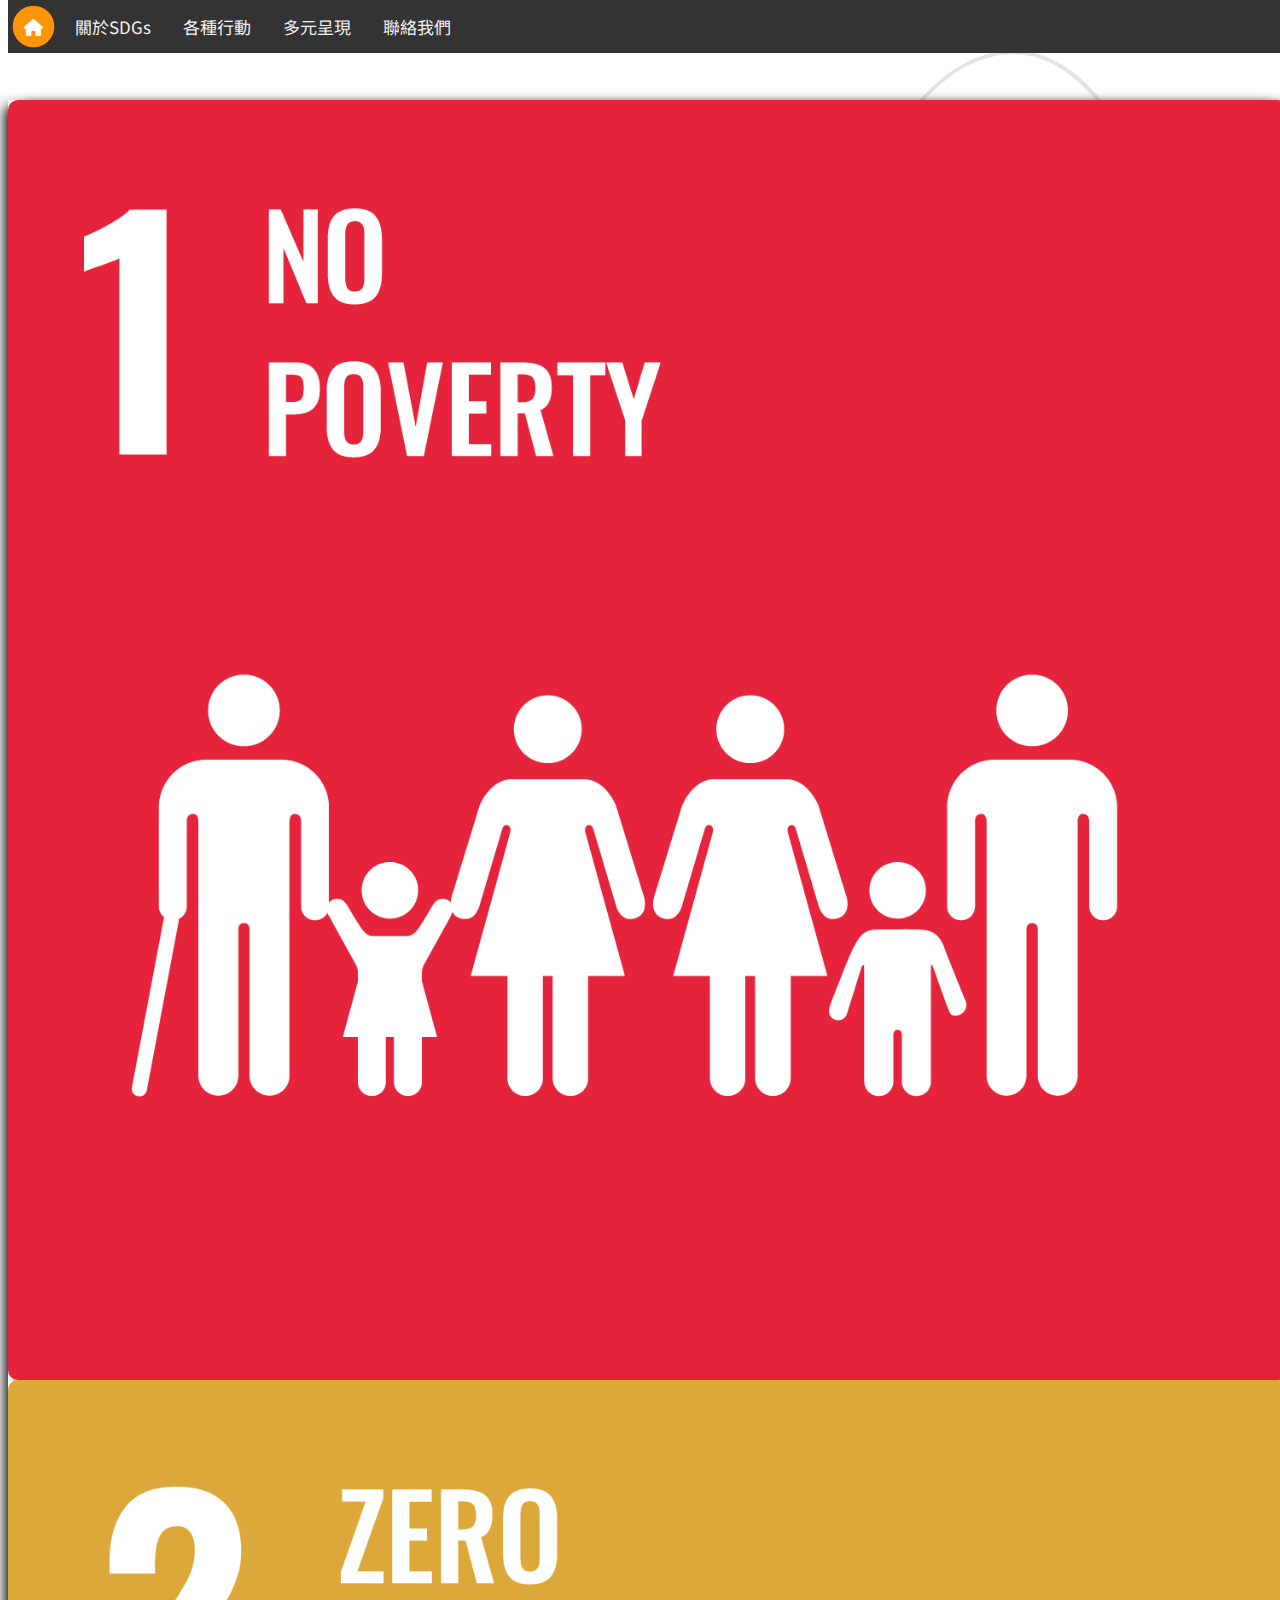
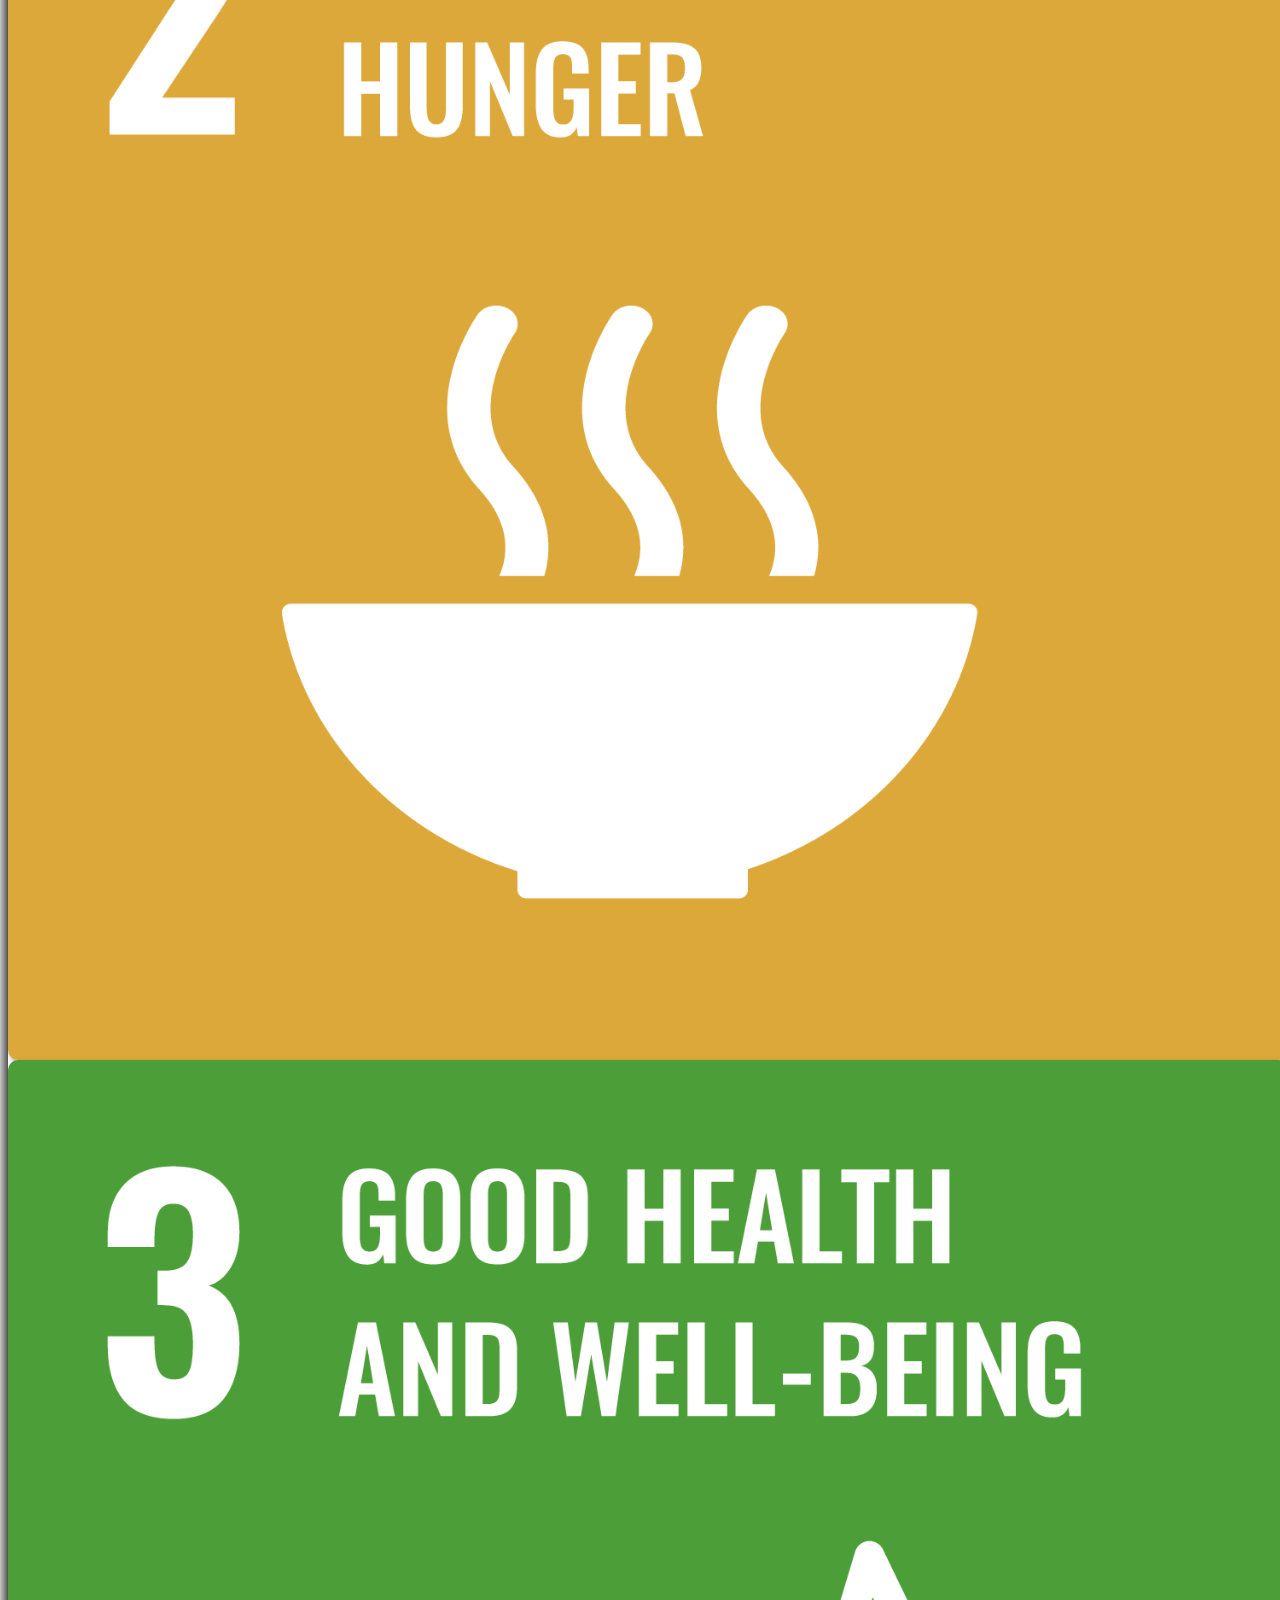
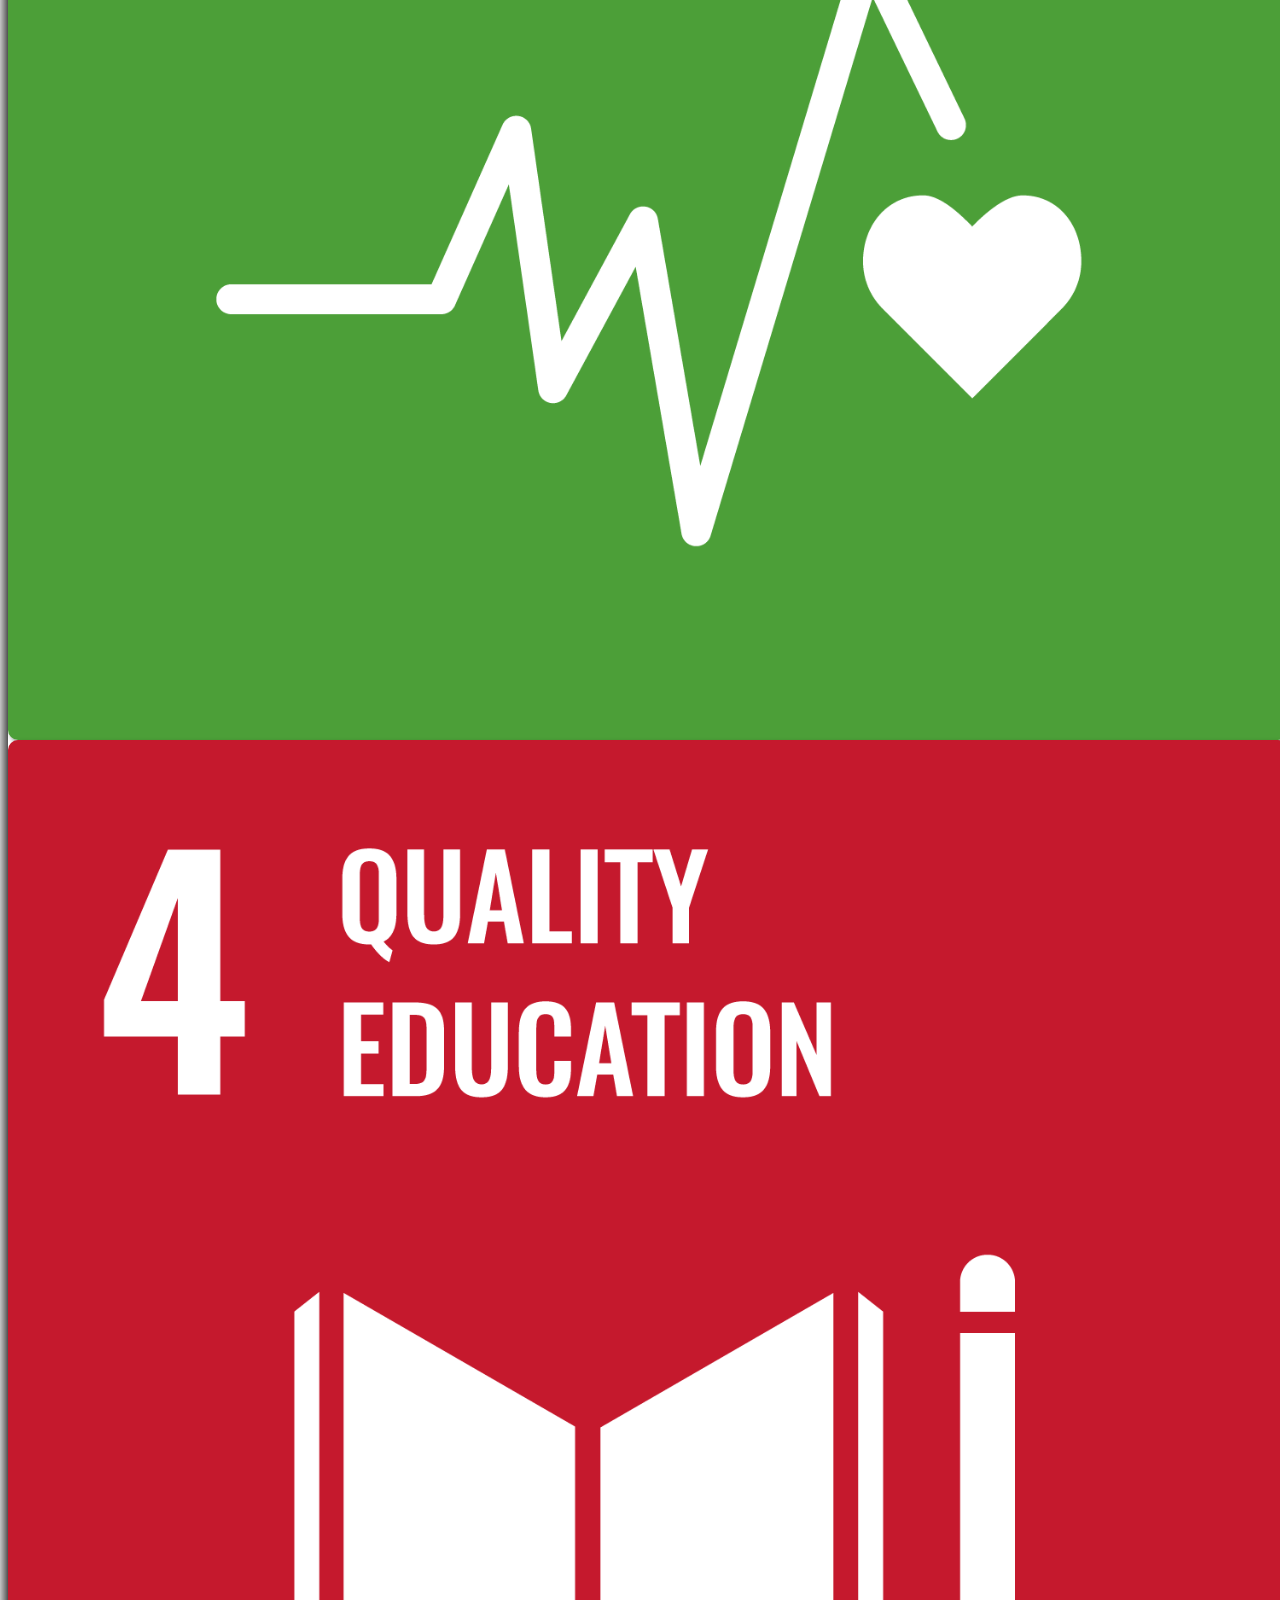
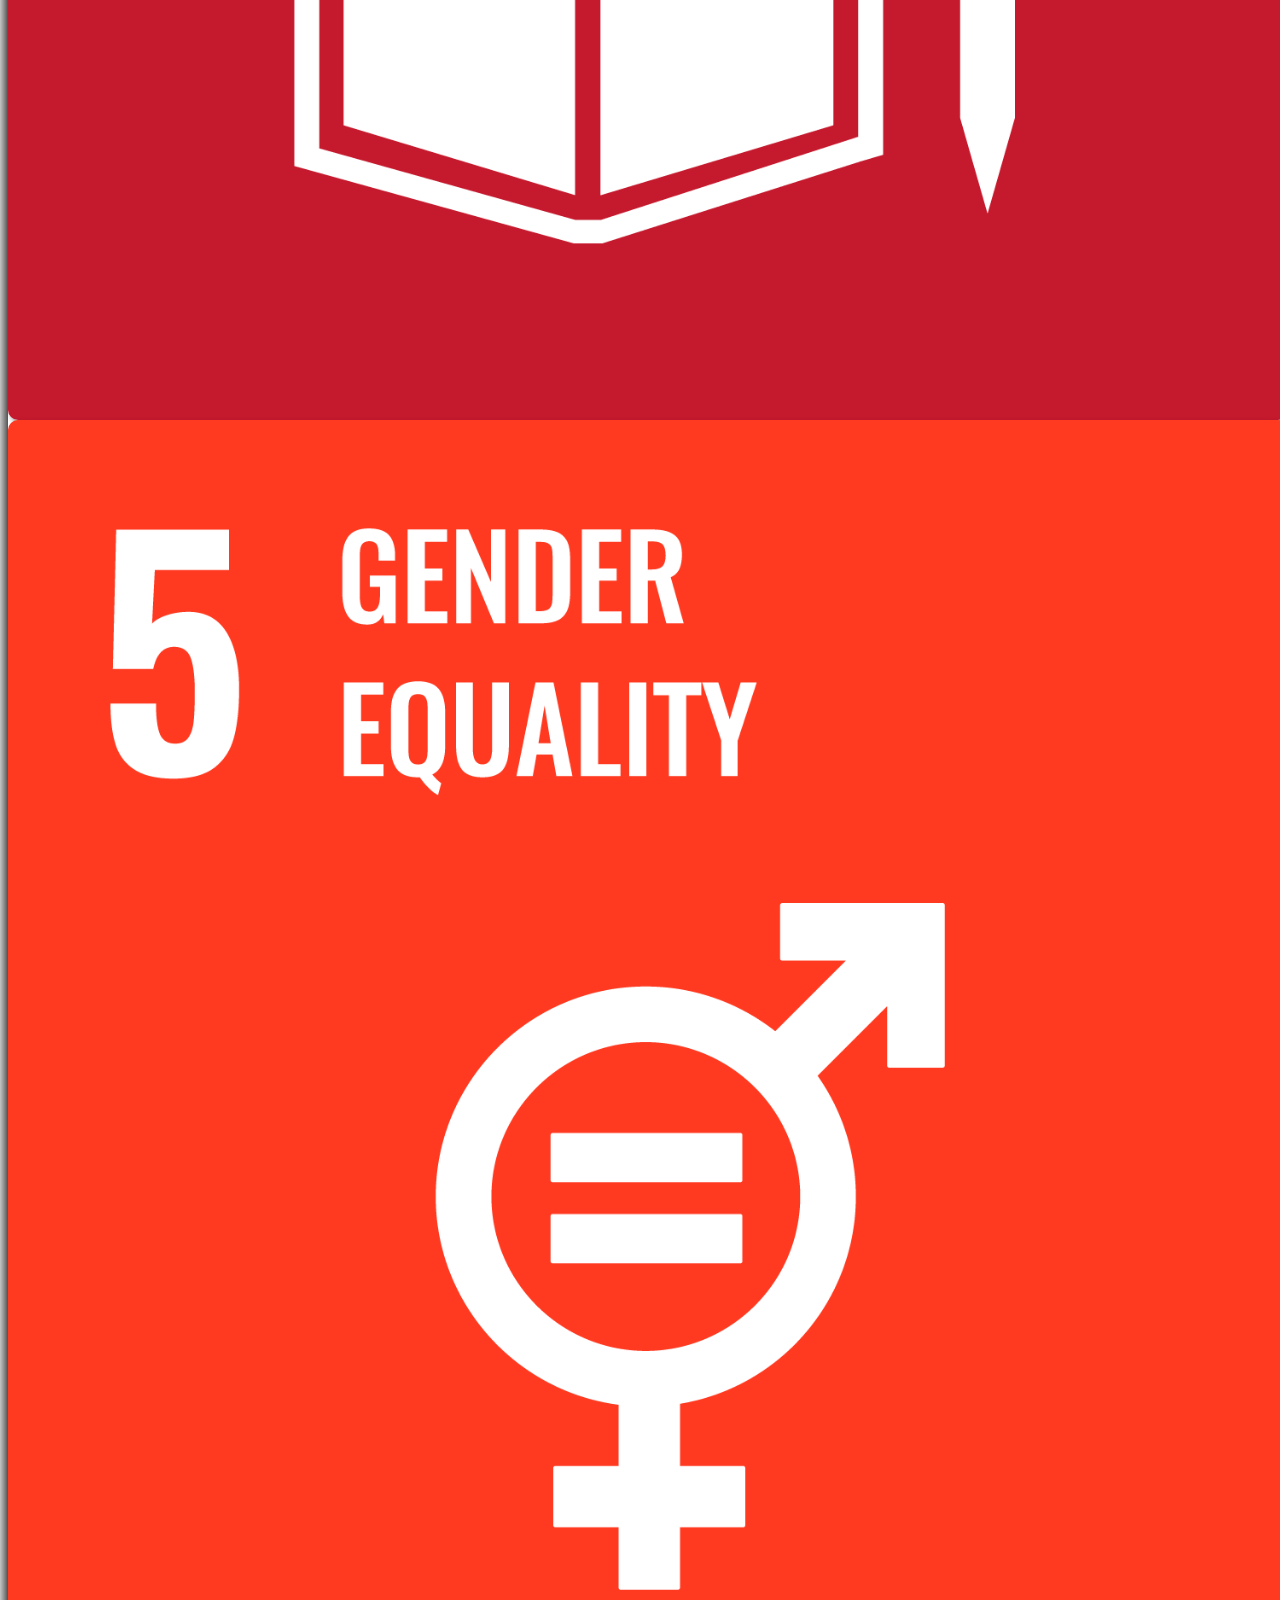
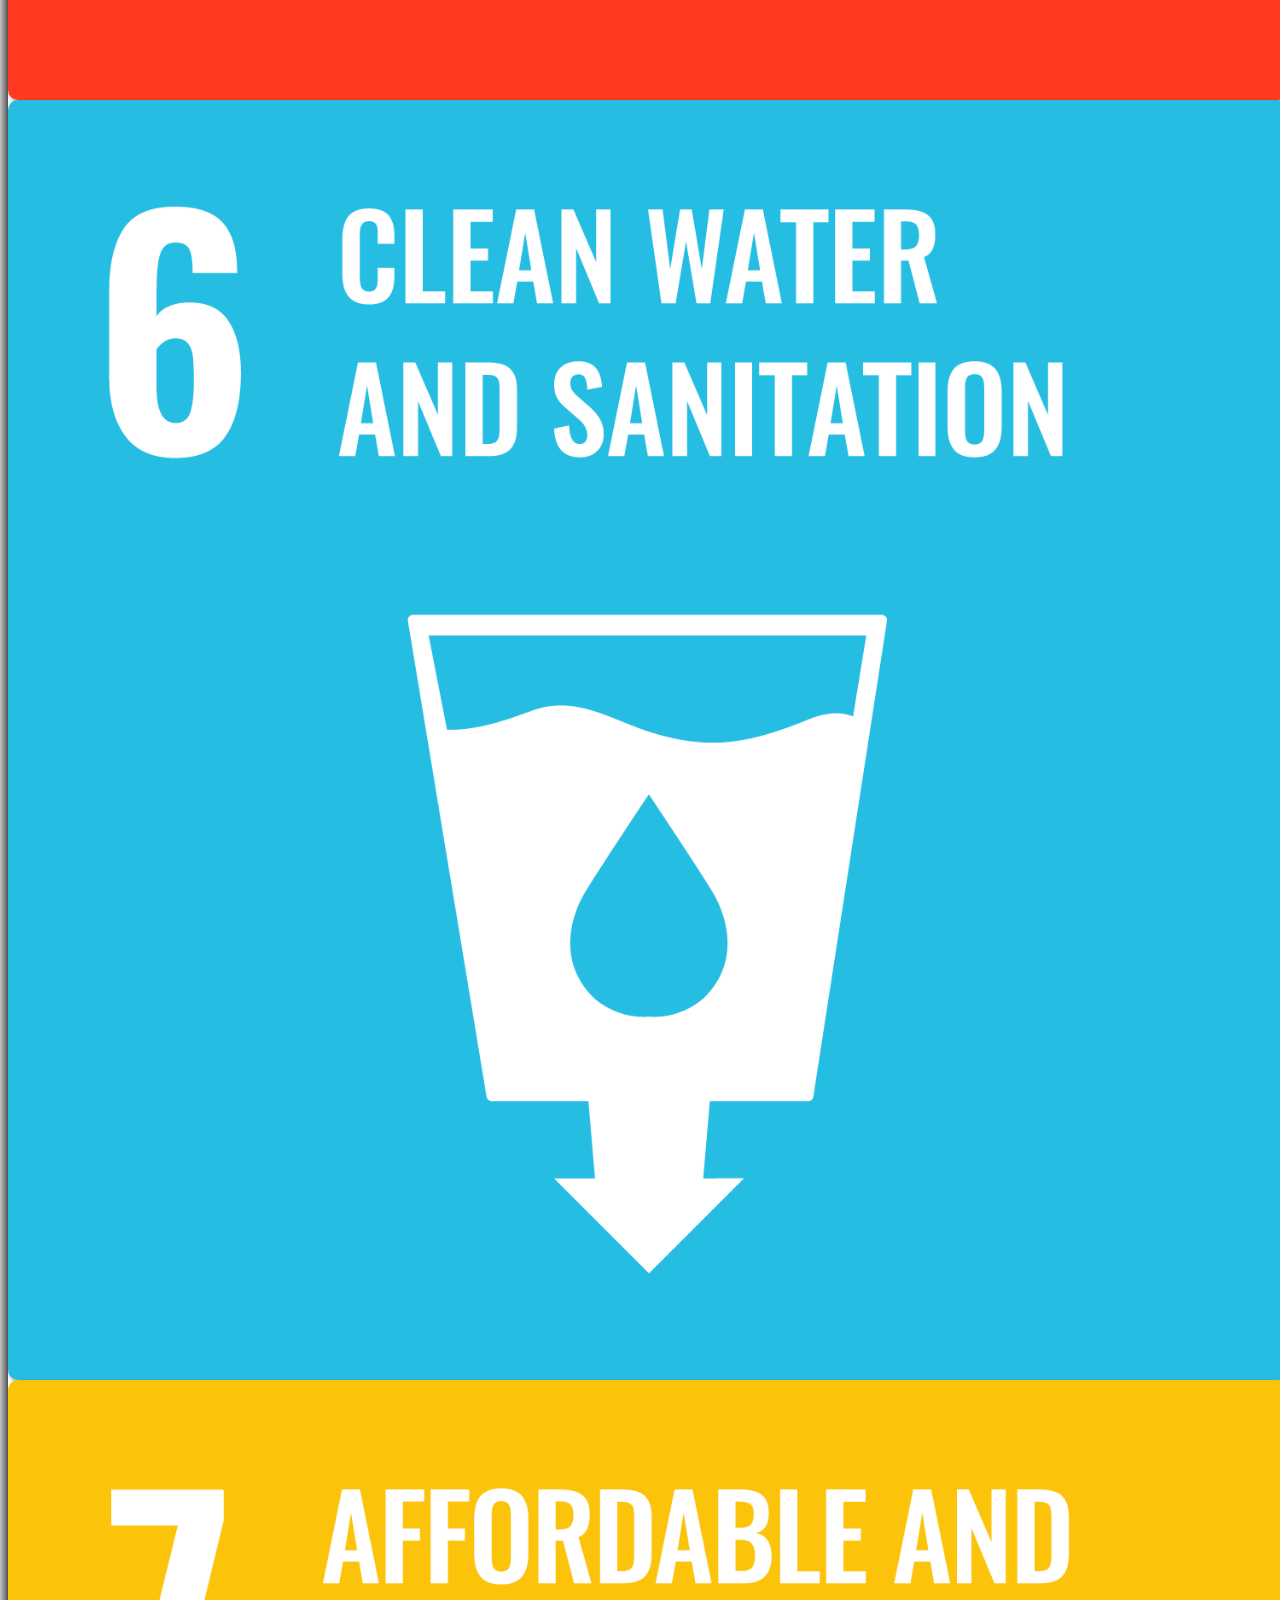
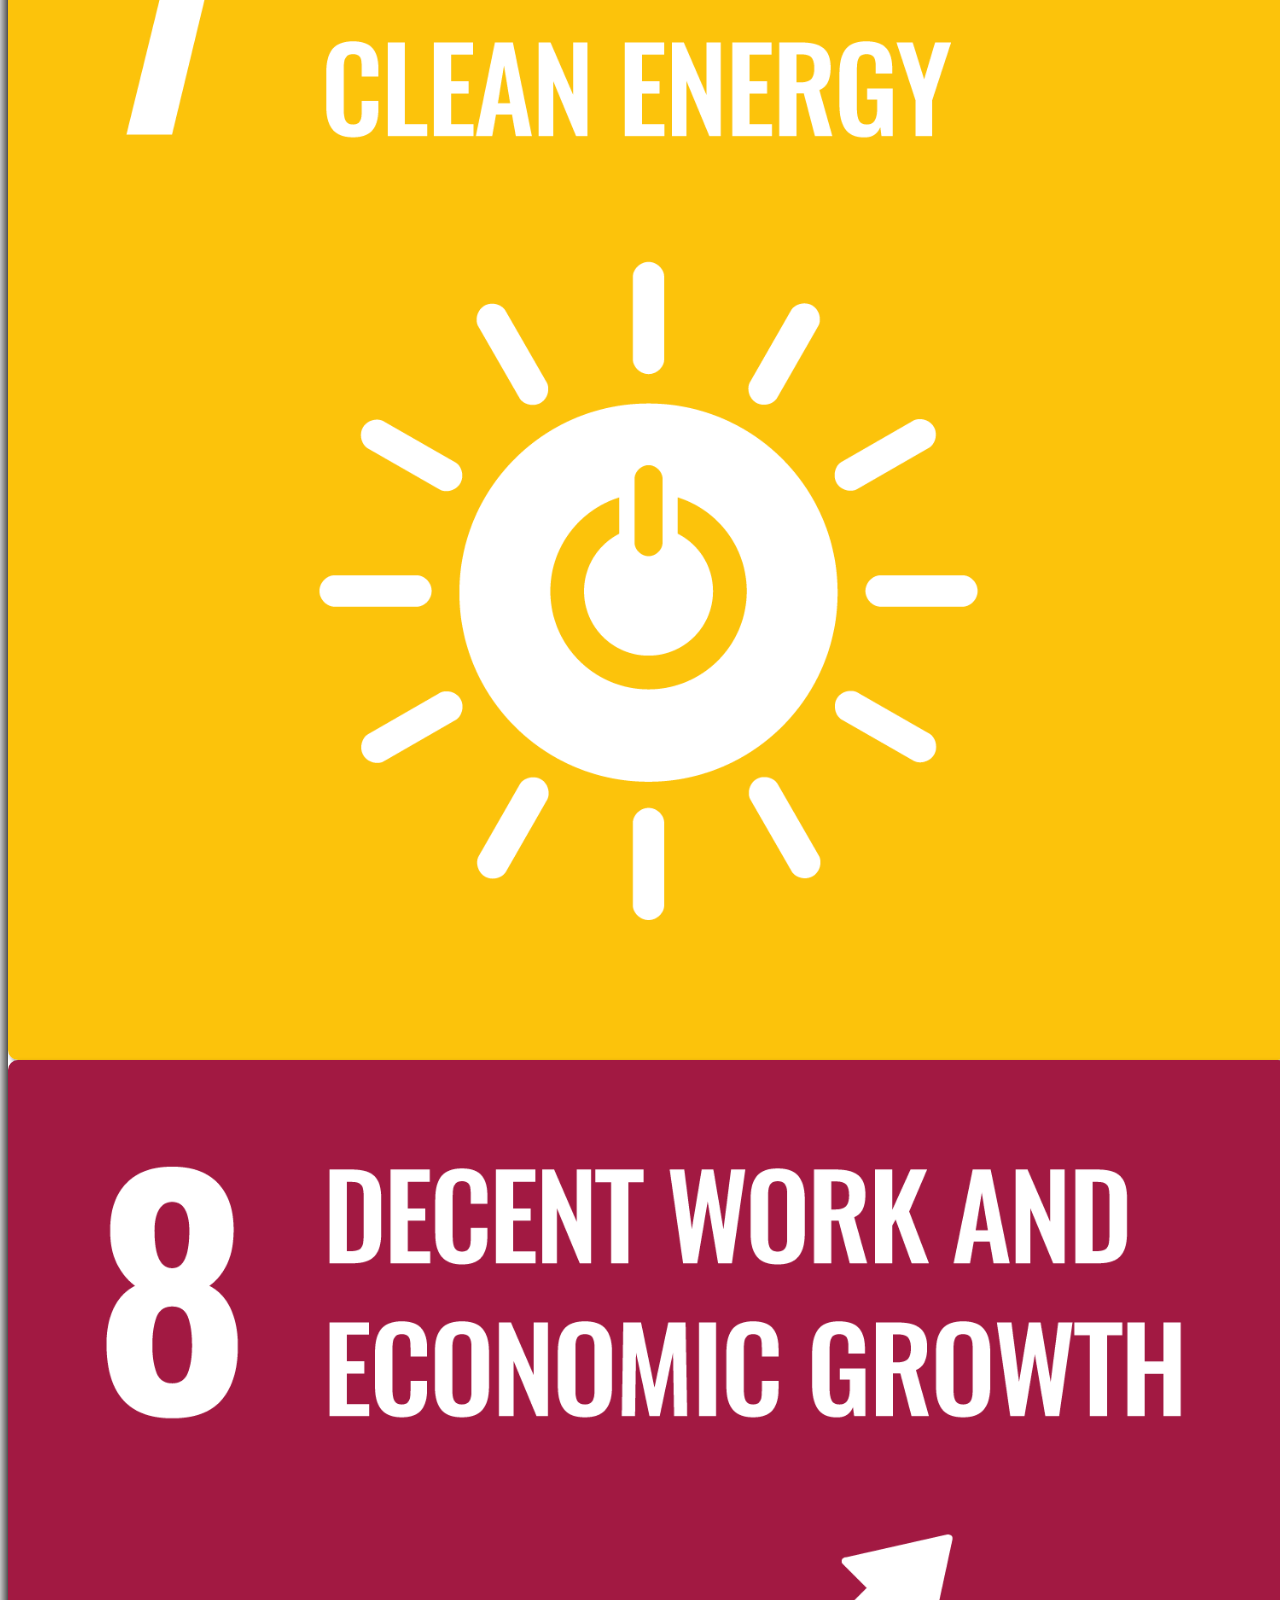
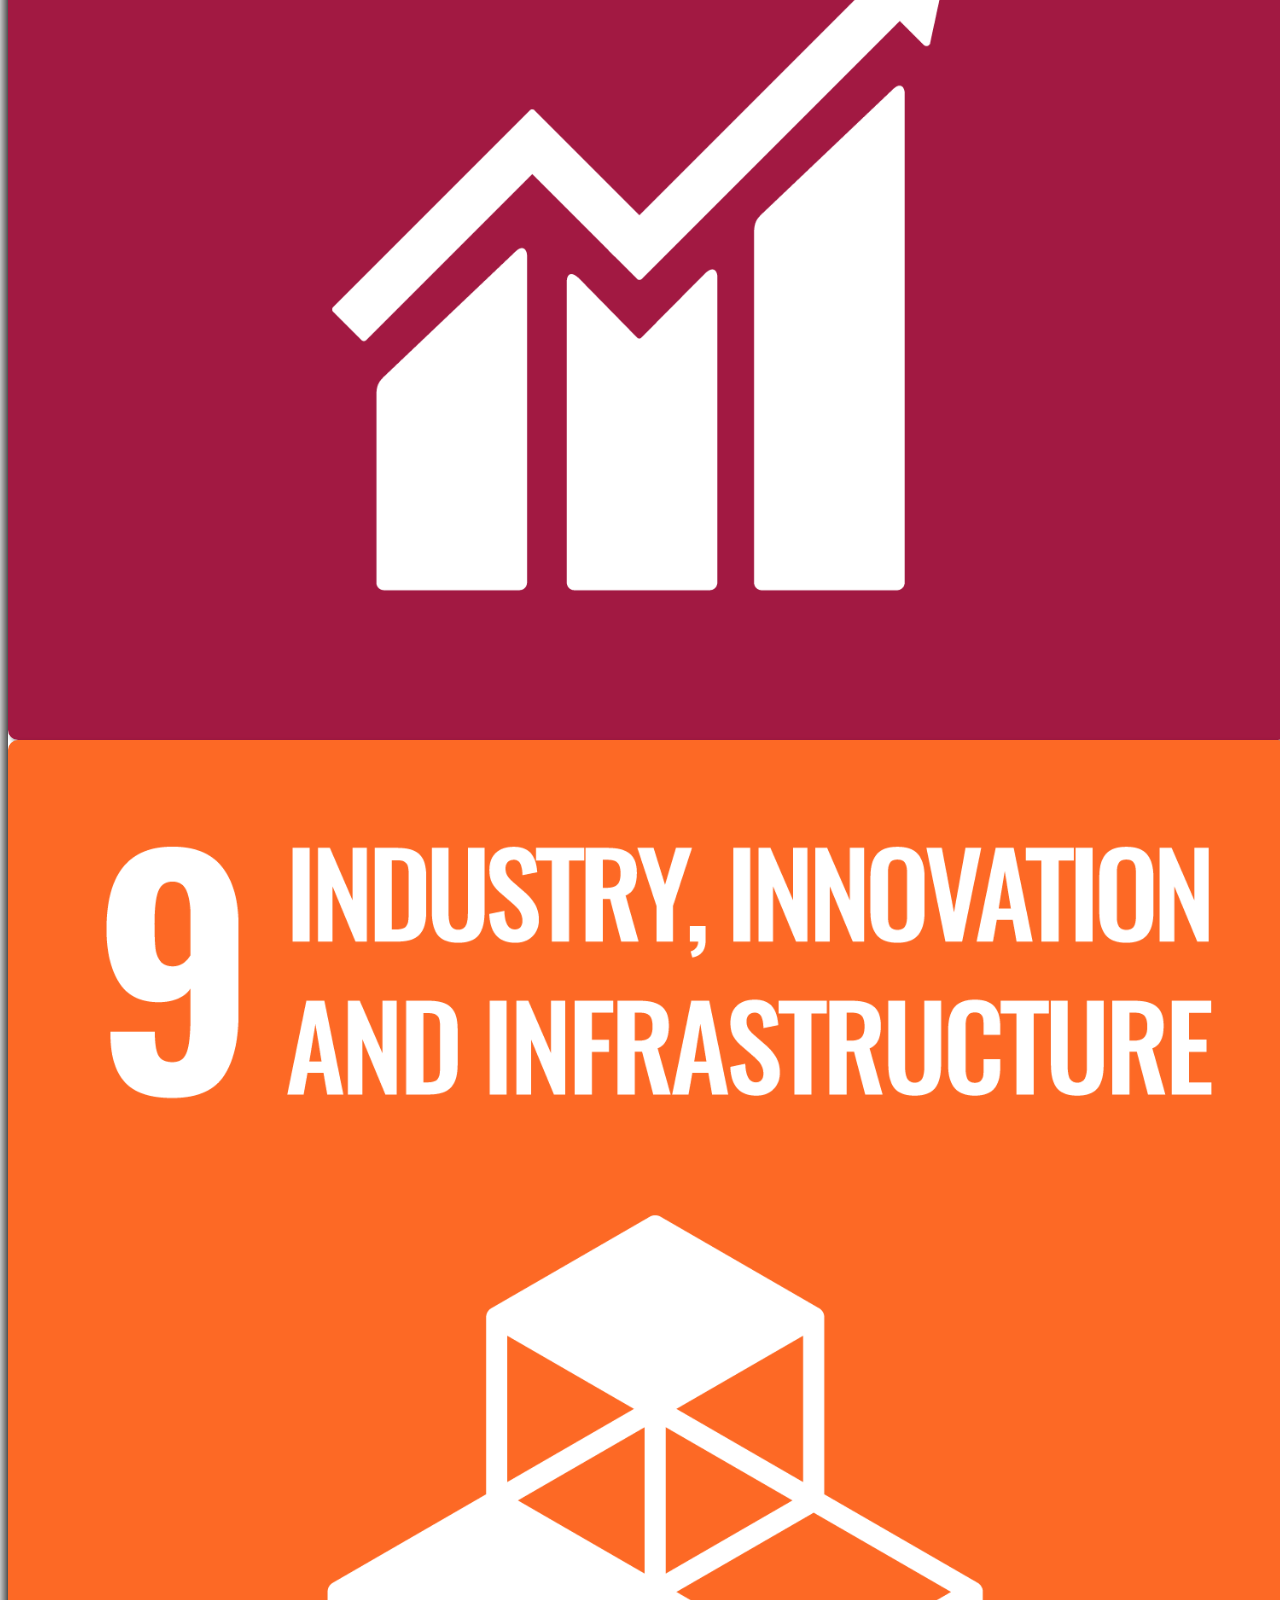
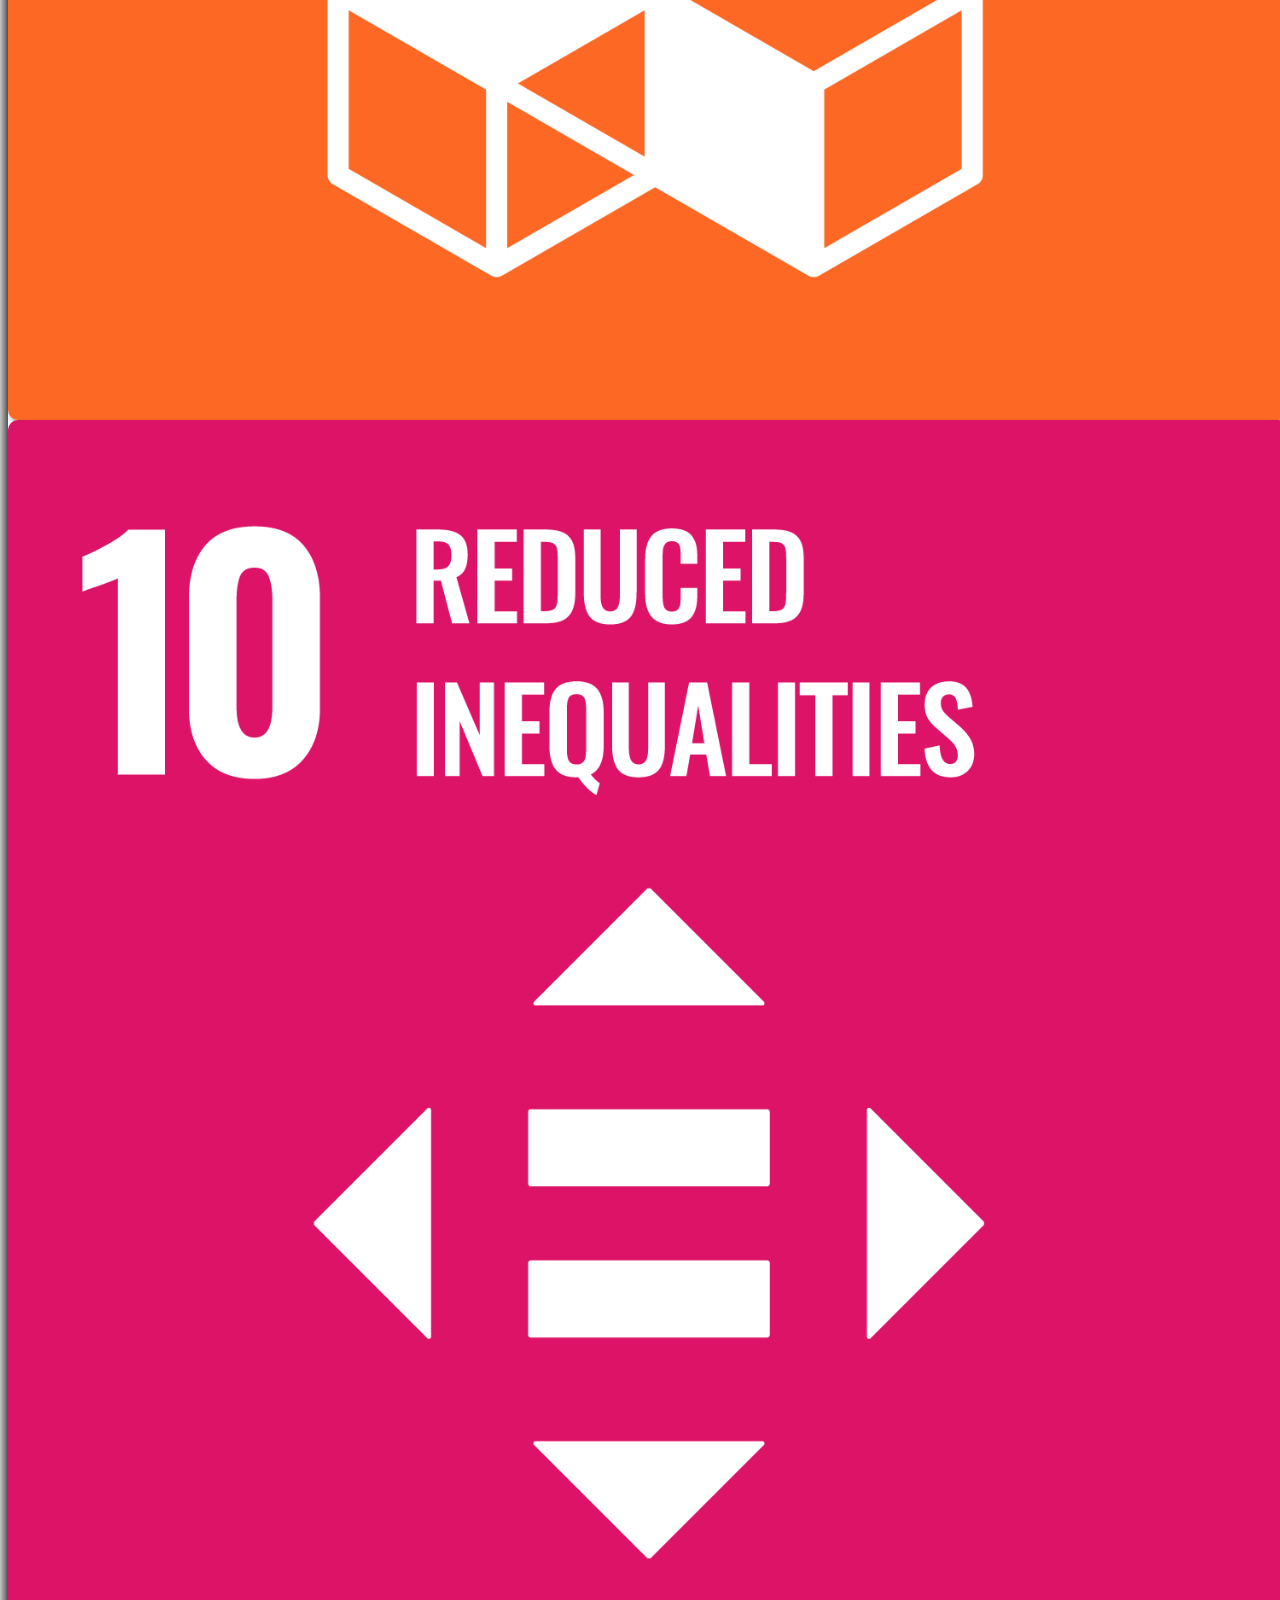
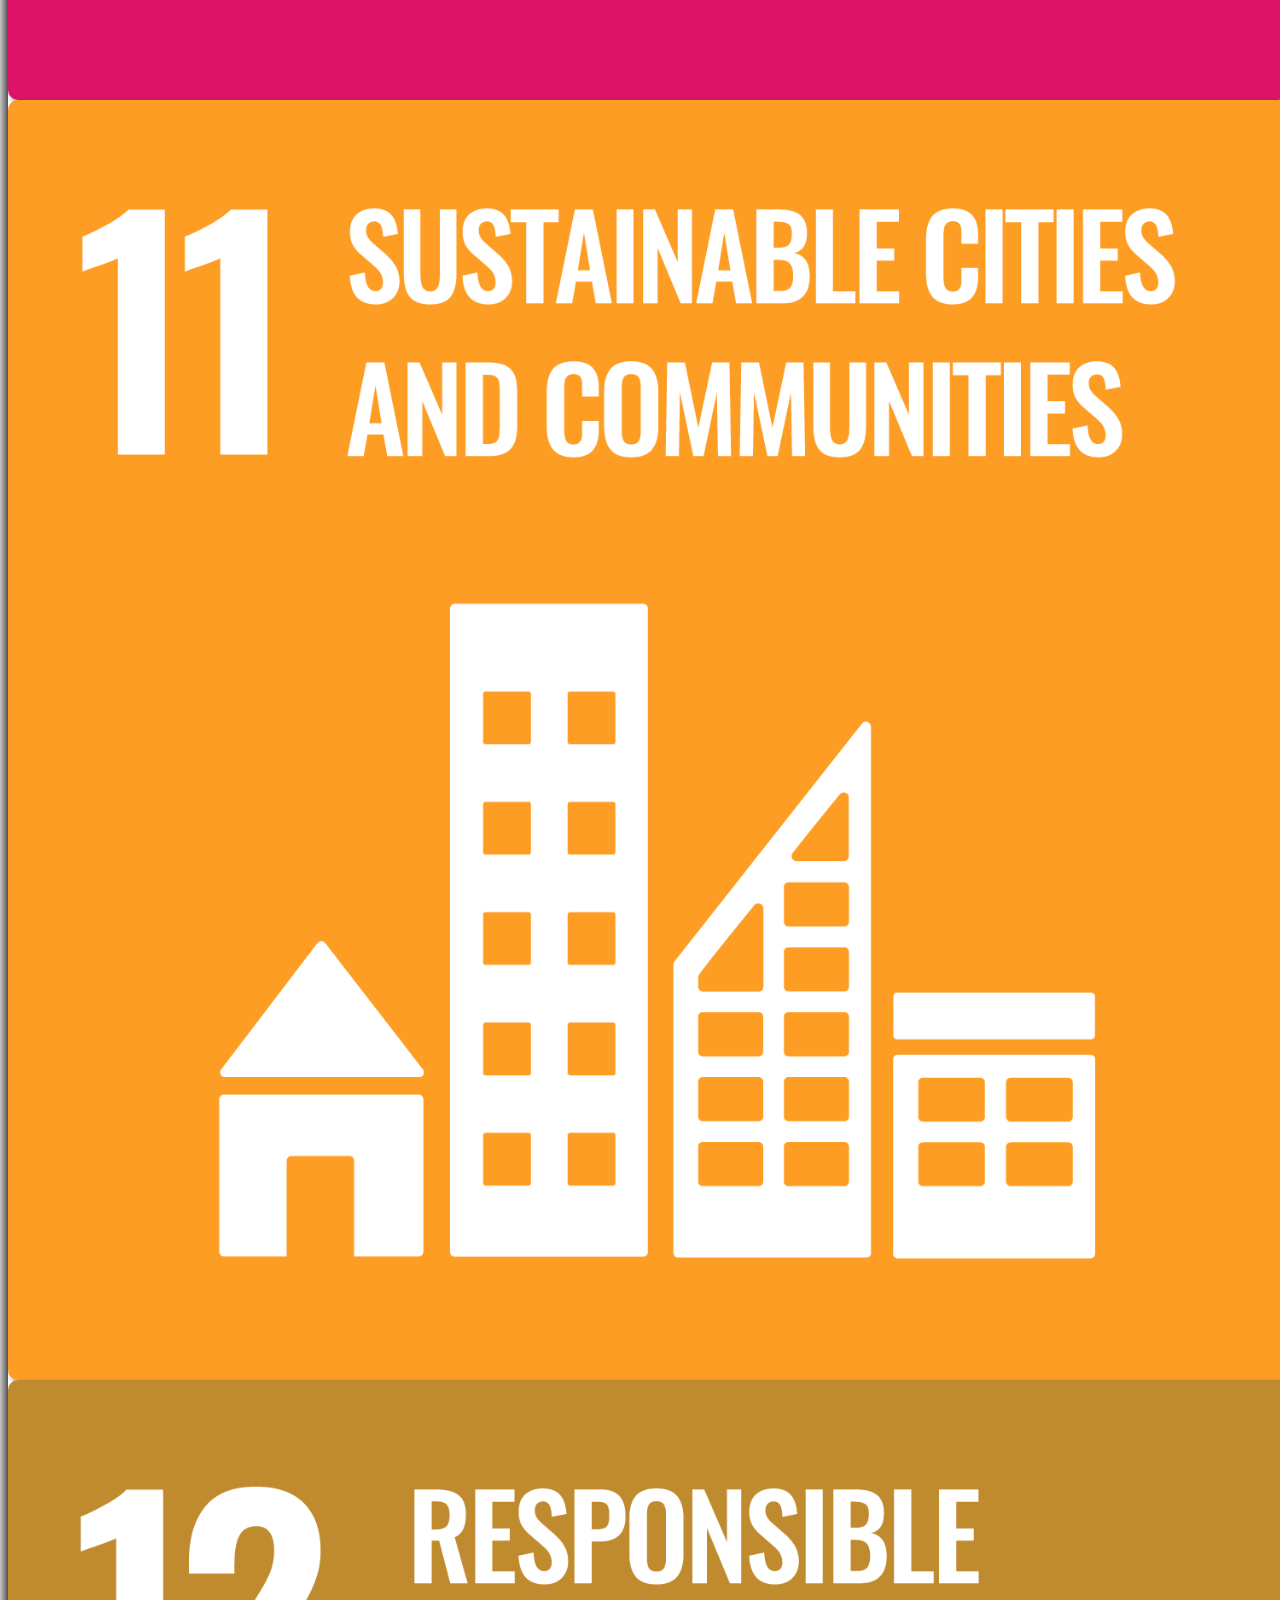
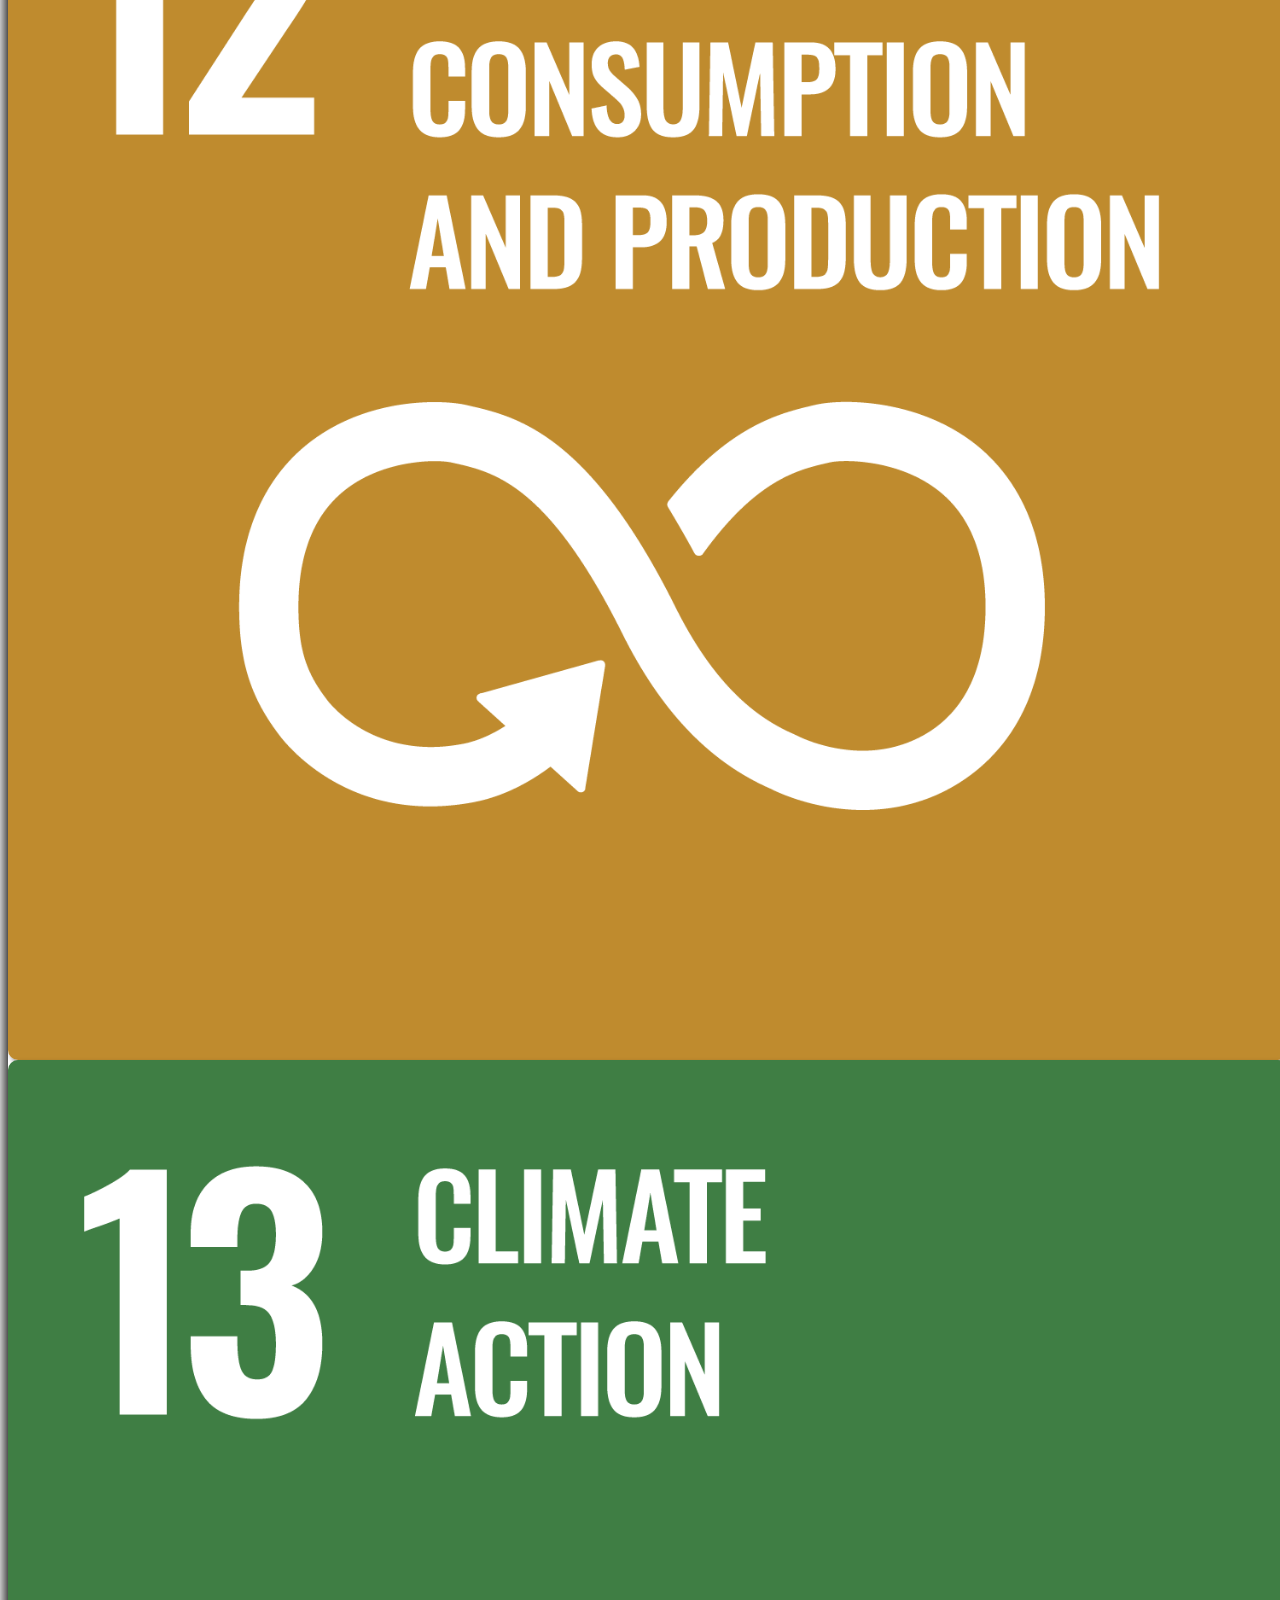
<file: about.html>
<!DOCTYPE html>
<html lang="en">

<head>
    <meta charset="UTF-8">
    <meta name="viewport" content="width=device-width, initial-scale=1.0">
    <title>SDGs 永續指標</title>
    <link rel="stylesheet" href="https://cdn.jsdelivr.net/npm/bootstrap@5.2.3/dist/css/bootstrap.min.css"
        integrity="sha384-rbsA2VBKQhggwzxH7pPCaAqO46MgnOM80zW1RWuH61DGLwZJEdK2Kadq2F9CUG65" crossorigin="anonymous">
    <script src="https://cdn.jsdelivr.net/npm/bootstrap@5.2.3/dist/js/bootstrap.min.js"
        integrity="sha384-cuYeSxntonz0PPNlHhBs68uyIAVpIIOZZ5JqeqvYYIcEL727kskC66kF92t6Xl2V"
        crossorigin="anonymous"></script>
    <script src="https://cdn.jsdelivr.net/npm/bootstrap@5.2.3/dist/js/bootstrap.bundle.min.js"
        integrity="sha384-kenU1KFdBIe4zVF0s0G1M5b4hcpxyD9F7jL+jjXkk+Q2h455rYXK/7HAuoJl+0I4"
        crossorigin="anonymous"></script>
    <link rel="preconnect" href="https://fonts.googleapis.com">
    <link rel="preconnect" href="https://fonts.gstatic.com" crossorigin>
    <link href="https://fonts.googleapis.com/css2?family=Noto+Sans+TC:wght@100;300;400;500;700;900&display=swap"
        rel="stylesheet">
    <link rel="stylesheet" href="css/style.css">
    <link rel="stylesheet" href="css/about.css">
    <link rel="icon" href="icon/SDG_logo_without_UN_emblem/SDG Wheel_Transparent_WEB.png">
    <link rel="stylesheet" href="https://cdnjs.cloudflare.com/ajax/libs/animate.css/4.1.1/animate.min.css">
    <!-- Load an icon library to show a hamburger menu (bars) on small screens -->
    <link rel="stylesheet" href="https://cdnjs.cloudflare.com/ajax/libs/font-awesome/6.4.0/css/all.min.css">
    <style>
        body {
            background: url('image/background.png') no-repeat fixed top;
        }
    </style>

</head>

<body>
    <!-- 導覽列 -->
    <div class="container_nav">
        <div class="topnav" id="myTopnav">
            <a href="./index.html" class="active"><i class="fa-solid fa-house"></i></a>
            <a href="./about.html">關於SDGs</a>
            <a href="./case.html">各種行動</a>
            <a href="./presenting.html">多元呈現</a>
            <a href="./contact.html">聯絡我們</a>
            <a href="javascript:void(0);" class="icon" onclick="myFunction()">
                <i class="fa fa-bars"></i>
            </a>
        </div>
        <script>
            /* Toggle between adding and removing the "responsive" class to topnav when the user clicks on the icon */
            function myFunction() {
                var x = document.getElementById("myTopnav");
                if (x.className === "topnav") {
                    x.className += " responsive";
                } else {
                    x.className = "topnav";
                }
            }
        </script>
    </div>
    <!-- 17SDGs ICON -->
    <div class="container">
        <div class="container_main row">
            <a class="col-6 col-md-3 col-lg-2 mt-3 animate__animated animate__fadeInBottomRight" onclick="img1()">
                <img src="icon/SDG-Icons-2019_WEB/E-WEB-Goal-01.png" alt="" class="sdgsicon rounded">
                <div class="overlay col-6 col-md-3 col-lg-2">消除一切形式貧窮</div>
            </a>
            <!-- The Modal -->
            <div id="myModal1" class="modal">
                <span class="close" onclick="close1()">&times;</span>
                <img src="image/goal_1.png" class="modal-content">
            </div>
            <script>
                function img1() {
                    document.getElementById("myModal1").style.display = "block";
                }
                function close1() {
                    document.getElementById("myModal1").style.display = "none";
                }
            </script>

            <a class="col-6 col-md-3 col-lg-2 mt-3  animate__animated animate__fadeInBottomRight" onclick="img2()">
                <img src="icon/SDG-Icons-2019_WEB/E-WEB-Goal-02.png" alt="" class="sdgsicon rounded">
                <div class="overlay col-6 col-md-3 col-lg-2">零飢餓，達成糧食安全，改善營養及促進永續農業</div>
            </a>
            <!-- The Modal -->
            <div id="myModal2" class="modal">
                <span class="close" onclick="close2()">&times;</span>
                <img src="image/goal_2.png" class="modal-content">
            </div>
            <script>
                function img2() {
                    document.getElementById("myModal2").style.display = "block";
                }
                function close2() {
                    document.getElementById("myModal2").style.display = "none";
                }
            </script>

            <a class="col-6 col-md-3 col-lg-2 mt-3  animate__animated animate__fadeInBottomRight" onclick="img3()">
                <img src="icon/SDG-Icons-2019_WEB/E-WEB-Goal-03.png" alt="" class="sdgsicon rounded">
                <div class="overlay col-6 col-md-3 col-lg-2">確保健康及促進各年齡的福祉</div>
            </a>
            <!-- The Modal -->
            <div id="myModal3" class="modal">
                <span class="close" onclick="close3()">&times;</span>
                <img src="image/goal_3.png" class="modal-content">
            </div>
            <script>
                function img3() {
                    document.getElementById("myModal3").style.display = "block";
                }
                function close3() {
                    document.getElementById("myModal3").style.display = "none";
                }
            </script>

            <a class="col-6 col-md-3 col-lg-2 mt-3  animate__animated animate__fadeInBottomRight" onclick="img4()">
                <img src="icon/SDG-Icons-2019_WEB/E-WEB-Goal-04.png" alt="" class="sdgsicon rounded">
                <div class="overlay col-6 col-md-3 col-lg-2">確保有教無類、公平及高品質的教育，提倡學習</div>
            </a>
            <!-- The Modal -->
            <div id="myModal4" class="modal">
                <span class="close" onclick="close4()">&times;</span>
                <img src="image/goal_4.png" class="modal-content">
            </div>
            <script>
                function img4() {
                    document.getElementById("myModal4").style.display = "block";
                }
                function close4() {
                    document.getElementById("myModal4").style.display = "none";
                }
            </script>

            <a class="col-6 col-md-3 col-lg-2 mt-3  animate__animated animate__fadeInBottomRight" onclick="img5()">
                <img src="icon/SDG-Icons-2019_WEB/E-WEB-Goal-05.png" alt="" class="sdgsicon rounded">
                <div class="overlay col-6 col-md-3 col-lg-2">實現男女平等，賦予婦女權力</div>
            </a>
            <!-- The Modal -->
            <div id="myModal5" class="modal">
                <span class="close" onclick="close5()">&times;</span>
                <img src="image/goal_5.png" class="modal-content">
            </div>
            <script>
                function img5() {
                    document.getElementById("myModal5").style.display = "block";
                }
                function close5() {
                    document.getElementById("myModal5").style.display = "none";
                }
            </script>
            <a class="col-6 col-md-3 col-lg-2 mt-3  animate__animated animate__fadeInBottomRight" onclick="img6()">
                <img src="icon/SDG-Icons-2019_WEB/E-WEB-Goal-06.png" alt="" class="sdgsicon rounded">
                <div class="overlay col-6 col-md-3 col-lg-2">確保人們享有水及衛生及其永續管理</div>
            </a>
            <!-- The Modal -->
            <div id="myModal6" class="modal">
                <span class="close" onclick="close6()">&times;</span>
                <img src="image/goal_6.png" class="modal-content">
            </div>
            <script>
                function img6() {
                    document.getElementById("myModal6").style.display = "block";
                }
                function close6() {
                    document.getElementById("myModal6").style.display = "none";
                }
            </script>
            <a class="col-6 col-md-3 col-lg-2 mt-3  animate__animated animate__fadeInBottomRight" onclick="img7()">
                <img src="icon/SDG-Icons-2019_WEB/E-WEB-Goal-07.png" alt="" class="sdgsicon rounded">
                <div class="overlay col-6 col-md-3 col-lg-2">確保人們取得可負擔、可靠、永續，現代的能源</div>
            </a>
            <!-- The Modal -->
            <div id="myModal7" class="modal">
                <span class="close" onclick="close7()">&times;</span>
                <img src="image/goal_7.png" class="modal-content">
            </div>
            <script>
                function img7() {
                    document.getElementById("myModal7").style.display = "block";
                }
                function close7() {
                    document.getElementById("myModal7").style.display = "none";
                }
            </script>

            <a class="col-6 col-md-3 col-lg-2 mt-3  animate__animated animate__fadeInBottomRight" onclick="img8()">
                <img src="icon/SDG-Icons-2019_WEB/E-WEB-Goal-08.png" alt="" class="sdgsicon rounded">
                <div class="overlay col-6 col-md-3 col-lg-2">促進經濟成長，達到全面、良善且有生產力的就業</div>
            </a>
            <!-- The Modal -->
            <div id="myModal8" class="modal">
                <span class="close" onclick="close8()">&times;</span>
                <img src="image/goal_8.png" class="modal-content">
            </div>
            <script>
                function img8() {
                    document.getElementById("myModal8").style.display = "block";
                }
                function close8() {
                    document.getElementById("myModal8").style.display = "none";
                }
            </script>

            <a class="col-6 col-md-3 col-lg-2 mt-3  animate__animated animate__fadeInBottomRight" onclick="img9()">
                <img src="icon/SDG-Icons-2019_WEB/E-WEB-Goal-09.png" alt="" class="sdgsicon rounded">
                <div class="overlay col-6 col-md-3 col-lg-2">建立韌性基礎建設，促進產業發展，加速創新</div>
            </a>
            <!-- The Modal -->
            <div id="myModal9" class="modal">
                <span class="close" onclick="close9()">&times;</span>
                <img src="image/goal_9.png" class="modal-content">
            </div>
            <script>
                function img9() {
                    document.getElementById("myModal9").style.display = "block";
                }
                function close9() {
                    document.getElementById("myModal9").style.display = "none";
                }
            </script>

            <a class="col-6 col-md-3 col-lg-2 mt-3  animate__animated animate__fadeInBottomRight" onclick="img10()">
                <img src="icon/SDG-Icons-2019_WEB/E-WEB-Goal-10.png" alt="" class="sdgsicon rounded">
                <div class="overlay col-6 col-md-3 col-lg-2">減少國內及國家間不平等</div>
            </a>
            <!-- The Modal -->
            <div id="myModal10" class="modal">
                <span class="close" onclick="close10()">&times;</span>
                <img src="image/goal_10.png" class="modal-content">
            </div>
            <script>
                function img10() {
                    document.getElementById("myModal10").style.display = "block";
                }
                function close10() {
                    document.getElementById("myModal10").style.display = "none";
                }
            </script>

            <a class="col-6 col-md-3 col-lg-2 mt-3  animate__animated animate__fadeInBottomRight" onclick="img11()">
                <img src="icon/SDG-Icons-2019_WEB/E-WEB-Goal-11.png" alt="" class="sdgsicon rounded">
                <div class="overlay col-6 col-md-3 col-lg-2">促使城市與人類居住具包容、安全、韌性及永續性</div>
            </a>
            <!-- The Modal -->
            <div id="myModal11" class="modal">
                <span class="close" onclick="close11()">&times;</span>
                <img src="image/goal_11.png" class="modal-content">
            </div>
            <script>
                function img11() {
                    document.getElementById("myModal11").style.display = "block";
                }
                function close11() {
                    document.getElementById("myModal11").style.display = "none";
                }
            </script>

            <a class="col-6 col-md-3 col-lg-2 mt-3  animate__animated animate__fadeInBottomRight" onclick="img12()">
                <img src="icon/SDG-Icons-2019_WEB/E-WEB-Goal-12.png" alt="" class="sdgsicon rounded">
                <div class="overlay col-6 col-md-3 col-lg-2">確保永續消費及生產模式</div>
            </a>
            <!-- The Modal -->
            <div id="myModal12" class="modal">
                <span class="close" onclick="close12()">&times;</span>
                <img src="image/goal_12.png" class="modal-content">
            </div>
            <script>
                function img12() {
                    document.getElementById("myModal12").style.display = "block";
                }
                function close12() {
                    document.getElementById("myModal12").style.display = "none";
                }
            </script>

            <a class="col-6 col-md-3 col-lg-2 mt-3 mb-3  animate__animated animate__fadeInBottomRight"
                onclick="img13()">
                <img src="icon/SDG-Icons-2019_WEB/E-WEB-Goal-13.png" alt="" class="sdgsicon rounded">
                <div class="overlay col-6 col-md-3 col-lg-2">採取緊急措施以因應氣候變遷及其影響</div>
            </a>
            <!-- The Modal -->
            <div id="myModal13" class="modal">
                <span class="close" onclick="close13()">&times;</span>
                <img src="image/goal_13.png" class="modal-content">
            </div>
            <script>
                function img13() {
                    document.getElementById("myModal13").style.display = "block";
                }
                function close13() {
                    document.getElementById("myModal13").style.display = "none";
                }
            </script>

            <a class="col-6 col-md-3 col-lg-2 mt-3 mb-3  animate__animated animate__fadeInBottomRight"
                onclick="img14()">
                <img src="icon/SDG-Icons-2019_WEB/E-WEB-Goal-14.png" alt="" class="sdgsicon rounded">
                <div class="overlay col-6 col-md-3 col-lg-2">保育及永續利用海洋與海洋資源，以確保永續發展</div>
            </a>
            <!-- The Modal -->
            <div id="myModal14" class="modal">
                <span class="close" onclick="close14()">&times;</span>
                <img src="image/goal_14.png" class="modal-content">
            </div>
            <script>
                function img14() {
                    document.getElementById("myModal14").style.display = "block";
                }
                function close14() {
                    document.getElementById("myModal14").style.display = "none";
                }
            </script>

            <a class="col-6 col-md-3 col-lg-2 mt-3 mb-3  animate__animated animate__fadeInBottomRight"
                onclick="img15()">
                <img src="icon/SDG-Icons-2019_WEB/E-WEB-Goal-15.png" alt="" class="sdgsicon rounded">
                <div class="overlay col-6 col-md-3 col-lg-2">對抗沙漠化，逆轉土地劣化，遏止生物多樣性喪失</div>
            </a>
            <!-- The Modal -->
            <div id="myModal15" class="modal">
                <span class="close" onclick="close15()">&times;</span>
                <img src="image/goal_15.png" class="modal-content">
            </div>
            <script>
                function img15() {
                    document.getElementById("myModal15").style.display = "block";
                }
                function close15() {
                    document.getElementById("myModal15").style.display = "none";
                }
            </script>

            <a class="col-6 col-md-3 col-lg-2 mt-3 mb-3  animate__animated animate__fadeInBottomRight"
                onclick="img16()">
                <img src="icon/SDG-Icons-2019_WEB/E-WEB-Goal-16.png" alt="" class="sdgsicon rounded">
                <div class="overlay col-6 col-md-3 col-lg-2">促進和平社會；建立有效、負責且普及的司法制度</div>
            </a>
            <!-- The Modal -->
            <div id="myModal16" class="modal">
                <span class="close" onclick="close16()">&times;</span>
                <img src="image/goal_16.png" class="modal-content">
            </div>
            <script>
                function img16() {
                    document.getElementById("myModal16").style.display = "block";
                }
                function close16() {
                    document.getElementById("myModal16").style.display = "none";
                }
            </script>

            <a class="col-6 col-md-3 col-lg-2 mt-3 mb-3  animate__animated animate__fadeInBottomRight"
                onclick="img17()">
                <img src="icon/SDG-Icons-2019_WEB/E-WEB-Goal-17.png" alt="" class="sdgsicon rounded">
                <div class="overlay col-6 col-md-3 col-lg-2">強化永續發展執行方法及活化永續發展全球夥伴關係</div>
            </a>
            <!-- The Modal -->
            <div id="myModal17" class="modal">
                <span class="close" onclick="close17()">&times;</span>
                <img src="image/goal_17.png" class="modal-content">
            </div>
            <script>
                function img17() {
                    document.getElementById("myModal17").style.display = "block";
                }
                function close17() {
                    document.getElementById("myModal17").style.display = "none";
                }
            </script>

            <a href="./test.html" target=""
                class="col-6 col-md-3 col-lg-2 mt-3 mb-3  animate__animated animate__fadeInBottomRight">
                <img src="icon/SDG_logo_without_UN_emblem/E_SDG_logo_without_UN_emblem_Square_Transparent_WEB.png.png"
                    alt="" class="sdgsicon rounded animate__animated animate__headShake" id="test">
                <div class="overlay col-6 col-md-3 col-lg-2">SDGs小學堂</div>
            </a>
        </div>
    </div>
    <!-- 下方資訊欄 -->
    <div class="container_footer">
        <p class="text-center my-3 black">．資料來源．<a href="https://sdgs.un.org/zh" target="_blank">聯合國</a> ．<a
                href="https://zh.wikipedia.org/zh-tw/%E5%8F%AF%E6%8C%81%E7%BB%AD%E5%8F%91%E5%B1%95%E7%9B%AE%E6%A0%87"
                target="_blank">維基百科</a>．</p>
    </div>

</body>

</html>
</file>
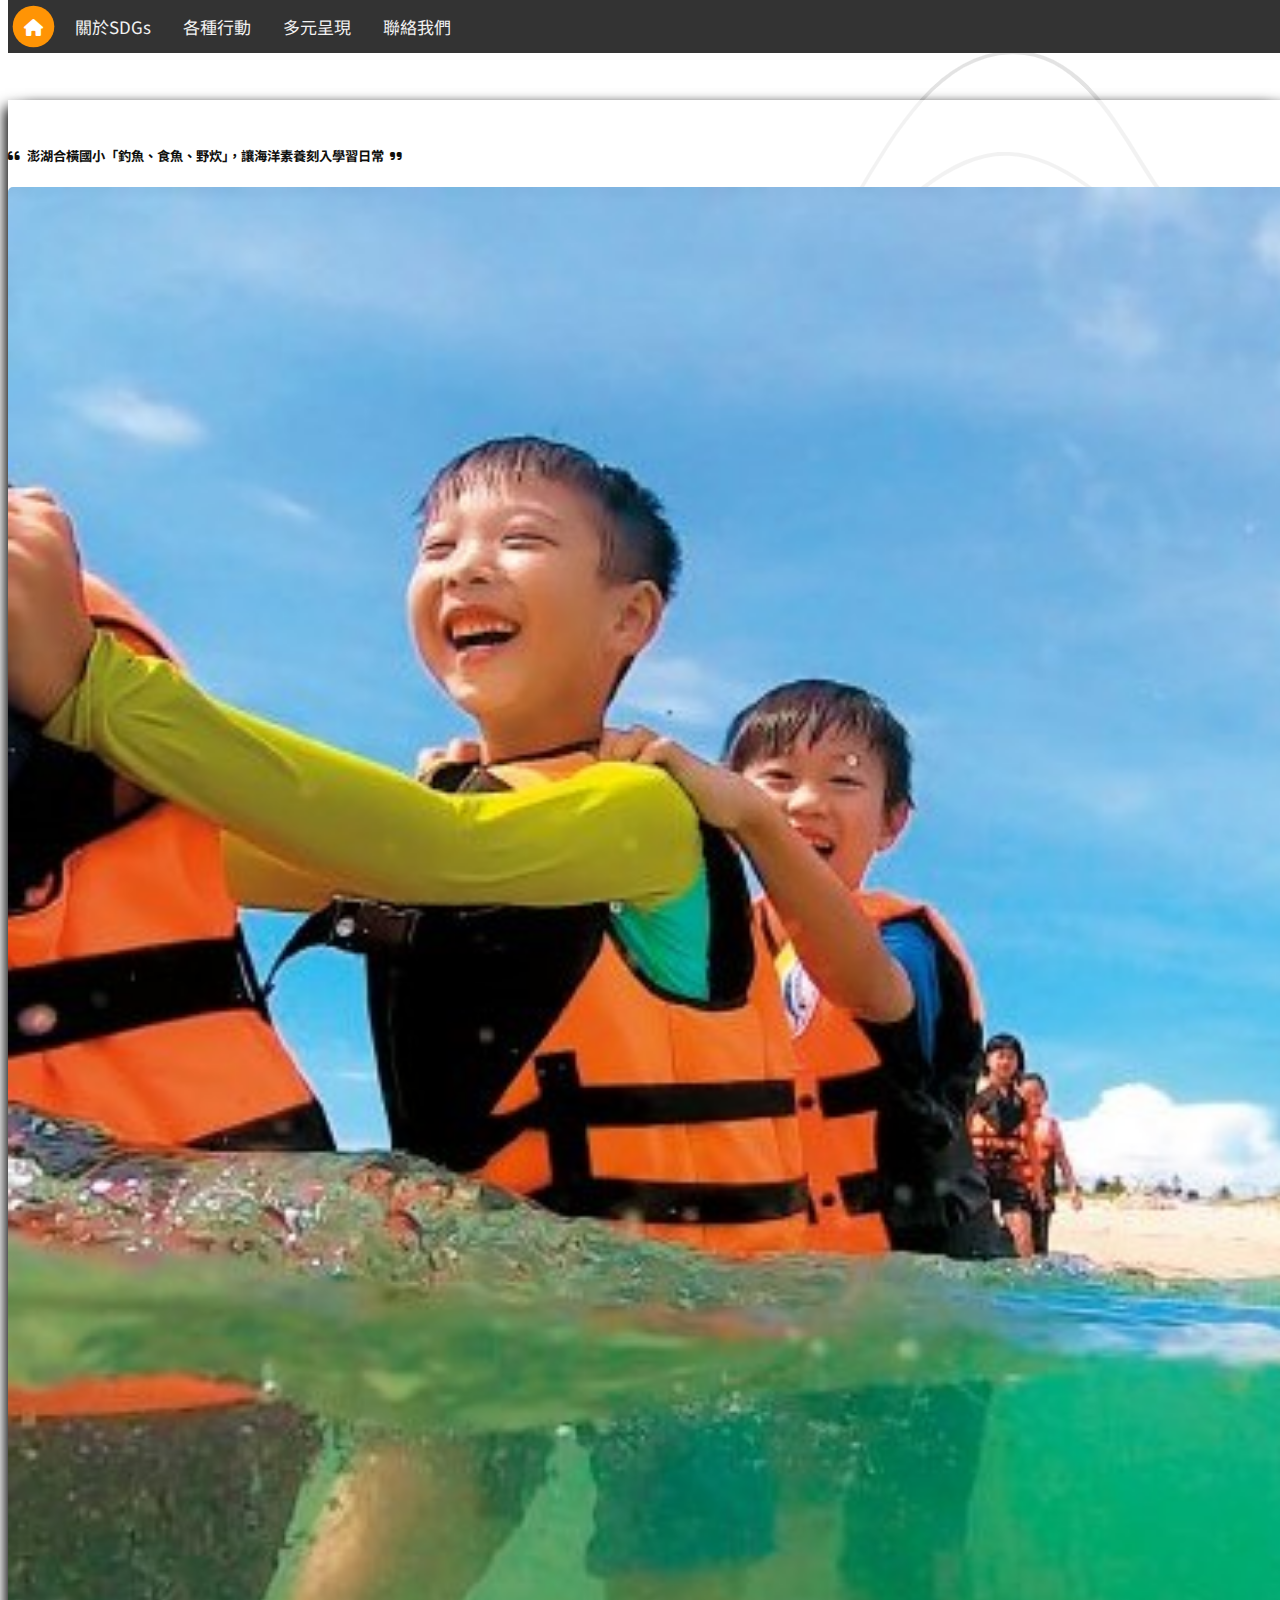
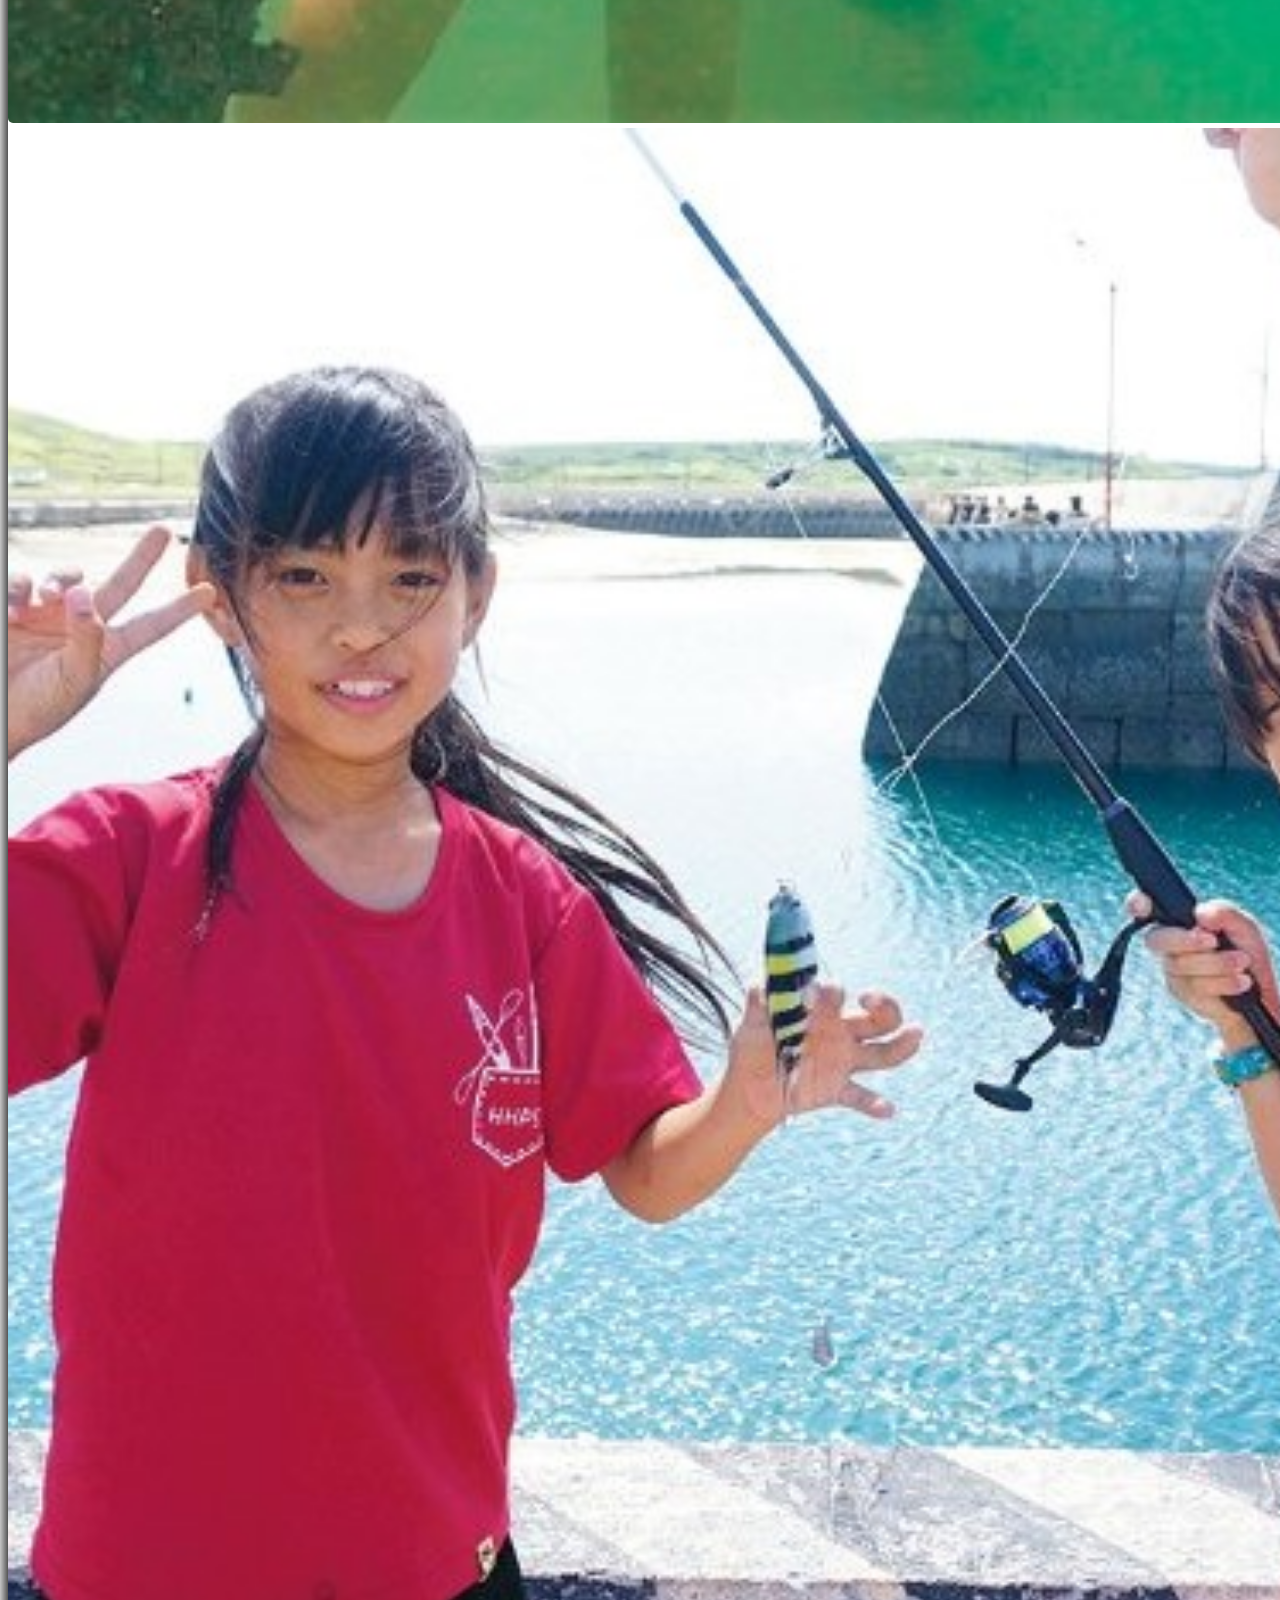
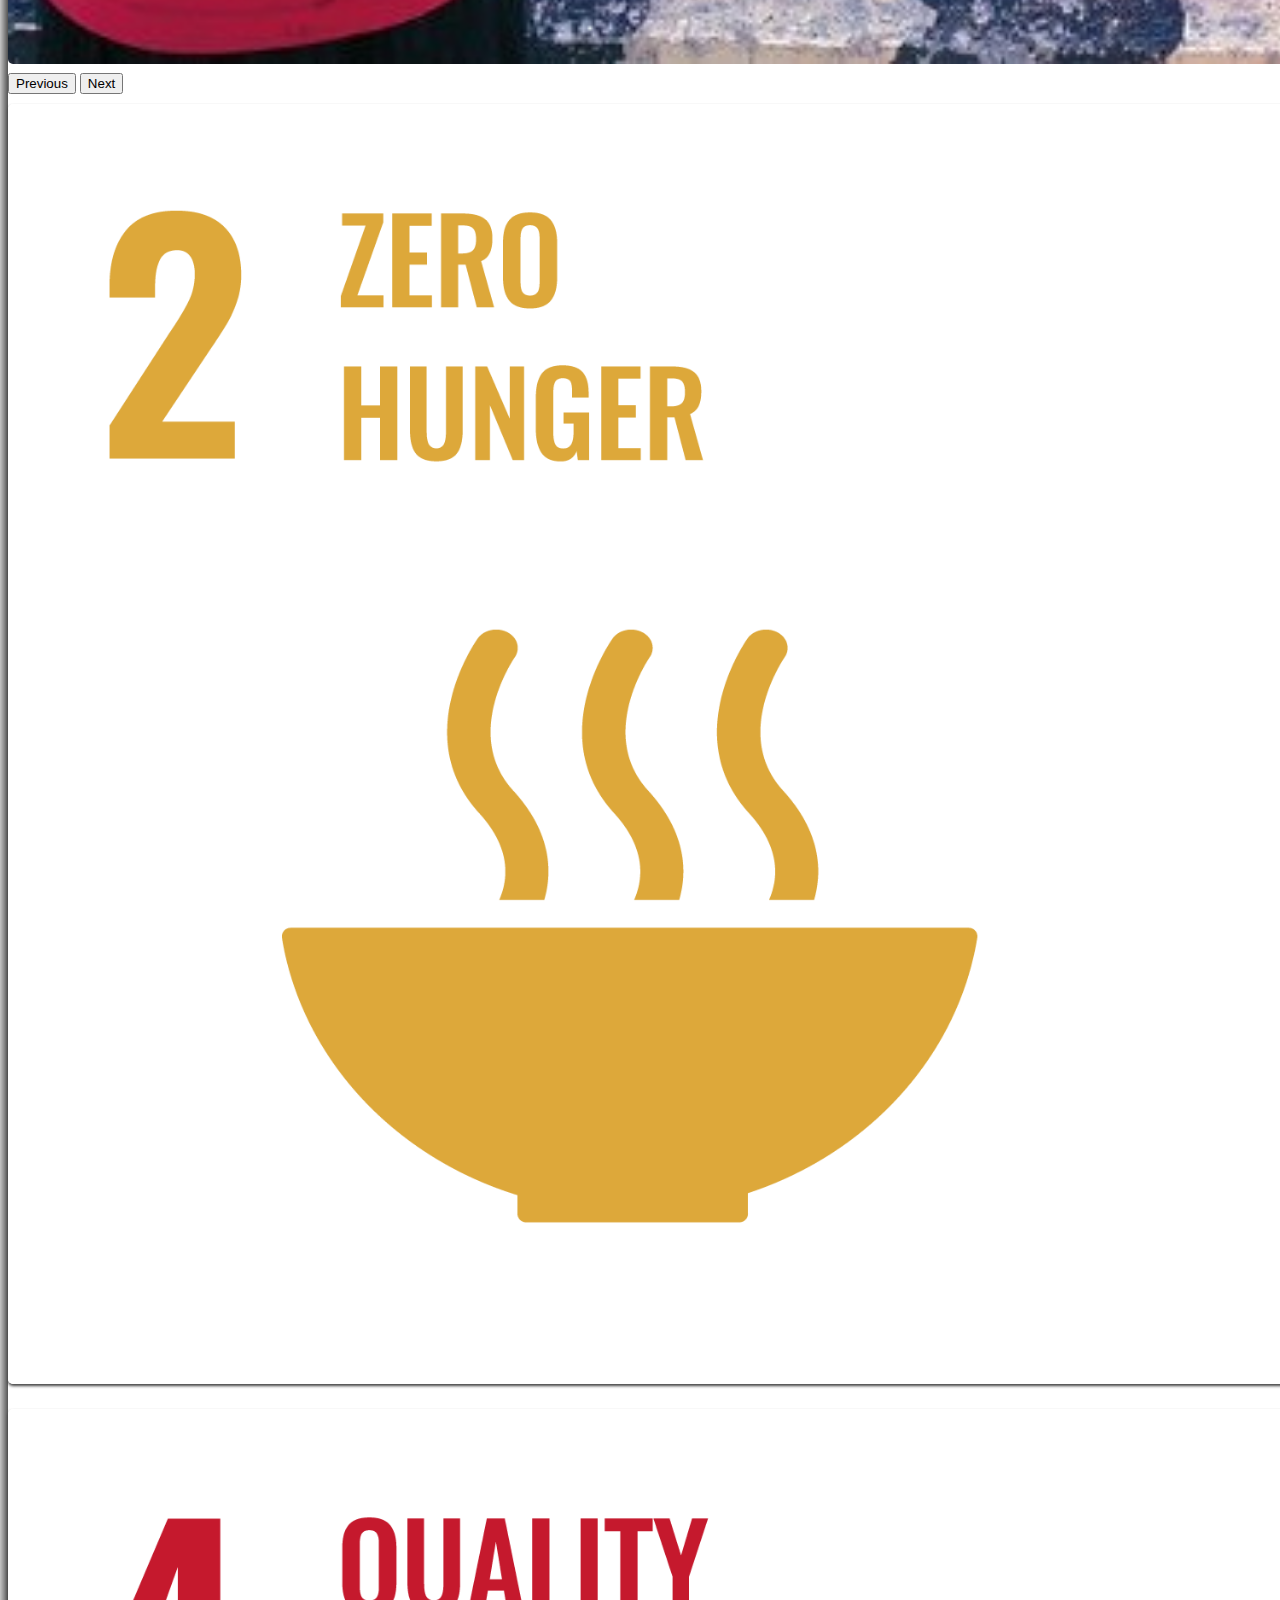
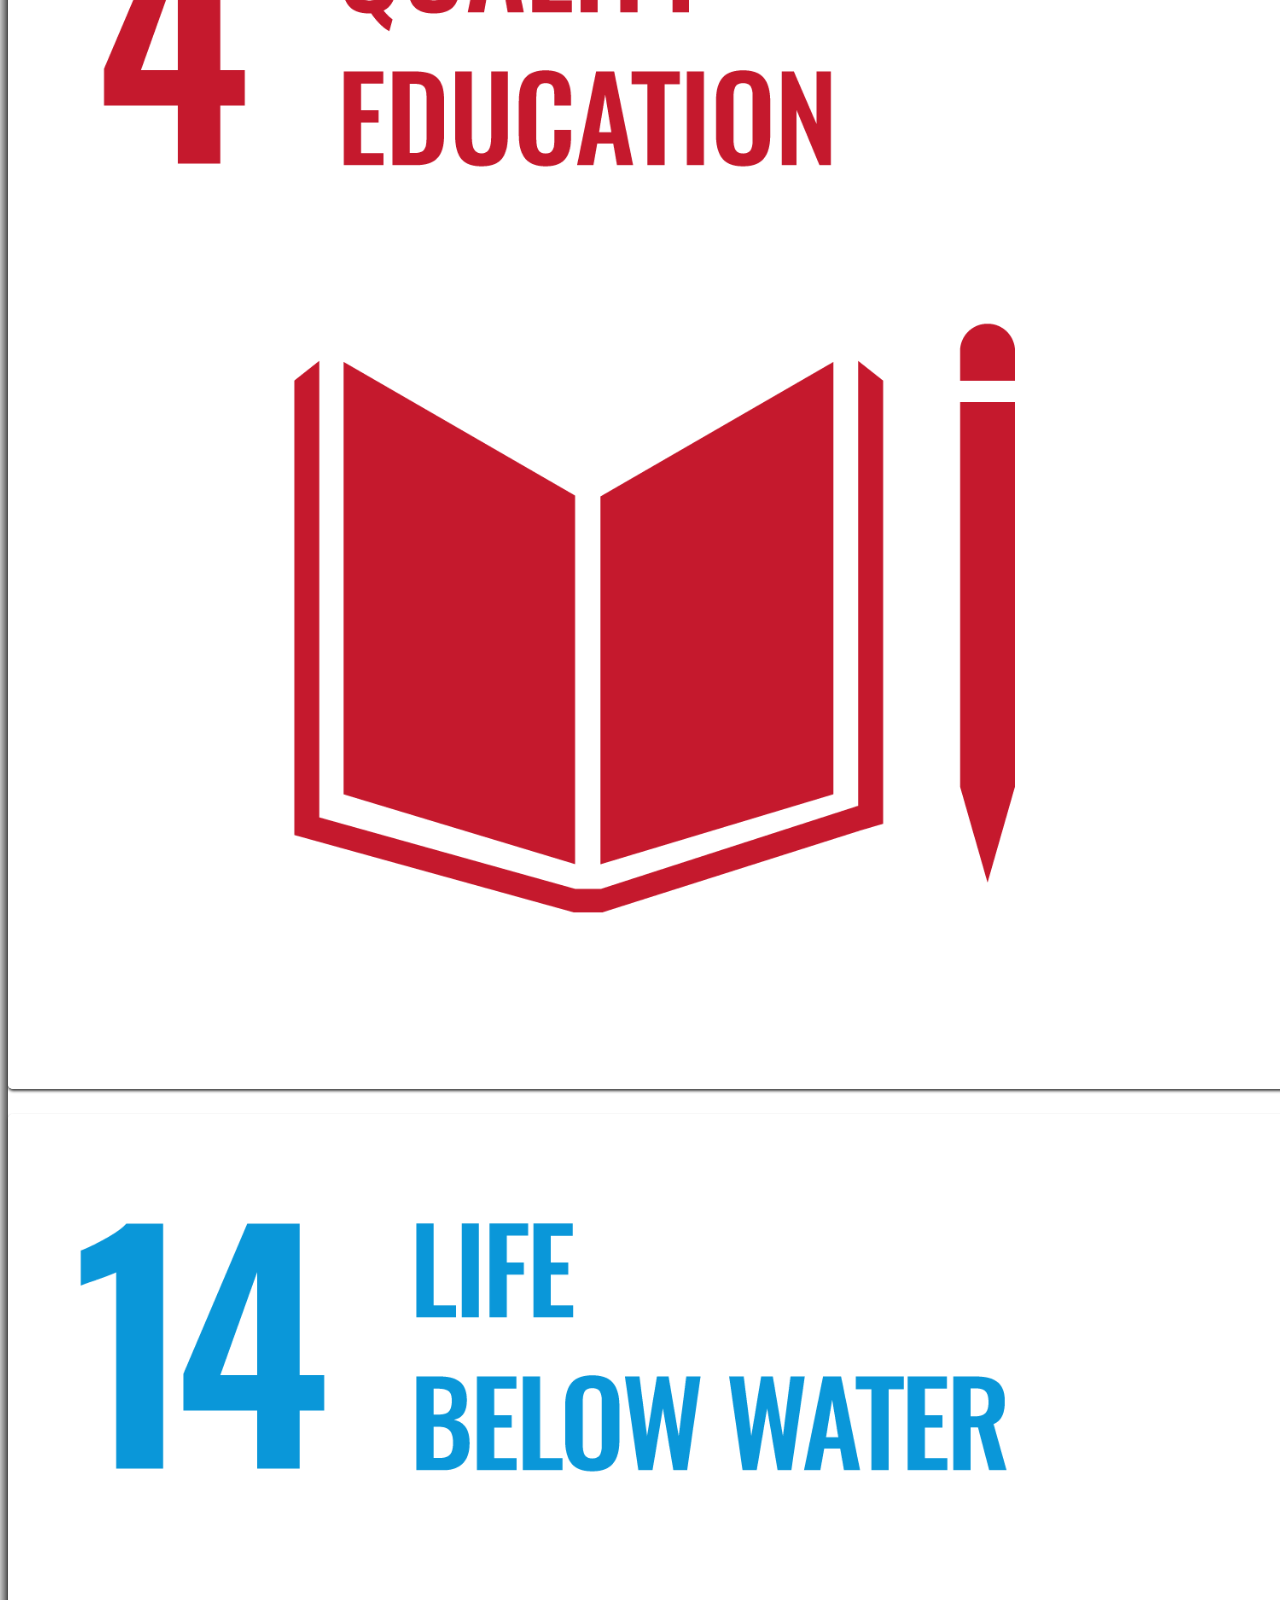
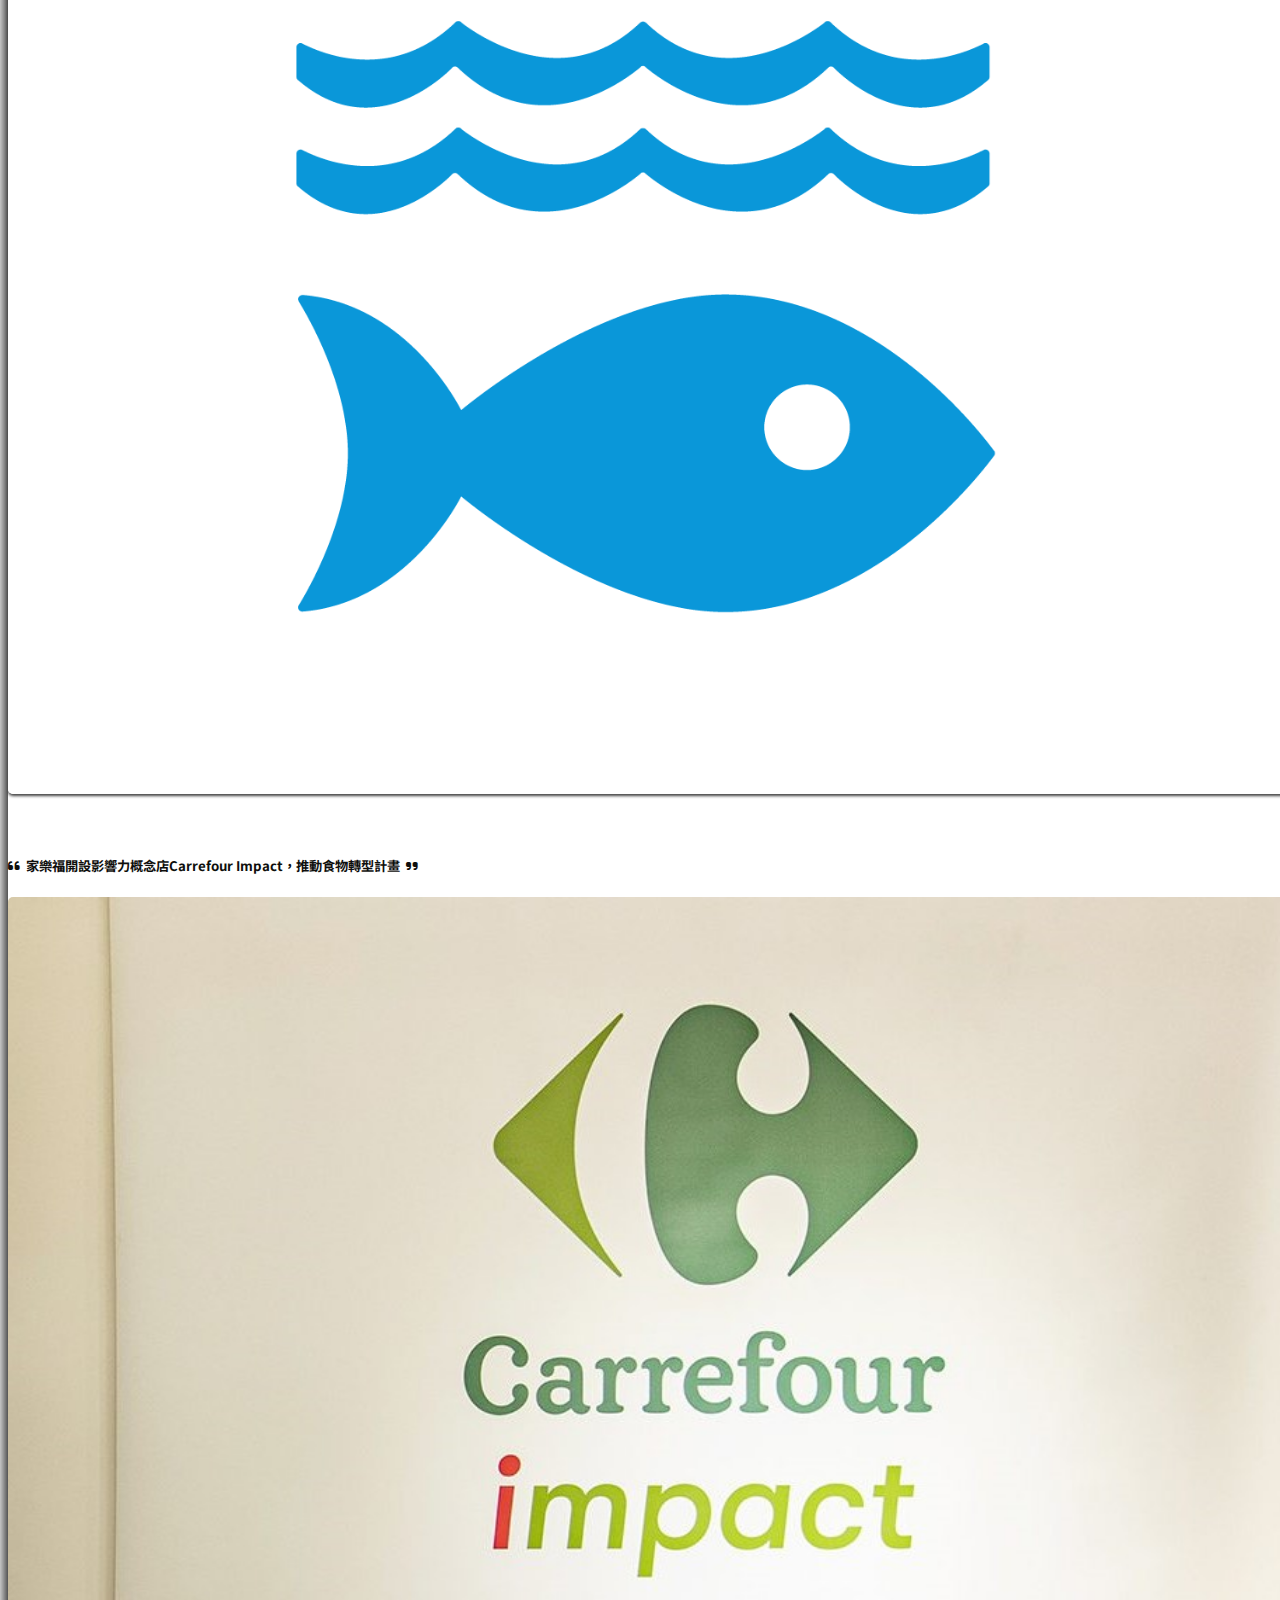
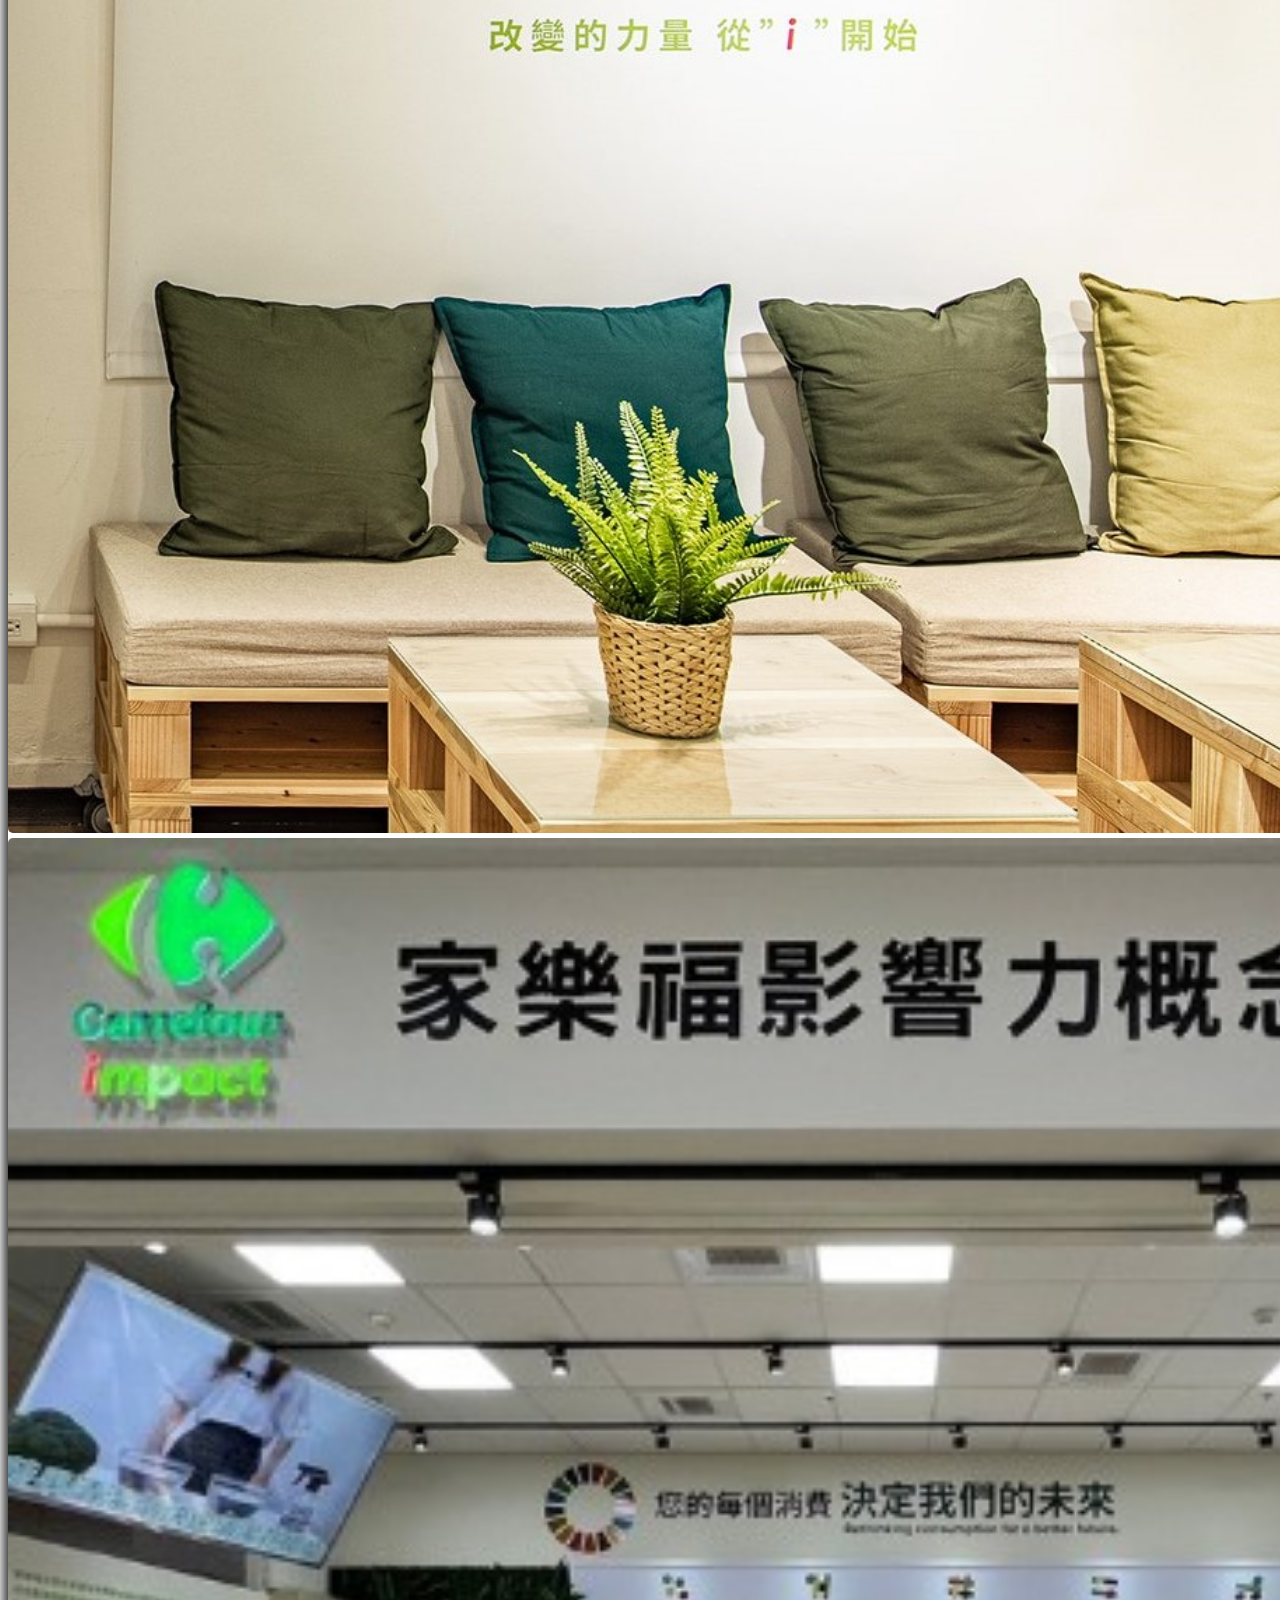
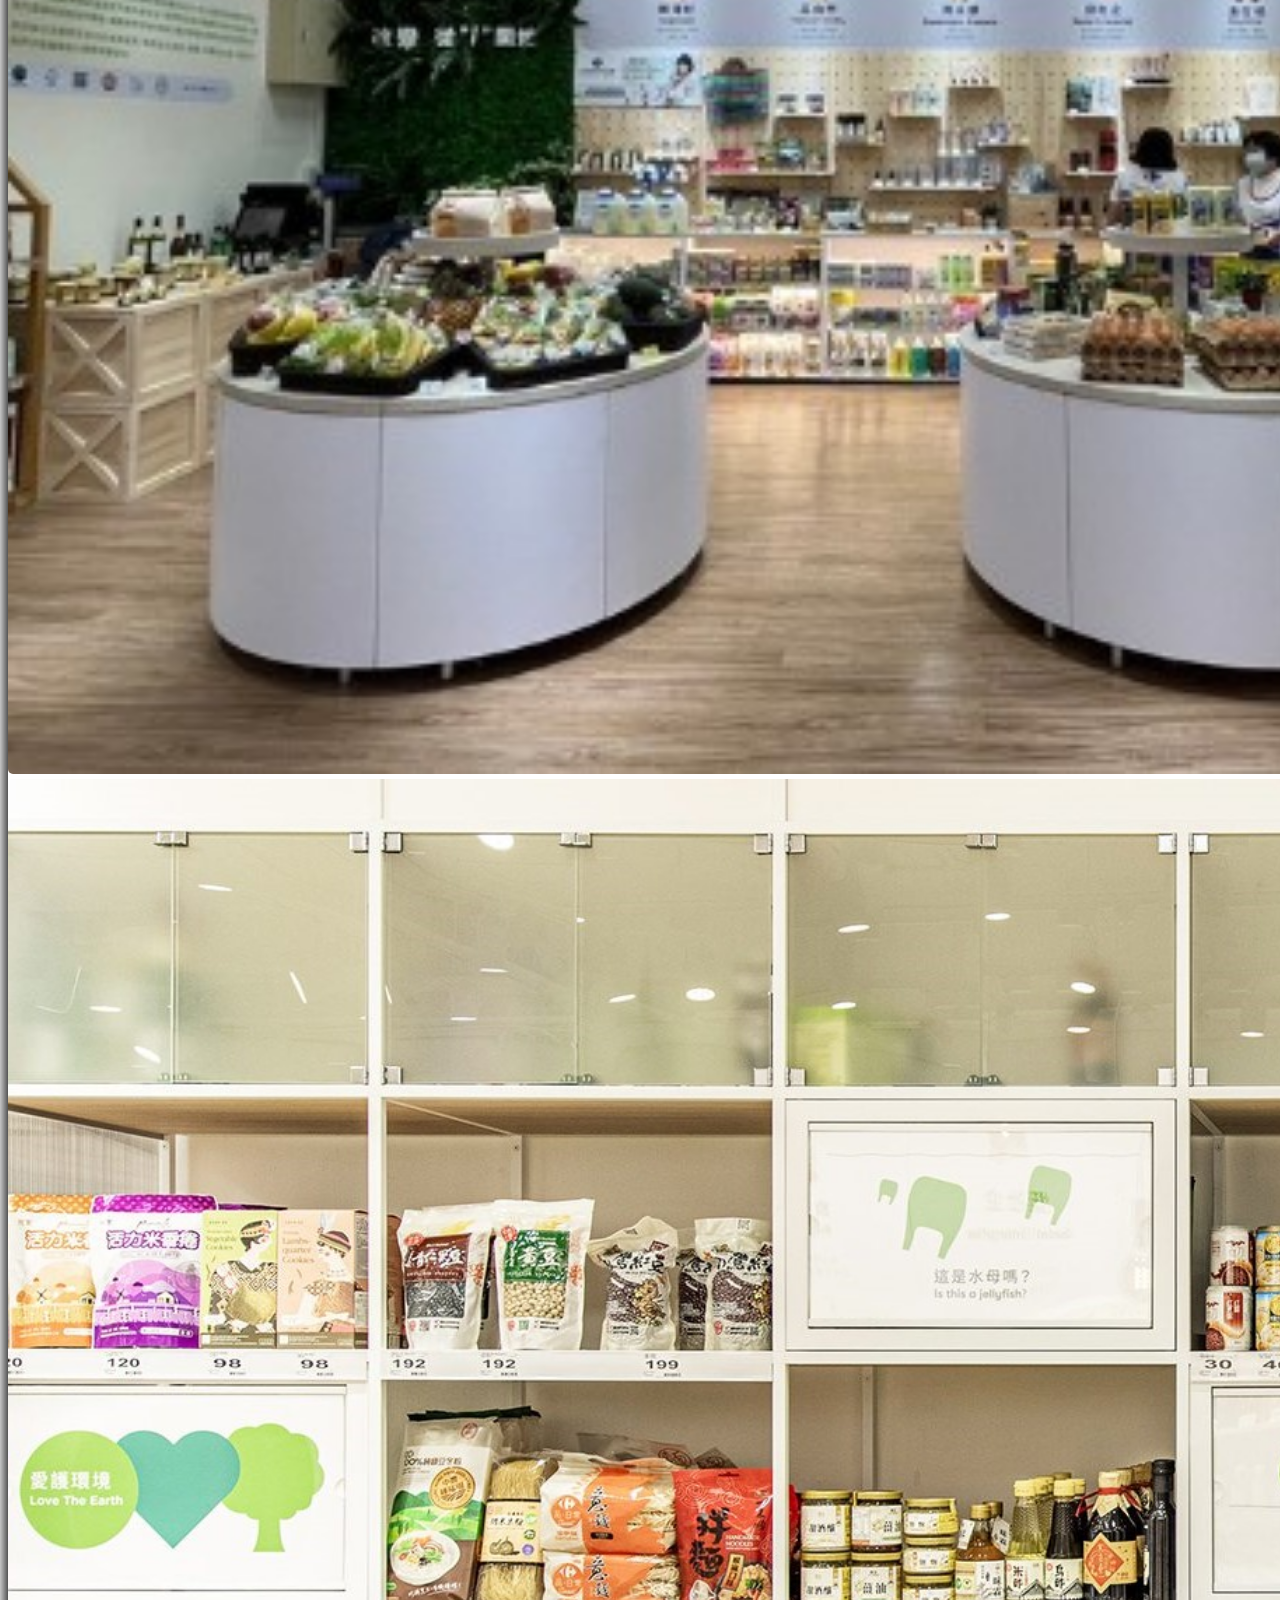
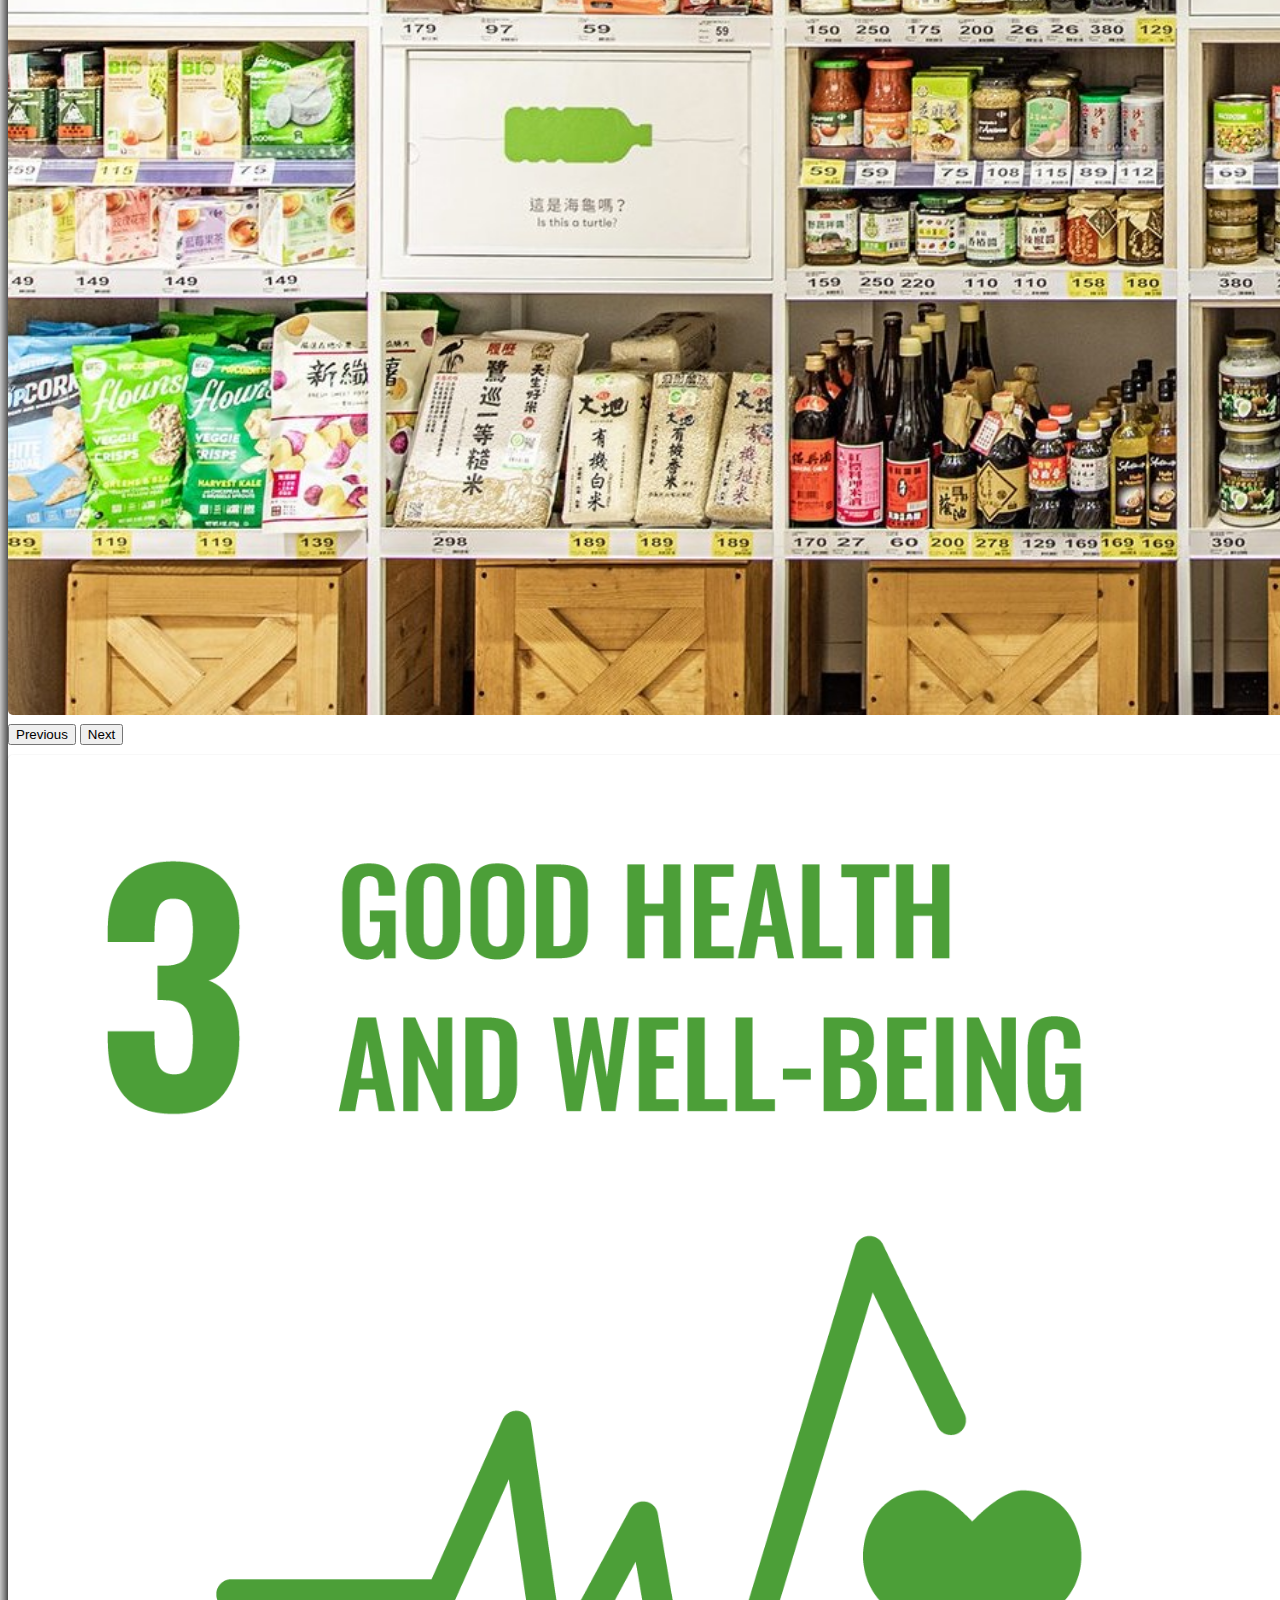
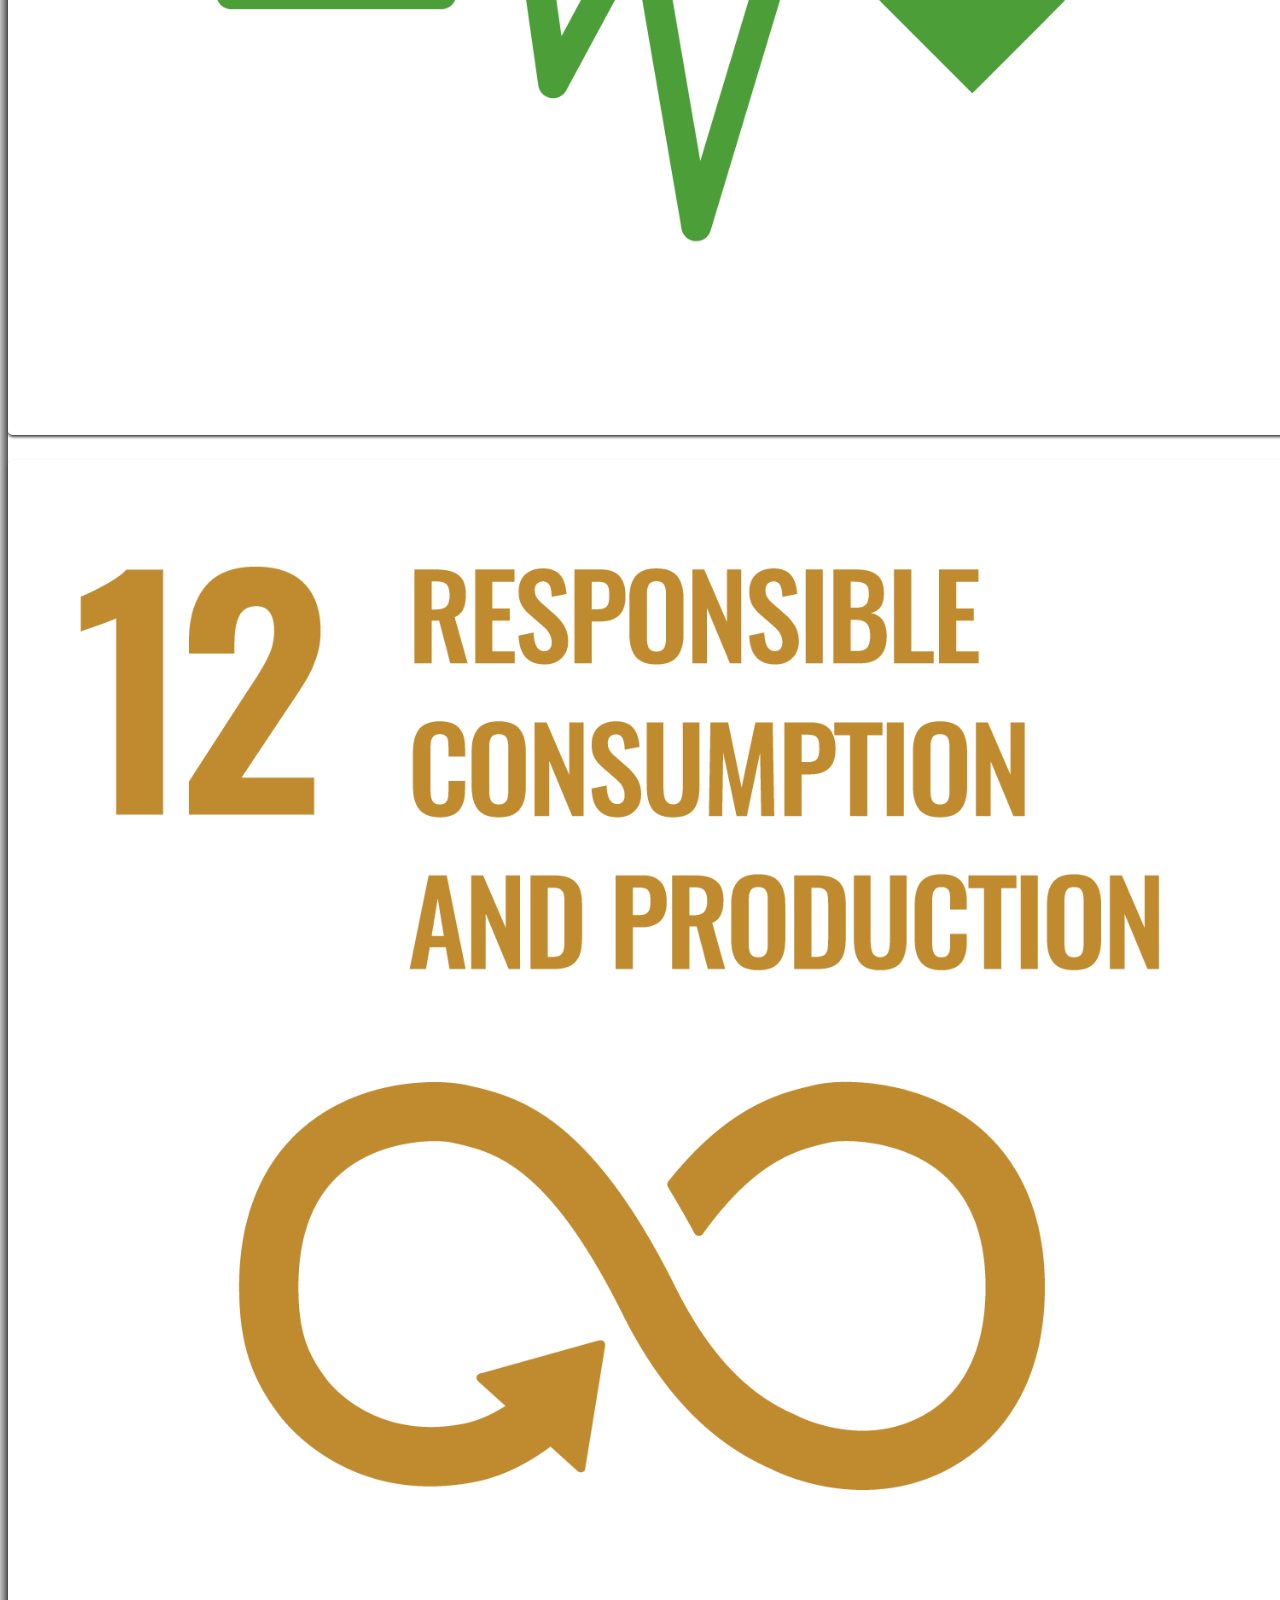
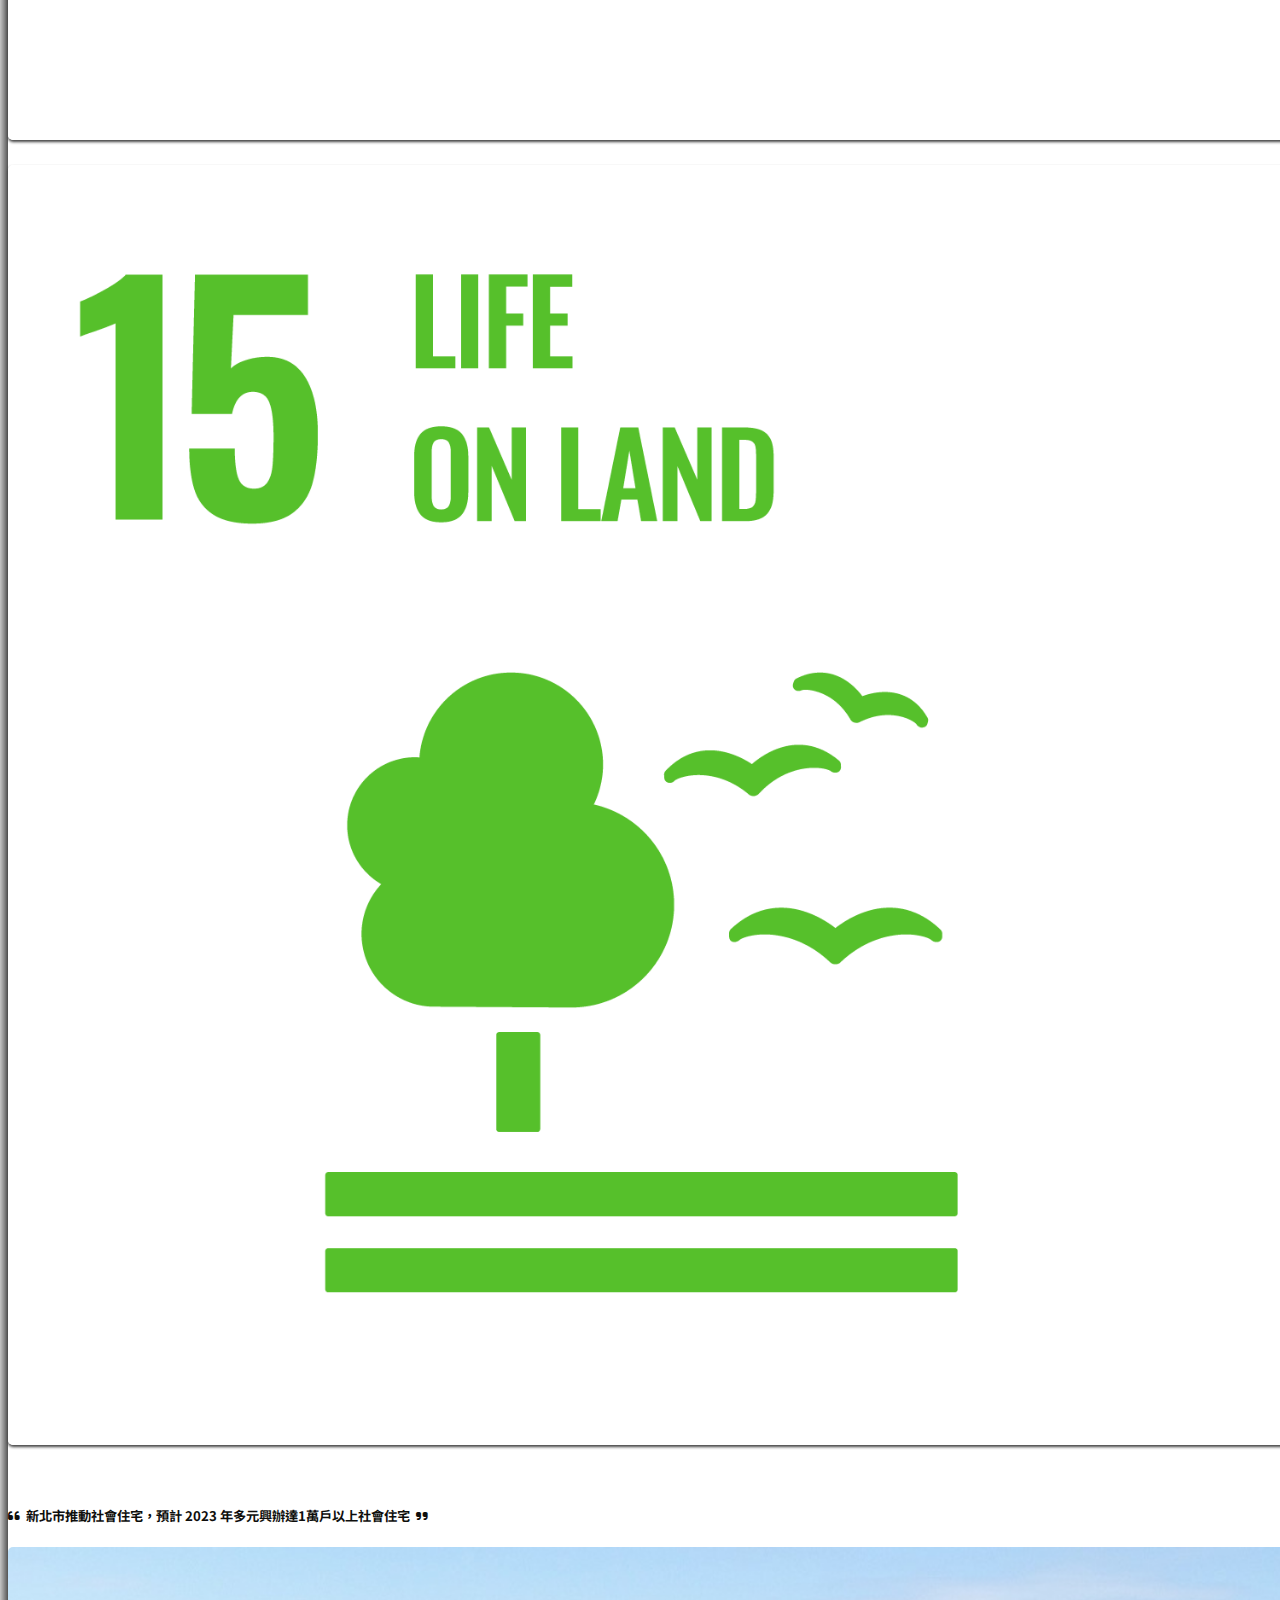
<file: case.html>
<!DOCTYPE html>
<html lang="en">

<head>
    <meta charset="UTF-8">
    <meta name="viewport" content="width=device-width, initial-scale=1.0">
    <title>SDGs 永續指標</title>
    <link rel="stylesheet" href="https://cdn.jsdelivr.net/npm/bootstrap@5.2.3/dist/css/bootstrap.min.css"
        integrity="sha384-rbsA2VBKQhggwzxH7pPCaAqO46MgnOM80zW1RWuH61DGLwZJEdK2Kadq2F9CUG65" crossorigin="anonymous">
    <script src="https://cdn.jsdelivr.net/npm/bootstrap@5.2.3/dist/js/bootstrap.min.js"
        integrity="sha384-cuYeSxntonz0PPNlHhBs68uyIAVpIIOZZ5JqeqvYYIcEL727kskC66kF92t6Xl2V"
        crossorigin="anonymous"></script>
    <script src="https://cdn.jsdelivr.net/npm/bootstrap@5.2.3/dist/js/bootstrap.bundle.min.js"
        integrity="sha384-kenU1KFdBIe4zVF0s0G1M5b4hcpxyD9F7jL+jjXkk+Q2h455rYXK/7HAuoJl+0I4"
        crossorigin="anonymous"></script>
    <link rel="preconnect" href="https://fonts.googleapis.com">
    <link rel="preconnect" href="https://fonts.gstatic.com" crossorigin>
    <link href="https://fonts.googleapis.com/css2?family=Noto+Sans+TC:wght@100;300;400;500;700;900&display=swap"
        rel="stylesheet">
    <link rel="stylesheet" href="css/style.css">
    <link rel="stylesheet" href="css/case.css">
    <link rel="icon" href="icon/SDG_logo_without_UN_emblem/SDG Wheel_Transparent_WEB.png">
    <link rel="stylesheet" href="https://cdnjs.cloudflare.com/ajax/libs/animate.css/4.1.1/animate.min.css">
    <!-- Load an icon library to show a hamburger menu (bars) on small screens -->
    <link rel="stylesheet" href="https://cdnjs.cloudflare.com/ajax/libs/font-awesome/6.4.0/css/all.min.css">
    <style>
        body {
            background: url('image/background.png') no-repeat fixed top;
        }
    </style>
</head>

<body>
    <!-- 導覽列 -->
    <div class="container_nav">
        <div class="topnav" id="myTopnav">
            <a href="./index.html" class="active"><i class="fa-solid fa-house"></i></a>
            <a href="./about.html">關於SDGs</a>
            <a href="./case.html">各種行動</a>
            <a href="./presenting.html">多元呈現</a>
            <a href="./contact.html">聯絡我們</a>
            <a href="javascript:void(0);" class="icon" onclick="myFunction()">
                <i class="fa fa-bars"></i>
            </a>
        </div>
        <script>
            /* Toggle between adding and removing the "responsive" class to topnav when the user clicks on the icon */
            function myFunction() {
                var x = document.getElementById("myTopnav");
                if (x.className === "topnav") {
                    x.className += " responsive";
                } else {
                    x.className = "topnav";
                }
            }
        </script>
    </div>

    <!-- 案例 -->
    <div class="container">
        <div class="container_main row">
            <div class="main_item1 col-12 col-md-4 animate__animated animate__fadeIn">
                <br class="split">
                <h5 class="pic_title my-3"><i
                        class="fa-solid fa-quote-left">&nbsp;&nbsp;</i>澎湖合橫國小「釣魚、食魚、野炊」，讓海洋素養刻入學習日常&nbsp;&nbsp;<i
                        class="fa-solid fa-quote-right"></i></h5>
                <!-- 案例1照片輪播 -->
                <div id="carouselExample" class="carousel slide carousel-fade" data-bs-ride="carousel">
                    <div class="carousel-inner">
                        <div class="carousel-item active">
                            <a href="https://www.parenting.com.tw/article/5086893" target="_blank"><img
                                    src="image/case1_1.jpg" alt="" class="pic img-fluid mx-auto d-block w-100"></a>
                        </div>
                        <div class="carousel-item">
                            <a href="https://www.parenting.com.tw/article/5086893" target="_blank"><img
                                    src="image/case1_2.jpg" alt="" class="pic img-fluid mx-auto d-block w-100"></a>
                        </div>
                    </div>
                    <button class="carousel-control-prev" type="button" data-bs-target="#carouselExample"
                        data-bs-slide="prev">
                        <span class="carousel-control-prev-icon" aria-hidden="true"></span>
                        <span class="visually-hidden">Previous</span>
                    </button>
                    <button class="carousel-control-next" type="button" data-bs-target="#carouselExample"
                        data-bs-slide="next">
                        <span class="carousel-control-next-icon" aria-hidden="true"></span>
                        <span class="visually-hidden">Next</span>
                    </button>
                </div>
                <!-- 案例1 SDGs ICON -->
                <div class="flip-box row">
                    <div class="container_icon col-4">
                        <img src="icon/SDG-Icons-2019_WEB/E-Inverted-Icons-WEB/E Inverted Icons_WEB-02.png" alt=""
                            class="sdgsicon">
                        <div class="icon_text">糧食<br>安全</div>
                    </div>
                    <div class="container_icon col-4">
                        <img src="icon/SDG-Icons-2019_WEB/E-Inverted-Icons-WEB/E Inverted Icons_WEB-04.png" alt=""
                            class="sdgsicon">
                        <div class="icon_text">平等<br>教育</div>
                    </div>
                    <div class="container_icon col-4">
                        <img src="icon/SDG-Icons-2019_WEB/E-Inverted-Icons-WEB/E Inverted Icons_WEB-14.png" alt=""
                            class="sdgsicon">
                        <div class="icon_text">永續<br>海洋</div>
                    </div>
                </div>
            </div>
            <div class="main_item2 col-12 col-md-4 animate__animated animate__fadeIn">
                <br class="split">
                <h5 class="pic_title my-3"><i class="fa-solid fa-quote-left"></i>&nbsp;&nbsp;家樂福開設影響力概念店Carrefour
                    Impact，推動食物轉型計畫&nbsp;&nbsp;<i class="fa-solid fa-quote-right"></i></h5>
                <!-- case2案例輪播 -->
                <div id="carouselExample2" class="carousel slide carousel-fade" data-bs-ride="carousel">
                    <div class="carousel-inner">
                        <div class="carousel-item active">
                            <a href="https://www.carrefour.org.tw/carrefourImpact.php" target="_blank"><img
                                    src="image/case2_1.jpg" alt="" class="pic img-fluid mx-auto d-block w-100"></a>
                        </div>
                        <div class="carousel-item">
                            <a href="https://www.carrefour.org.tw/carrefourImpact.php" target="_blank"><img
                                    src="image/case2_2.jpg" alt="" class="pic img-fluid mx-auto d-block w-100"></a>
                        </div>
                        <div class="carousel-item">
                            <a href="https://www.carrefour.org.tw/carrefourImpact.php" target="_blank"><img
                                    src="image/case2_3.jpg" alt="" class="pic img-fluid mx-auto d-block w-100"></a>
                        </div>
                    </div>
                    <button class="carousel-control-prev" type="button" data-bs-target="#carouselExample2"
                        data-bs-slide="prev">
                        <span class="carousel-control-prev-icon" aria-hidden="true"></span>
                        <span class="visually-hidden">Previous</span>
                    </button>
                    <button class="carousel-control-next" type="button" data-bs-target="#carouselExample2"
                        data-bs-slide="next">
                        <span class="carousel-control-next-icon" aria-hidden="true"></span>
                        <span class="visually-hidden">Next</span>
                    </button>
                </div>
                <!-- <a href="https://www.carrefour.org.tw/carrefourImpact.php" target="_blank"><img
                            src="./image/case2_1.jpg" alt="" class="pic img-fluid"></a> -->
                <!-- case2 SDGs ICON -->
                <div class="flip-box row">
                    <div class="container_icon col-4">
                        <img src="icon/SDG-Icons-2019_WEB/E-Inverted-Icons-WEB/E Inverted Icons_WEB-03.png" alt=""
                            class="sdgsicon">
                        <div class="icon_text">確保<br>健康</div>
                    </div>
                    <div class="container_icon col-4">
                        <img src="icon/SDG-Icons-2019_WEB/E-Inverted-Icons-WEB/E Inverted Icons_WEB-12.png" alt=""
                            class="sdgsicon">
                        <div class="icon_text">責任<br>產消</div>
                    </div>
                    <div class="container_icon col-4">
                        <img src="icon/SDG-Icons-2019_WEB/E-Inverted-Icons-WEB/E Inverted Icons_WEB-15.png" alt=""
                            class="sdgsicon">
                        <div class="icon_text">永續<br>土地</div>
                    </div>
                </div>
            </div>
            <div class="main_item3 col-12 col-md-4 animate__animated animate__fadeIn">
                <br class="split">
                <h5 class="pic_title my-3"><i class="fa-solid fa-quote-left"></i>&nbsp;&nbsp;新北市推動社會住宅，預計 2023
                    年多元興辦達1萬戶以上社會住宅&nbsp;&nbsp;<i class="fa-solid fa-quote-right"></i></h5>
                <a href="https://sdgs.ntpc.gov.tw/ch/home.jsp?id=502f4edfb925e407&act=be4f48068b2b0031&dataserno=33c1bf5bb67a69c7a57886740f1ea228"
                    target="_blank"><img src="image/case3_1.jpg" alt="" class="pic img-fluid"></a>
                <div class="flip-box row">
                    <div class="container_icon col-4">
                        <img src="icon/SDG-Icons-2019_WEB/E-Inverted-Icons-WEB/E Inverted Icons_WEB-01.png" alt=""
                            class="sdgsicon">
                        <div class="icon_text">消滅<br>貧窮</div>
                    </div>
                    <div class="container_icon col-4">
                        <img src="icon/SDG-Icons-2019_WEB/E-Inverted-Icons-WEB/E Inverted Icons_WEB-08.png" alt=""
                            class="sdgsicon">
                        <div class="icon_text">經濟<br>成長</div>
                    </div>
                    <div class="container_icon col-4">
                        <img src="icon/SDG-Icons-2019_WEB/E-Inverted-Icons-WEB/E Inverted Icons_WEB-11.png" alt=""
                            class="sdgsicon">
                        <div class="icon_text">永續<br>城市</div>
                    </div>
                </div>
            </div>
        </div>
        <br class="split">
    </div>

</body>

</html>
</file>
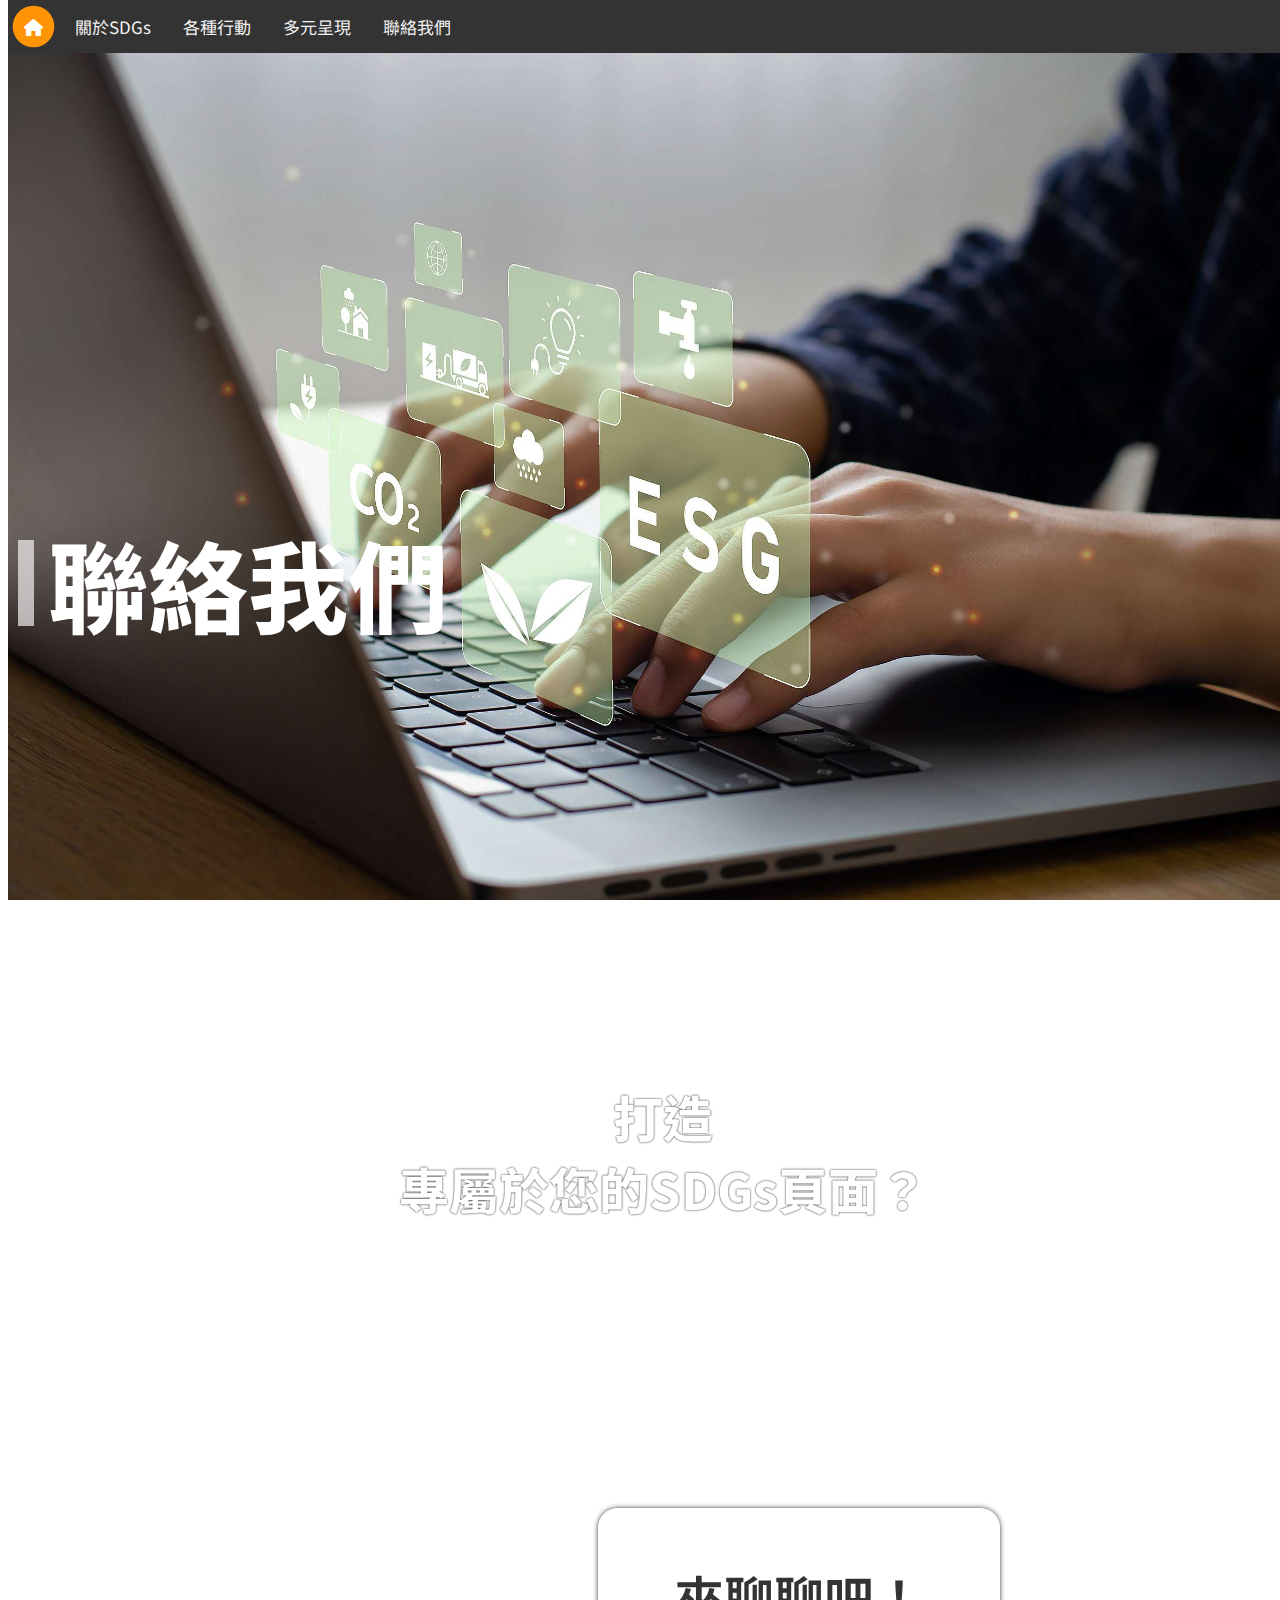
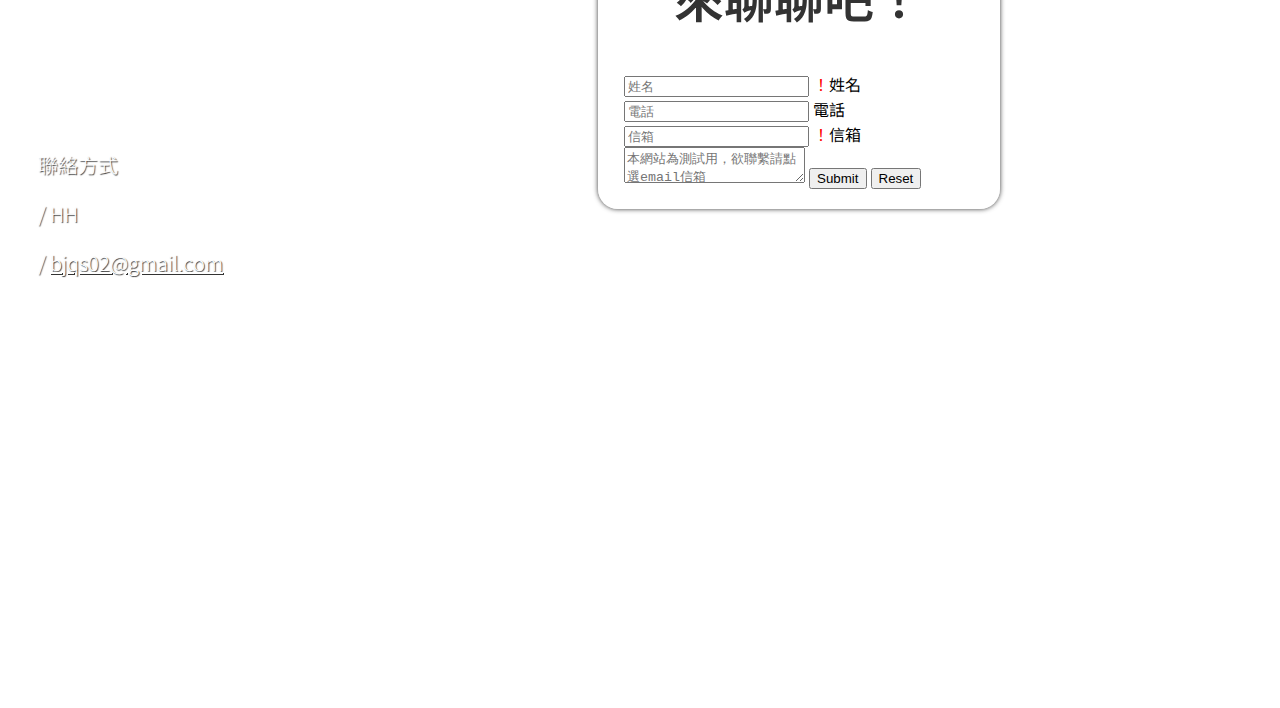
<file: contact.html>
<!DOCTYPE html>
<html lang="en">

<head>
    <meta charset="UTF-8">
    <meta name="viewport" content="width=device-width, initial-scale=1.0">
    <title>聯絡我們</title>
    <link rel="stylesheet" href="https://cdn.jsdelivr.net/npm/bootstrap@5.2.3/dist/css/bootstrap.min.css"
        integrity="sha384-rbsA2VBKQhggwzxH7pPCaAqO46MgnOM80zW1RWuH61DGLwZJEdK2Kadq2F9CUG65" crossorigin="anonymous">
    <script src="https://cdn.jsdelivr.net/npm/bootstrap@5.2.3/dist/js/bootstrap.min.js"
        integrity="sha384-cuYeSxntonz0PPNlHhBs68uyIAVpIIOZZ5JqeqvYYIcEL727kskC66kF92t6Xl2V"
        crossorigin="anonymous"></script>
    <script src="https://cdn.jsdelivr.net/npm/bootstrap@5.2.3/dist/js/bootstrap.bundle.min.js"
        integrity="sha384-kenU1KFdBIe4zVF0s0G1M5b4hcpxyD9F7jL+jjXkk+Q2h455rYXK/7HAuoJl+0I4"
        crossorigin="anonymous"></script>
    <link rel="preconnect" href="https://fonts.googleapis.com">
    <link rel="preconnect" href="https://fonts.gstatic.com" crossorigin>
    <link href="https://fonts.googleapis.com/css2?family=Noto+Sans+TC:wght@100;300;400;500;700;900&display=swap"
        rel="stylesheet">
    <link rel="stylesheet" href="css/style.css">
    <link rel="stylesheet" href="css/contact.css">
    <link rel="icon" href="icon/SDG_logo_without_UN_emblem/SDG Wheel_Transparent_WEB.png">
    <link rel="stylesheet" href="https://cdnjs.cloudflare.com/ajax/libs/animate.css/4.1.1/animate.min.css">
    <!-- Load an icon library to show a hamburger menu (bars) on small screens -->
    <link rel="stylesheet" href="https://cdnjs.cloudflare.com/ajax/libs/font-awesome/6.4.0/css/all.min.css">
    <style>
        .parallax {
            background-image: url('image/contact2.jpg');
        }

        .item_3 {
            background-image: url('image/contact1.jpg');
        }
    </style>
</head>

<body>
    <!-- 導覽列 -->
    <div class="container_nav">
        <div class="topnav" id="myTopnav">
            <a href="./index.html" class="active"><i class="fa-solid fa-house"></i></a>
            <a href="./about.html">關於SDGs</a>
            <a href="./case.html">各種行動</a>
            <a href="./presenting.html">多元呈現</a>
            <a href="./contact.html">聯絡我們</a>
            <a href="javascript:void(0);" class="icon" onclick="myFunction()">
                <i class="fa fa-bars"></i>
            </a>
        </div>
        <script>
            /* Toggle between adding and removing the "responsive" class to topnav when the user clicks on the icon */
            function myFunction() {
                var x = document.getElementById("myTopnav");
                if (x.className === "topnav") {
                    x.className += " responsive";
                } else {
                    x.className = "topnav";
                }
            }
        </script>
    </div>
    <div class="parallax">
        <div></div>
        <p class="parallax_text">聯絡我們</p>
    </div>
    <!-- 跑馬燈 -->
    <!-- <div class="myItem item_1">
        <p class="item_1">更多元化的案例？</p>
    </div>
    <div class="myItem item_2">
        <p class="item_2">更亮眼的呈現方式？</p>
    </div> -->
    <!-- 綠色地球 -->
    <div class="myItem">
        <p class="item_3">打造<br>專屬於您的SDGs頁面？</p>
    </div>
    <div class="myItem">
        <form class="item_5">
            <h2 class="">來聊聊吧！</h2>
            <div class="form-floating mb-3">
                <input type="text" class="form-control" id="userName" placeholder="姓名" required>
                <label for="userName">姓名</label>
            </div>
            <div class="form-floating mb-3">
                <input type="tel" class="form-control" id="userTel" placeholder="電話">
                <label for="userTel">電話</label>
            </div>
            <div class="form-floating mb-3">
                <input type="email" class="form-control" id="userMail" placeholder="信箱" required>
                <label for="userMail">信箱</label>
            </div>
            <textarea class="form-control" id="userMsg" placeholder="本網站為測試用，欲聯繫請點選email信箱"></textarea>
            <!-- <label for="userName">
                <p class="form-label">姓名&nbsp;&nbsp;<input type="text" class="form-control" id="userName" required></p>
            </label><br>
            <label for="userTel">
                <p class="form-label">電話&nbsp;&nbsp;<input type="tel" class="form-control" id="userTel"></p>
            </label><br>
            <label for="userMail">
                <p class="form-label">信箱&nbsp;&nbsp;<input type="email" class="form-control" id="userMail" required></p>
            </label><br>
            <label for="userMsg">
                <p class="form-label">留言&nbsp;&nbsp;<textarea class="form-control" id="userMsg" placeholder="請輸入留言"></textarea></p>
            </label><br> -->
            <input type="submit" name="" id="" class="btn btn-light ms-0 m-3" onclick="">
            <input type="reset" name="" id="" class="btn btn-light">
        </form>
    </div>
    <div class="parallax">
        <footer class="myItem">
            <p class="item_6">聯絡方式</p>
            <p class="item_6">/ HH</p>
            <p class="item_6">/ <a href="mailto:bjqs02@gmail.com">bjqs02@gmail.com</a></p>
        </footer>
    </div>



</body>

</html>
</file>
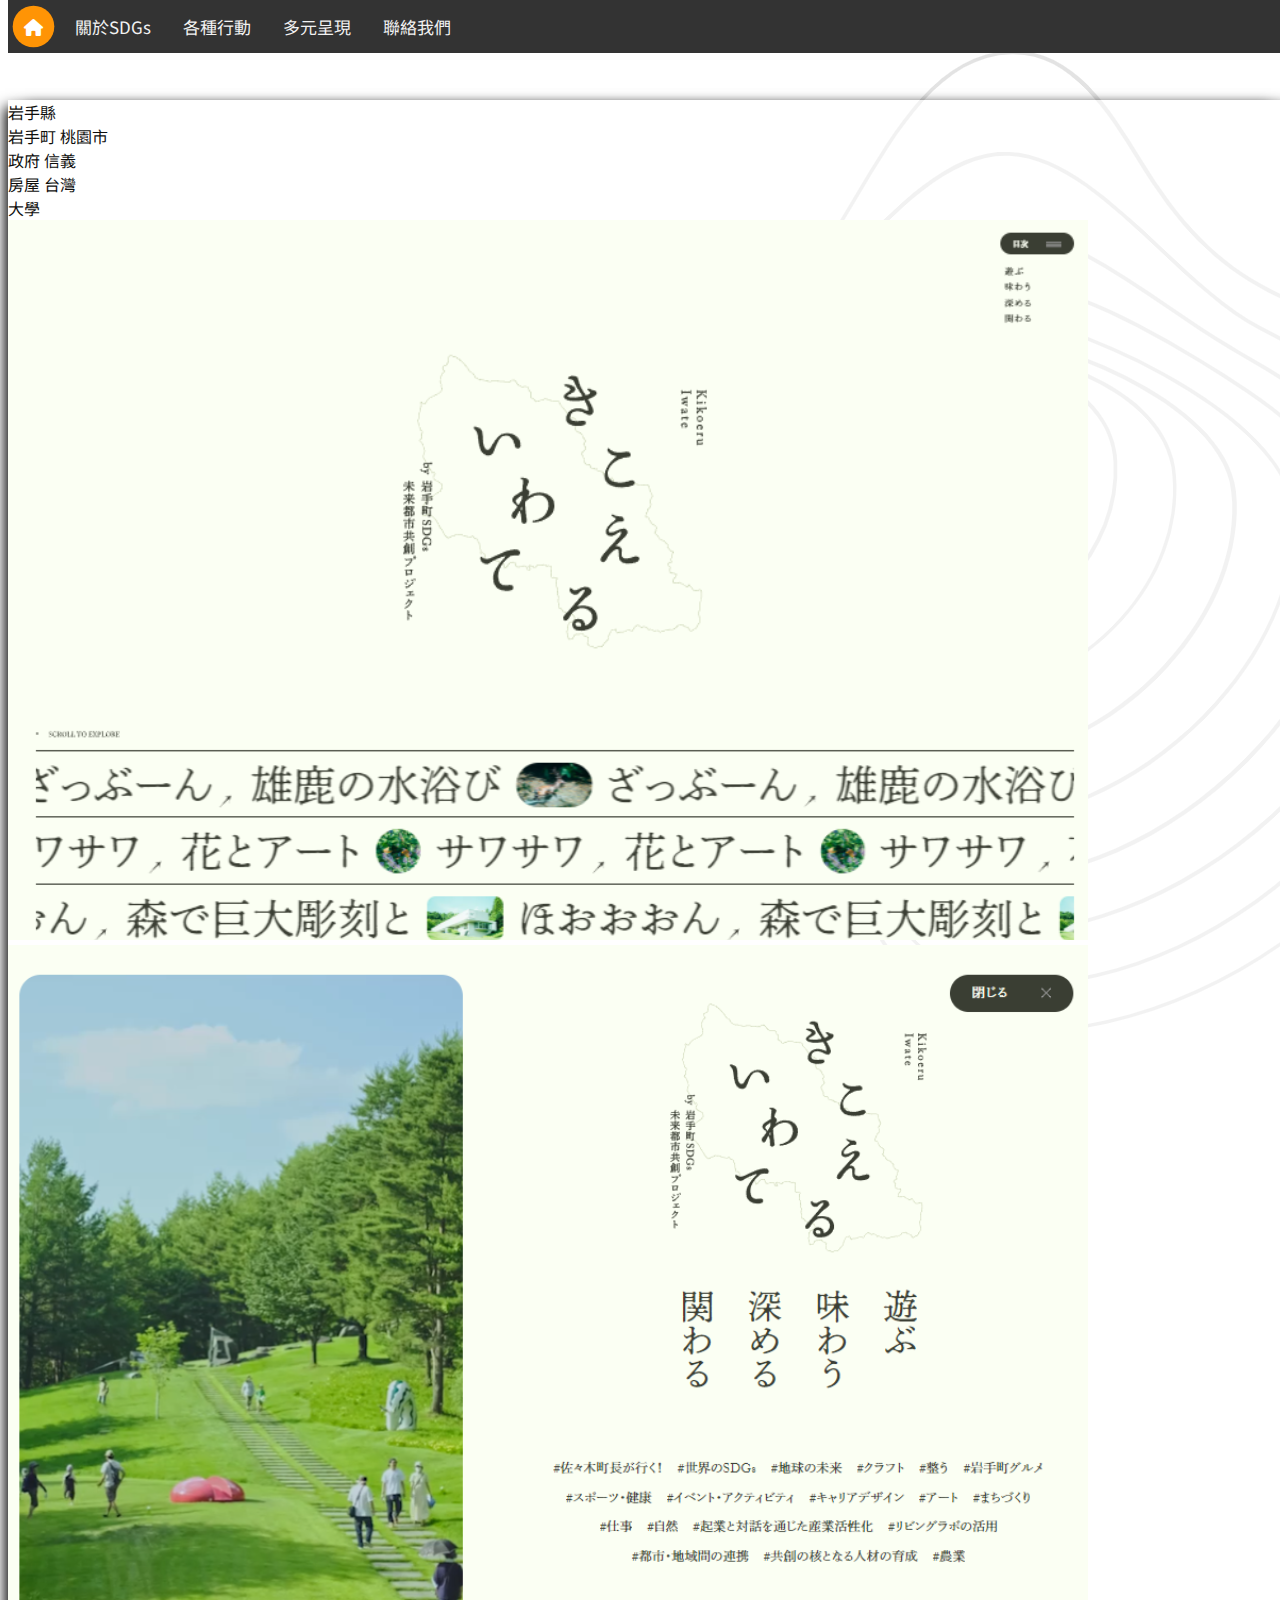
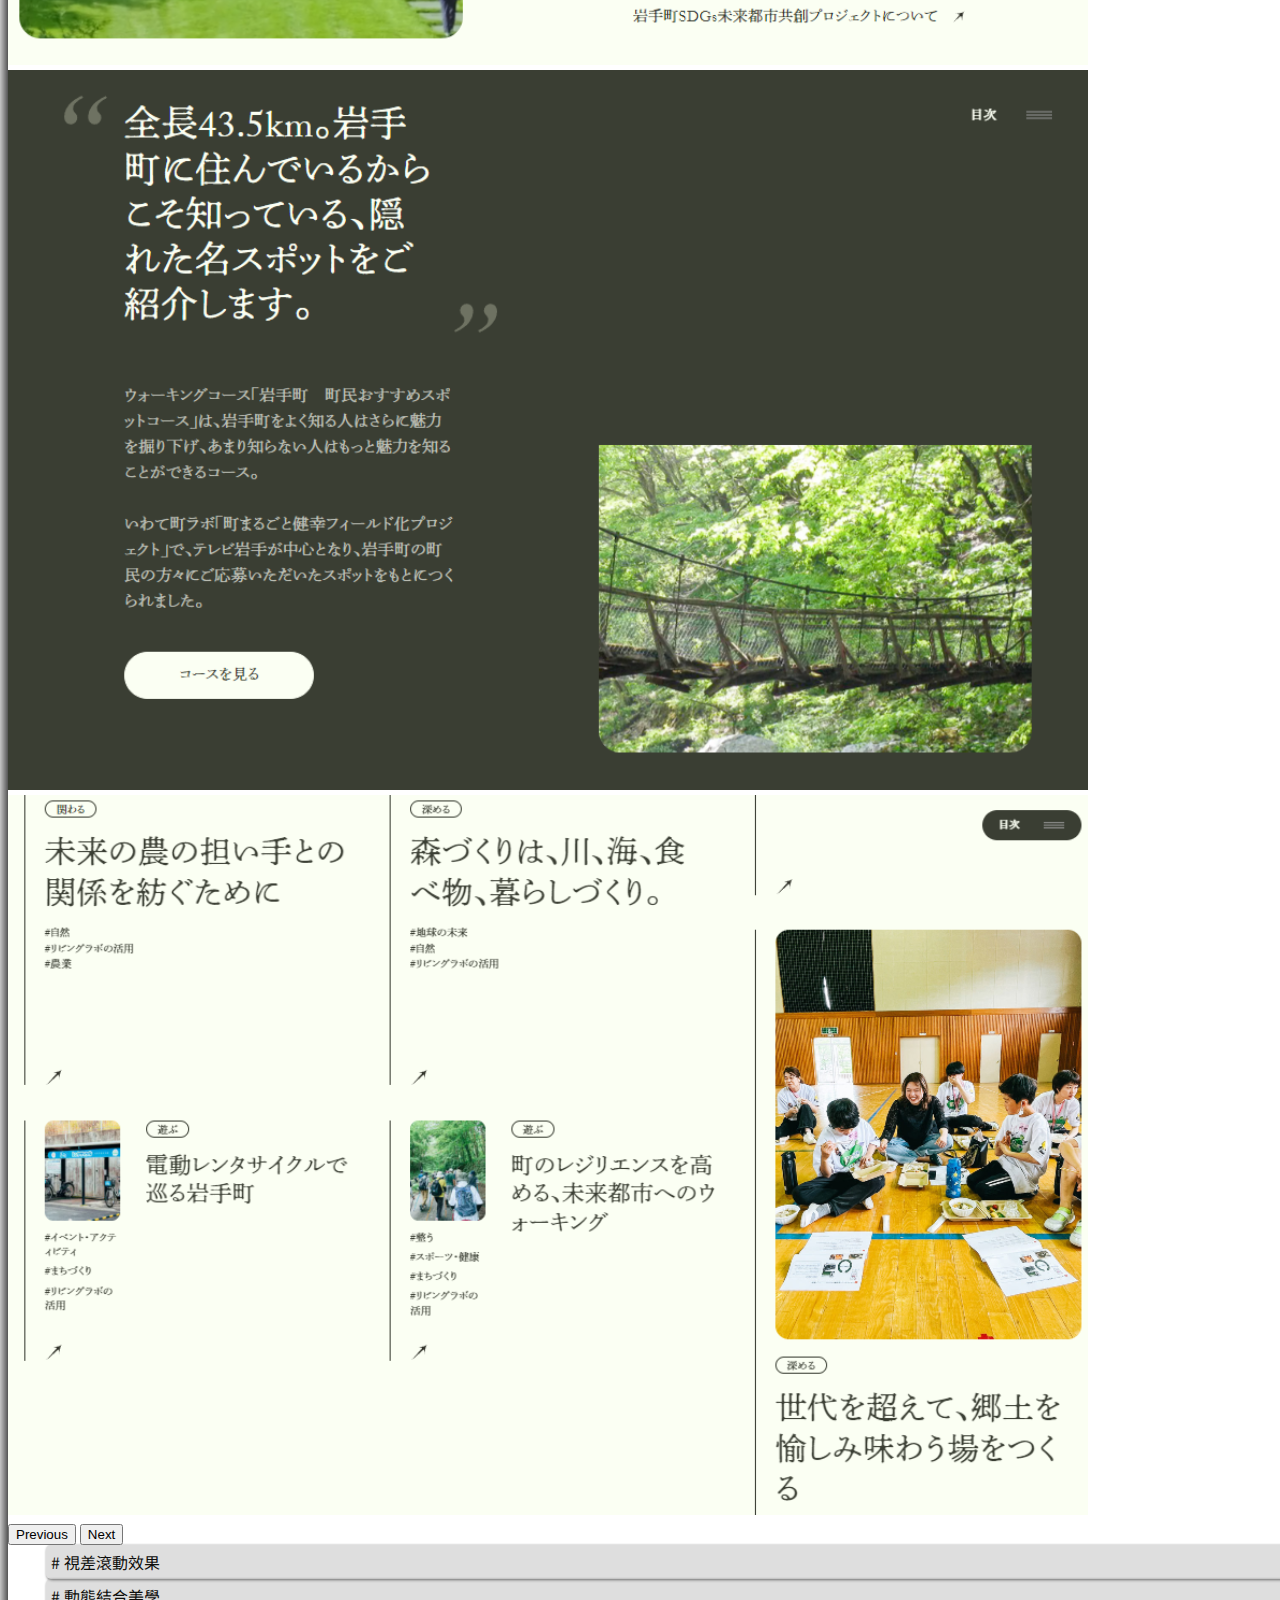
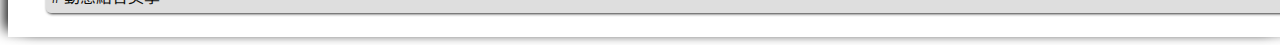
<file: presenting.html>
<!DOCTYPE html>
<html lang="en">

<head>
    <meta charset="UTF-8">
    <meta name="viewport" content="width=device-width, initial-scale=1.0">
    <title>SDGs 永續指標</title>
    <link rel="stylesheet" href="https://cdn.jsdelivr.net/npm/bootstrap@5.2.3/dist/css/bootstrap.min.css"
        integrity="sha384-rbsA2VBKQhggwzxH7pPCaAqO46MgnOM80zW1RWuH61DGLwZJEdK2Kadq2F9CUG65" crossorigin="anonymous">
    <script src="https://cdn.jsdelivr.net/npm/bootstrap@5.2.3/dist/js/bootstrap.min.js"
        integrity="sha384-cuYeSxntonz0PPNlHhBs68uyIAVpIIOZZ5JqeqvYYIcEL727kskC66kF92t6Xl2V"
        crossorigin="anonymous"></script>
    <script src="https://cdn.jsdelivr.net/npm/bootstrap@5.2.3/dist/js/bootstrap.bundle.min.js"
        integrity="sha384-kenU1KFdBIe4zVF0s0G1M5b4hcpxyD9F7jL+jjXkk+Q2h455rYXK/7HAuoJl+0I4"
        crossorigin="anonymous"></script>
    <link rel="preconnect" href="https://fonts.googleapis.com">
    <link rel="preconnect" href="https://fonts.gstatic.com" crossorigin>
    <link href="https://fonts.googleapis.com/css2?family=Noto+Sans+TC:wght@100;300;400;500;700;900&display=swap"
        rel="stylesheet">
    <link rel="stylesheet" href="css/style.css">
    <link rel="stylesheet" href="css/presenting.css">
    <link rel="icon" href="icon/SDG_logo_without_UN_emblem/SDG Wheel_Transparent_WEB.png">
    <link rel="stylesheet" href="https://cdnjs.cloudflare.com/ajax/libs/animate.css/4.1.1/animate.min.css">
    <!-- Load an icon library to show a hamburger menu (bars) on small screens -->
    <link rel="stylesheet" href="https://cdnjs.cloudflare.com/ajax/libs/font-awesome/6.4.0/css/all.min.css">
    <style>
        body {
            background: url('image/background.png') no-repeat fixed top;
        }
    </style>

</head>

<body>
    <!-- 導覽列 -->
    <div class="container_nav">
        <div class="topnav" id="myTopnav">
            <a href="./index.html" class="active"><i class="fa-solid fa-house"></i></a>
            <a href="./about.html">關於SDGs</a>
            <a href="./case.html">各種行動</a>
            <a href="./presenting.html">多元呈現</a>
            <a href="./contact.html">聯絡我們</a>
            <a href="javascript:void(0);" class="icon" onclick="myFunction()">
                <i class="fa fa-bars"></i>
            </a>
        </div>
        <script>
            /* Toggle between adding and removing the "responsive" class to topnav when the user clicks on the icon */
            function myFunction() {
                var x = document.getElementById("myTopnav");
                if (x.className === "topnav") {
                    x.className += " responsive";
                } else {
                    x.className = "topnav";
                }
            }
        </script>
    </div>
    <!-- 主要內容 -->
    <div class="container my-3">
        <div class="container_main row">
            <!-- 左方tab -->
            <div class="main_f col-12 col-md-3 my-3 ms-auto">
                <a class="btn w-100 text-center my-1 btn-light" onclick="mytab1()">岩手縣<br>岩手町</a>
                <a class="btn w-100 text-center my-1 btn-light" onclick="mytab2()">桃園市<br>政府</a>
                <a class="btn w-100 text-center my-1 btn-light" onclick="mytab3()">信義<br>房屋</a>
                <a class="btn w-100 text-center my-1 btn-light" onclick="mytab4()">台灣<br>大學</a>
                <script>
                    function mytab1() {
                        document.getElementById('item1').style.display = 'block';
                        document.getElementById('item2').style.display = 'none';
                        document.getElementById('item3').style.display = 'none';
                        document.getElementById('item4').style.display = 'none';
                    }
                    function mytab2() {
                        document.getElementById('item1').style.display = 'none';
                        document.getElementById('item2').style.display = 'block';
                        document.getElementById('item3').style.display = 'none';
                        document.getElementById('item4').style.display = 'none';
                    }
                    function mytab3() {
                        document.getElementById('item1').style.display = 'none';
                        document.getElementById('item2').style.display = 'none';
                        document.getElementById('item3').style.display = 'block';
                        document.getElementById('item4').style.display = 'none';
                    }
                    function mytab4() {
                        document.getElementById('item1').style.display = 'none';
                        document.getElementById('item2').style.display = 'none';
                        document.getElementById('item3').style.display = 'none';
                        document.getElementById('item4').style.display = 'block';
                    }

                </script>

            </div>
            <!-- 右方照片 -->
            <div class="main_r col-12 col-md-9 my-3 me-auto">
                <div class="r_item1" id="item1">
                    <!-- 案例照片 -->
                    <div id="carouselExample" class="carousel slide carousel-fade animate__animated animate__fadeIn"
                        data-bs-ride="carousel">
                        <div class="carousel-inner">
                            <div class="carousel-item active">
                                <img src="image/pre1_1.png" alt=""
                                    class="pic img-fluid mx-auto d-block w-100 rounded">
                            </div>
                            <div class="carousel-item">
                                <img src="image/pre1_2.png" alt=""
                                    class="pic img-fluid mx-auto d-block w-100 rounded">
                            </div>
                            <div class="carousel-item">
                                <img src="image/pre1_3.png" alt=""
                                    class="pic img-fluid mx-auto d-block w-100 rounded">
                            </div>
                            <div class="carousel-item">
                                <img src="image/pre1_4.png" alt=""
                                    class="pic img-fluid mx-auto d-block w-100 rounded">
                            </div>
                        </div>
                        <button class="carousel-control-prev" type="button" data-bs-target="#carouselExample"
                            data-bs-slide="prev">
                            <span class="carousel-control-prev-icon" aria-hidden="true"></span>
                            <span class="visually-hidden">Previous</span>
                        </button>
                        <button class="carousel-control-next" type="button" data-bs-target="#carouselExample"
                            data-bs-slide="next">
                            <span class="carousel-control-next-icon" aria-hidden="true"></span>
                            <span class="visually-hidden">Next</span>
                        </button>
                    </div>
                    <!-- 案例說明(文字+超連結) -->
                    <div class="itemnote row gap-2">
                        <div class="itemtext col-3 text-center my-3"># 視差滾動效果</div>
                        <div class="itemtext col-3 text-center my-3"># 動態結合美學</div>
                        <div class="itemurl col text-end"><a href="https://iwatetown-sdgs.jp/" target="_blank"><i
                                    class="fa-solid fa-arrow-up-right-from-square animate__animated animate__fadeInBottomRight orange"></i></a>
                        </div>
                    </div>
                </div>

                <div class="r_item2" id="item2">
                    <!-- 案例照片 -->
                    <div id="carouselExample2" class="carousel slide carousel-fade animate__animated animate__fadeIn"
                        data-bs-ride="carousel">
                        <div class="carousel-inner">
                            <div class="carousel-item active">
                                <img src="image/pre2_1.png" alt=""
                                    class="pic img-fluid mx-auto d-block w-100 rounded">
                            </div>
                            <div class="carousel-item">
                                <img src="image/pre2_2.png" alt=""
                                    class="pic img-fluid mx-auto d-block w-100 rounded">
                            </div>
                        </div>
                        <button class="carousel-control-prev" type="button" data-bs-target="#carouselExample2"
                            data-bs-slide="prev">
                            <span class="carousel-control-prev-icon" aria-hidden="true"></span>
                            <span class="visually-hidden">Previous</span>
                        </button>
                        <button class="carousel-control-next" type="button" data-bs-target="#carouselExample2"
                            data-bs-slide="next">
                            <span class="carousel-control-next-icon" aria-hidden="true"></span>
                            <span class="visually-hidden">Next</span>
                        </button>
                    </div>
                    <!-- 案例說明(文字+超連結) -->
                    <div class="itemnote row gap-2">
                        <div class="itemtext col-3 text-center my-3"># 導覽列內容明確</div>
                        <div class="itemtext col-3 text-center my-3"># 主題式呈現報導</div>
                        <div class="itemurl col text-end"><a href="https://sdgs.tycg.gov.tw/default.aspx"
                                target="_blank"><i
                                    class="fa-solid fa-arrow-up-right-from-square animate__animated animate__fadeInBottomRight orange"></i></a>
                        </div>
                    </div>
                </div>
                <div class="r_item3" id="item3">
                    <!-- 案例照片 -->
                    <div id="carouselExample3" class="carousel slide carousel-fade animate__animated animate__fadeIn"
                        data-bs-ride="carousel">
                        <div class="carousel-inner">
                            <div class="carousel-item active">
                                <img src="image/pre3_1.png" alt=""
                                    class="pic img-fluid mx-auto d-block w-100 rounded">
                            </div>
                            <div class="carousel-item">
                                <img src="image/pre3_2.png" alt=""
                                    class="pic img-fluid mx-auto d-block w-100 rounded">
                            </div>
                        </div>
                        <button class="carousel-control-prev" type="button" data-bs-target="#carouselExample3"
                            data-bs-slide="prev">
                            <span class="carousel-control-prev-icon" aria-hidden="true"></span>
                            <span class="visually-hidden">Previous</span>
                        </button>
                        <button class="carousel-control-next" type="button" data-bs-target="#carouselExample3"
                            data-bs-slide="next">
                            <span class="carousel-control-next-icon" aria-hidden="true"></span>
                            <span class="visually-hidden">Next</span>
                        </button>
                    </div>
                    <!-- 案例說明(文字+超連結) -->
                    <div class="itemnote row gap-2">
                        <div class="itemtext col-3 text-center my-3"># 無障礙使用環境</div>
                        <div class="itemtext col-3 text-center my-3"># 主動式輪播呈現內容</div>
                        <div class="itemurl col text-end"><a href="https://csr.sinyi.com.tw/index.php"
                                target="_blank"><i
                                    class="fa-solid fa-arrow-up-right-from-square animate__animated animate__fadeInBottomRight orange"></i></a>
                        </div>
                    </div>
                </div>
                <div class="r_item4" id="item4">
                    <!-- 案例照片 -->
                    <div id="carouselExample4" class="carousel slide carousel-fade animate__animated animate__fadeIn"
                        data-bs-ride="carousel">
                        <div class="carousel-inner">
                            <div class="carousel-item active">
                                <img src="image/pre4_1.png" alt=""
                                    class="pic img-fluid mx-auto d-block w-100 rounded">
                            </div>
                            <div class="carousel-item">
                                <img src="image/pre4_2.png" alt=""
                                    class="pic img-fluid mx-auto d-block w-100 rounded">
                            </div>
                            <div class="carousel-item">
                                <img src="image/pre4_3.png" alt=""
                                    class="pic img-fluid mx-auto d-block w-100 rounded">
                            </div>
                        </div>
                        <button class="carousel-control-prev" type="button" data-bs-target="#carouselExample4"
                            data-bs-slide="prev">
                            <span class="carousel-control-prev-icon" aria-hidden="true"></span>
                            <span class="visually-hidden">Previous</span>
                        </button>
                        <button class="carousel-control-next" type="button" data-bs-target="#carouselExample4"
                            data-bs-slide="next">
                            <span class="carousel-control-next-icon" aria-hidden="true"></span>
                            <span class="visually-hidden">Next</span>
                        </button>
                    </div>
                    <!-- 案例說明(文字+超連結) -->
                    <div class="itemnote row gap-2">
                        <div class="itemtext col-3 text-center my-3"># 一頁式捲動完整內容</div>
                        <div class="itemtext col-3 text-center my-3"># 資料數據化</div>
                        <div class="itemurl col text-end"><a href="https://oir.ntu.edu.tw/ntusdg/" target="_blank"><i
                                    class="fa-solid fa-arrow-up-right-from-square animate__animated animate__fadeInBottomRight orange"></i></a>
                        </div>
                    </div>
                </div>
            </div>
        </div>
    </div>
</body>

</html>
</file>
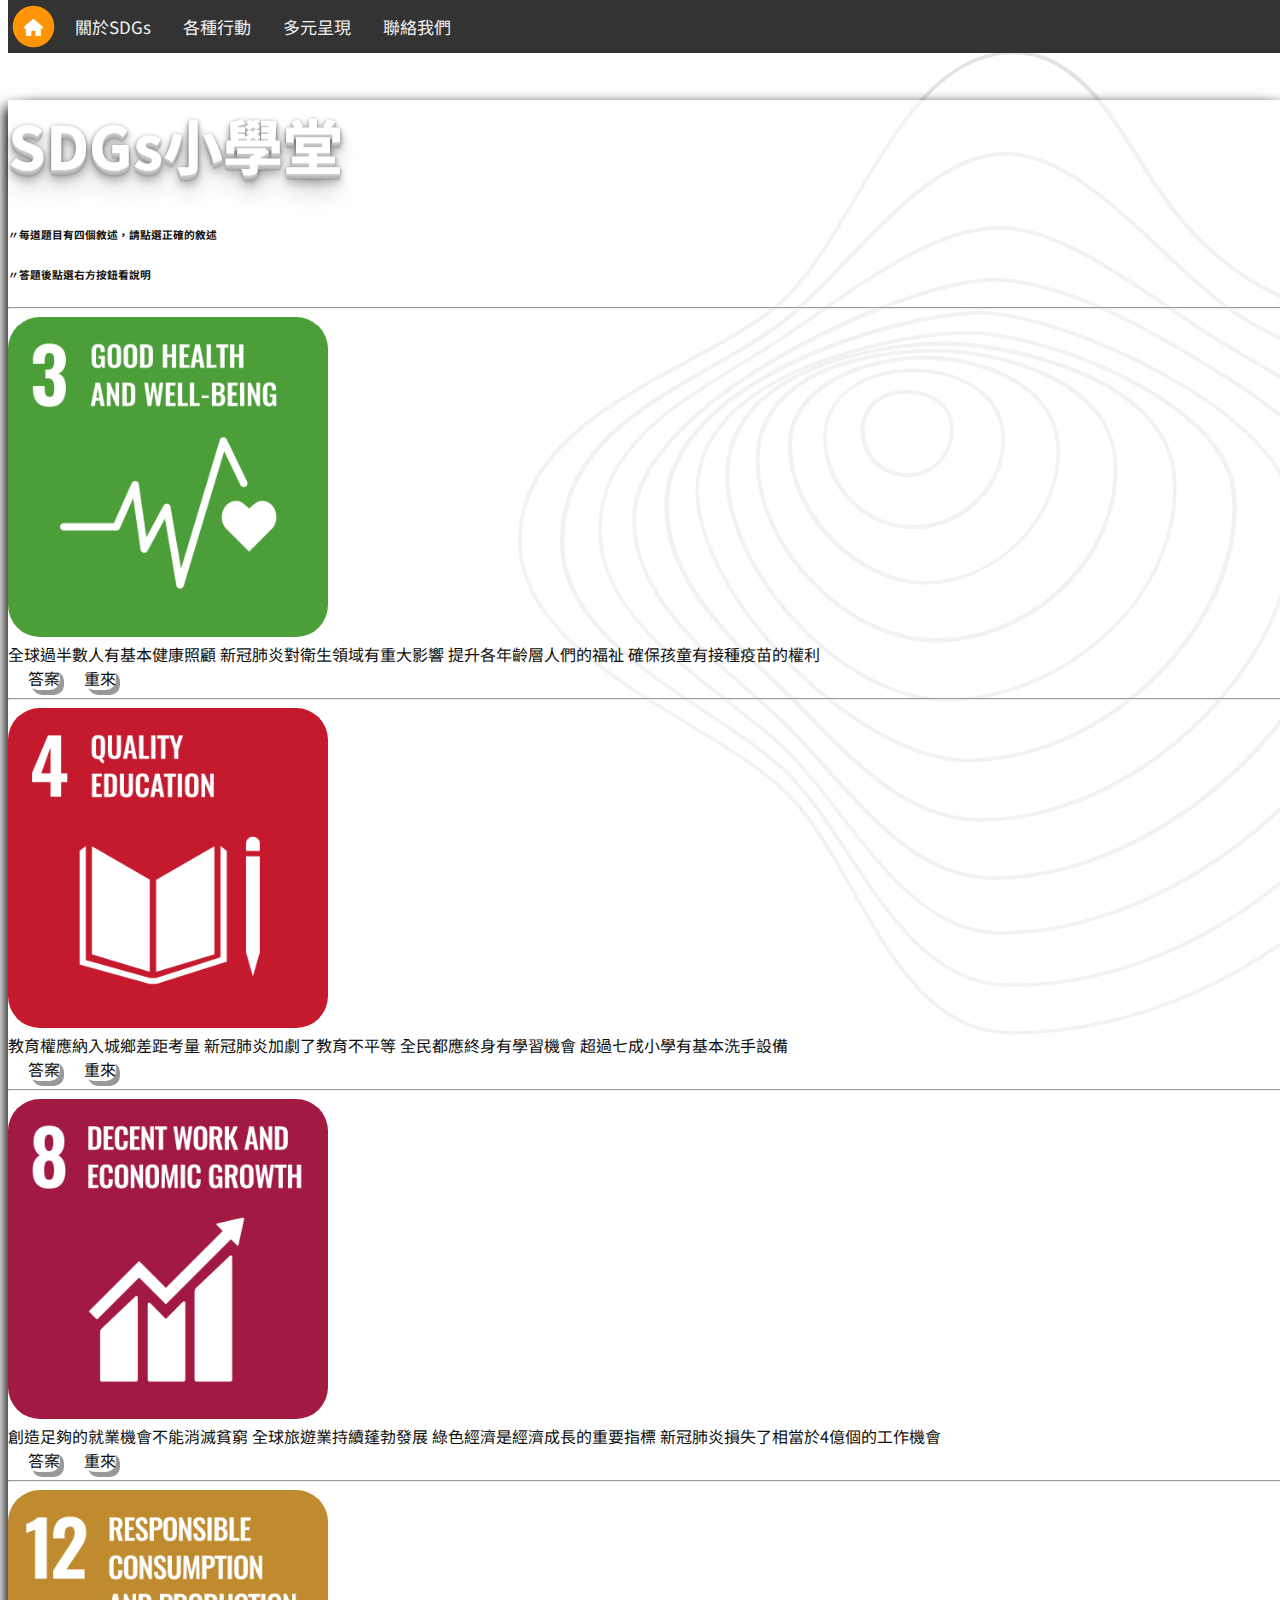
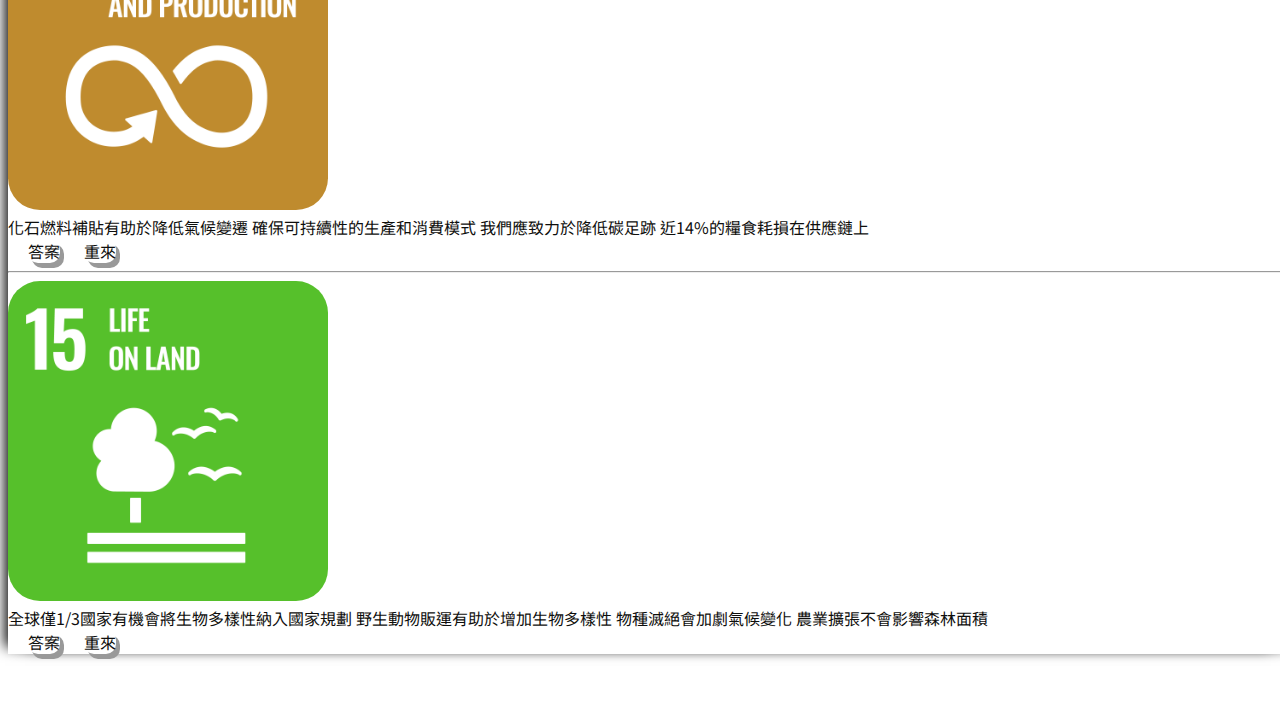
<file: test.html>
<!DOCTYPE html>
<html lang="en">

<head>
    <meta charset="UTF-8">
    <meta name="viewport" content="width=device-width, initial-scale=1.0">
    <title>SDGs小學堂</title>
    <link rel="stylesheet" href="https://cdn.jsdelivr.net/npm/bootstrap@5.2.3/dist/css/bootstrap.min.css"
        integrity="sha384-rbsA2VBKQhggwzxH7pPCaAqO46MgnOM80zW1RWuH61DGLwZJEdK2Kadq2F9CUG65" crossorigin="anonymous">
    <script src="https://cdn.jsdelivr.net/npm/bootstrap@5.2.3/dist/js/bootstrap.min.js"
        integrity="sha384-cuYeSxntonz0PPNlHhBs68uyIAVpIIOZZ5JqeqvYYIcEL727kskC66kF92t6Xl2V"
        crossorigin="anonymous"></script>
    <script src="https://cdn.jsdelivr.net/npm/bootstrap@5.2.3/dist/js/bootstrap.bundle.min.js"
        integrity="sha384-kenU1KFdBIe4zVF0s0G1M5b4hcpxyD9F7jL+jjXkk+Q2h455rYXK/7HAuoJl+0I4"
        crossorigin="anonymous"></script>
    <link rel="preconnect" href="https://fonts.googleapis.com">
    <link rel="preconnect" href="https://fonts.gstatic.com" crossorigin>
    <link href="https://fonts.googleapis.com/css2?family=Noto+Sans+TC:wght@100;300;400;500;700;900&display=swap"
        rel="stylesheet">
    <link rel="stylesheet" href="css/style.css">
    <link rel="stylesheet" href="css/test.css">
    <link rel="icon" href="icon/SDG_logo_without_UN_emblem/SDG Wheel_Transparent_WEB.png">
    <link rel="stylesheet" href="https://cdnjs.cloudflare.com/ajax/libs/animate.css/4.1.1/animate.min.css">
    <!-- Load an icon library to show a hamburger menu (bars) on small screens -->
    <link rel="stylesheet" href="https://cdnjs.cloudflare.com/ajax/libs/font-awesome/6.4.0/css/all.min.css">
    <style>
        body {
            background: url('image/background.png') no-repeat fixed top;
        }
    </style>
</head>

<body>
    <!-- 導覽列 -->
    <div class="container_nav">
        <div class="topnav" id="myTopnav">
            <a href="./index.html" class="active"><i class="fa-solid fa-house"></i></a>
            <a href="./about.html">關於SDGs</a>
            <a href="./case.html">各種行動</a>
            <a href="./presenting.html">多元呈現</a>
            <a href="./contact.html">聯絡我們</a>
            <a href="javascript:void(0);" class="icon" onclick="myFunction()">
                <i class="fa fa-bars"></i>
            </a>
        </div>
        <script>
            /* Toggle between adding and removing the "responsive" class to topnav when the user clicks on the icon */
            function myFunction() {
                var x = document.getElementById("myTopnav");
                if (x.className === "topnav") {
                    x.className += " responsive";
                } else {
                    x.className = "topnav";
                }
            }
        </script>
    </div>
    <!-- 問題列 -->
    <div class="container">
        <div class="title text-center">
            <h1 class="pt-3 my-3 animate__animated animate__backInDown">SDGs小學堂</h1>
            <h6 class="animate__animated animate__fadeInUp">〃每道題目有四個敘述，請點選正確的敘述</h6>
            <h6 class="animate__animated animate__fadeInUp">〃答題後點選右方按鈕看說明</h6>
            <hr>
        </div>
        <!-- 問題1 -->
        <div class="test_1 row gap-1 py-3">
            <img src="icon/SDG-Icons-2019_WEB/E-WEB-Goal-03.png" alt=""
                class="mx-auto col-12 col-md-2 sdgsicon animate__animated animate__backInUp">
            <div class="test_1_text mx-auto col-12 col-md-6 row gap-1">
                <input type="checkbox" id="op1_1"><label for="op1_1"
                    class="wrong1 rounded focus col-12 py-2 animate__animated animate__backInUp">全球過半數人有基本健康照顧</label></input>
                <input type="checkbox" id="op1_2"><label for="op1_2"
                    class="right1 rounded focus col-12 py-2 animate__animated animate__backInUp">新冠肺炎對衛生領域有重大影響</label></input>
                <input type="checkbox" id="op1_3"><label for="op1_3"
                    class="right1 rounded focus col-12 py-2 animate__animated animate__backInUp">提升各年齡層人們的福祉</label></input>
                <input type="checkbox" id="op1_4"><label for="op1_4"
                    class="right1 rounded focus col-12 py-2 animate__animated animate__backInUp">確保孩童有接種疫苗的權利</label></input>
            </div>
            <div class="text_1_btn col-12 col-md-2 gap-1 row mx-auto me-4">
                <a class="btn col-5 col-md-12 ansbtn btn-danger py-3 animate__animated animate__backInUp"
                    onclick="check1()">答案</a>
                <a class="btn col-5 col-md-12 ansbtn btn-secondary py-3 animate__animated animate__backInUp"
                    onclick="reset1()">重來</a>
            </div>
            <script>
                function check1() {
                    // wrong

                    // document.querySelector('.wrong').style.background = 'red';
                    // document.querySelector('.wrong').style.color = 'white';
                    document.querySelector('.wrong1').style.border = 'red 3px solid';
                    document.querySelector('.wrong1').innerHTML = '全球過半數人<span style="text-decoration:line-through">有</span><span style="color:red">沒有</span>基本健康照顧';

                    // right
                    var x = document.querySelectorAll('.right1');
                    for (i = 0; i < x.length; i++) {
                        // x[i].style.color = 'white';
                        x[i].style.border = 'green 3px solid';
                    }
                }
                function reset1() {
                    document.querySelector('.wrong1').innerHTML = '全球過半數人有基本健康照顧';
                    var x = document.querySelectorAll('label[for*=op1]');
                    for (i = 0; i < x.length; i++) {
                        x[i].style.border = 'none';
                    }
                }
            </script>
        </div>
        <hr>
        <!-- 問題2 -->
        <div class="test_2 row gap-1 py-3">
            <img src="icon/SDG-Icons-2019_WEB/E-WEB-Goal-04.png" alt=""
                class="mx-auto col-12 col-md-2 sdgsicon animate__animated animate__backInUp">
            <div class="test_2_text mx-auto col-12 col-md-6 row gap-1">
                <input type="checkbox" id="op2_1"><label for="op2_1"
                    class="right2 rounded focus col-12 py-2 animate__animated animate__backInUp">教育權應納入城鄉差距考量</label></input>
                <input type="checkbox" id="op2_2"><label for="op2_2"
                    class="right2 rounded focus col-12 py-2 animate__animated animate__backInUp">新冠肺炎加劇了教育不平等</label></input>
                <input type="checkbox" id="op2_3"><label for="op2_3"
                    class="right2 rounded focus col-12 py-2 animate__animated animate__backInUp">全民都應終身有學習機會</label></input>
                <input type="checkbox" id="op2_4"><label for="op2_4"
                    class="wrong2 rounded focus col-12 py-2 animate__animated animate__backInUp">超過七成小學有基本洗手設備</label></input>
            </div>
            <div class="text_2_btn col-12 col-md-2 gap-1 row mx-auto me-4">
                <a class="btn col-5 col-md-12 ansbtn btn-danger py-3 animate__animated animate__backInUp"
                    onclick="check2()">答案</a>
                <a class="btn col-5 col-md-12 ansbtn btn-secondary py-3 animate__animated animate__backInUp"
                    onclick="reset2()">重來</a>
            </div>
            <script>
                function check2() {
                    // wrong

                    // document.querySelector('.wrong').style.background = 'red';
                    // document.querySelector('.wrong').style.color = 'white';
                    document.querySelector('.wrong2').style.border = 'red 3px solid';
                    document.querySelector('.wrong2').innerHTML = '<span style="text-decoration:line-through">超過七成</span><span style="color:red">只有65%</span>的小學有基本洗手設備';

                    // right
                    var x = document.querySelectorAll('.right2');
                    for (i = 0; i < x.length; i++) {
                        // x[i].style.color = 'white';
                        x[i].style.border = 'green 3px solid';
                    }
                }
                function reset2() {
                    document.querySelector('.wrong2').innerHTML = '超過七成小學有基本洗手設備';
                    var x = document.querySelectorAll('label[for*=op2]');
                    for (i = 0; i < x.length; i++) {
                        x[i].style.border = 'none';

                    }
                }
            </script>
        </div>
        <hr>
        <!-- 問題3 -->
        <div class="test_3 row gap-1 py-3">
            <img src="icon/SDG-Icons-2019_WEB/E-WEB-Goal-08.png" alt=""
                class="mx-auto col-12 col-md-2 sdgsicon animate__animated animate__backInUp">
            <div class="test_3_text mx-auto col-12 col-md-6 row gap-1">
                <input type="checkbox" id="op3_1"><label for="op3_1"
                    class="wrong3 wrong3_1 rounded focus col-12 py-2 animate__animated animate__backInUp">創造足夠的就業機會不能消滅貧窮</label></input>
                <input type="checkbox" id="op3_2"><label for="op3_2"
                    class="wrong3 wrong3_2 rounded focus col-12 py-2 animate__animated animate__backInUp">全球旅遊業持續蓬勃發展</label></input>
                <input type="checkbox" id="op3_3"><label for="op3_3"
                    class="right3 rounded focus col-12 py-2 animate__animated animate__backInUp">綠色經濟是經濟成長的重要指標</label></input>
                <input type="checkbox" id="op3_4"><label for="op3_4"
                    class="right3 rounded focus col-12 py-2 animate__animated animate__backInUp">新冠肺炎損失了相當於4億個的工作機會</label></input>
            </div>
            <div class="text_3_btn col-12 col-md-2 gap-1 row mx-auto me-4">
                <a class="btn col-5 col-md-12 ansbtn btn-danger py-3 animate__animated animate__backInUp"
                    onclick="check3()">答案</a>
                <a class="btn col-5 col-md-12 ansbtn btn-secondary py-3 animate__animated animate__backInUp"
                    onclick="reset3()">重來</a>
            </div>
            <script>
                function check3() {
                    // wrong

                    var x = document.querySelectorAll('.wrong3');
                    for (i = 0; i < x.length; i++) {
                        x[i].style.border = 'red 3px solid';
                    }
                    document.querySelectorAll('.wrong3')[0].innerHTML = '創造足夠的就業機會<span style="text-decoration:line-through">不能</span><span style="color:red">可以</span>消滅貧窮';
                    document.querySelectorAll('.wrong3')[1].innerHTML = '全球旅遊業<span style="text-decoration:line-through">持續蓬勃發展</span><span style="color:red">正面臨前所未有的挑戰</span>';

                    // right
                    var y = document.querySelectorAll('.right3');
                    for (i = 0; i < y.length; i++) {
                        y[i].style.border = 'green 3px solid';
                    }
                }
                function reset3() {
                    document.querySelectorAll('.wrong3')[0].innerHTML = '創造足夠的就業機會不能消滅貧窮';
                    document.querySelectorAll('.wrong3')[1].innerHTML = '全球旅遊業持續蓬勃發展';
                    var x = document.querySelectorAll('label[for*=op3]');
                    for (i = 0; i < x.length; i++) {
                        x[i].style.border = 'none';
                    }
                }
            </script>
        </div>
        <hr>
        <!-- 問題4 -->
        <div class="test_4 row gap-1 py-3">
            <img src="icon/SDG-Icons-2019_WEB/E-WEB-Goal-12.png" alt=""
                class="mx-auto col-12 col-md-2 sdgsicon animate__animated animate__backInUp">
            <div class="test_4_text mx-auto col-12 col-md-6 row gap-1">
                <input type="checkbox" id="op4_1"><label for="op4_1"
                    class="wrong4 rounded focus col-12 py-2 animate__animated animate__backInUp">化石燃料補貼有助於降低氣候變遷</label></input>
                <input type="checkbox" id="op4_2"><label for="op4_2"
                    class="right4 rounded focus col-12 py-2 animate__animated animate__backInUp">確保可持續性的生產和消費模式</label></input>
                <input type="checkbox" id="op4_3"><label for="op4_3"
                    class="right4 rounded focus col-12 py-2 animate__animated animate__backInUp">我們應致力於降低碳足跡</label></input>
                <input type="checkbox" id="op4_4"><label for="op4_4"
                    class="right4 rounded focus col-12 py-2 animate__animated animate__backInUp">近14%的糧食耗損在供應鏈上</label></input>
            </div>
            <div class="text_4_btn col-12 col-md-2 gap-1 row mx-auto me-4">
                <a class="btn col-5 col-md-12 ansbtn btn-danger py-3 animate__animated animate__backInUp"
                    onclick="check4()">答案</a>
                <a class="btn col-5 col-md-12 ansbtn btn-secondary py-3 animate__animated animate__backInUp"
                    onclick="reset4()">重來</a>
            </div>
            <script>
                function check4() {
                    // wrong

                    document.querySelector('.wrong4').style.border = 'red 3px solid';
                    document.querySelector('.wrong4').innerHTML = '化石燃料補貼<span style="text-decoration:line-through">有</span><span style="color:red">無</span>助於降低氣候變遷';

                    // right
                    var x = document.querySelectorAll('.right4');
                    for (i = 0; i < x.length; i++) {
                        // x[i].style.color = 'white';
                        x[i].style.border = 'green 3px solid';
                    }
                }
                function reset4() {
                    document.querySelector('.wrong4').innerHTML = '化石燃料補貼有助於降低氣候變遷';
                    var x = document.querySelectorAll('label[for*=op4]');
                    for (i = 0; i < x.length; i++) {
                        x[i].style.border = 'none';
                    }
                }
            </script>
        </div>
        <hr>
        <!-- 問題5 -->
        <div class="test_5 row gap-1 py-3">
            <img src="icon/SDG-Icons-2019_WEB/E-WEB-Goal-15.png" alt=""
                class="mx-auto col-12 col-md-2 sdgsicon animate__animated animate__backInUp">
            <div class="test_5_text mx-auto col-12 col-md-6 row gap-1">
                <input type="checkbox" id="op5_1"><label for="op5_1"
                    class="right5 rounded focus col-12 py-2 animate__animated animate__backInUp">全球僅1/3國家有機會將生物多樣性納入國家規劃</label></input>
                <input type="checkbox" id="op5_2"><label for="op5_2"
                    class="wrong5 wrong5_1 rounded focus col-12 py-2 animate__animated animate__backInUp">野生動物販運有助於增加生物多樣性</label></input>
                <input type="checkbox" id="op5_3"><label for="op5_3"
                    class="right5 rounded focus col-12 py-2 animate__animated animate__backInUp">物種滅絕會加劇氣候變化</label></input>
                <input type="checkbox" id="op5_4"><label for="op5_4"
                    class="wrong5 wrong5_2 rounded focus col-12 py-2 animate__animated animate__backInUp">農業擴張不會影響森林面積</label></input>
            </div>
            <div class="text_5_btn col-12 col-md-2 gap-1 row mx-auto me-4">
                <a class="btn col-5 col-md-12 ansbtn btn-danger py-3 animate__animated animate__backInUp"
                    onclick="check5()">答案</a>
                <a class="btn col-5 col-md-12 ansbtn btn-secondary py-3 animate__animated animate__backInUp"
                    onclick="reset5()">重來</a>
            </div>
            <script>
                function check5() {
                    // wrong

                    var x = document.querySelectorAll('.wrong5');
                    for (i = 0; i < x.length; i++) {
                        x[i].style.border = 'red 3px solid';
                    }
                    document.querySelectorAll('.wrong5')[0].innerHTML = '野生動物販運<span style="text-decoration:line-through">有</span><span style="color:red">無</span>助於增加生物多樣性';
                    document.querySelectorAll('.wrong5')[1].innerHTML = '農業擴張<span style="text-decoration:line-through">不會</span><span style="color:red">嚴重</span>影響森林面積';

                    // right
                    var y = document.querySelectorAll('.right5');
                    for (i = 0; i < y.length; i++) {
                        y[i].style.border = 'green 3px solid';
                    }
                }
                function reset5() {
                    document.querySelectorAll('.wrong5')[0].innerHTML = '野生動物販運有助於生物多樣性';
                    document.querySelectorAll('.wrong5')[1].innerHTML = '農業擴張不會影響森林面積';
                    var x = document.querySelectorAll('label[for*=op5]');
                    for (i = 0; i < x.length; i++) {
                        x[i].style.border = 'none';
                    }
                }
            </script>
        </div>
    </div>
    <br>
    <br>

</body>

</html>
</file>
<file: css/style.css>
.green {
    color: #00af6b;
}

.yellow {
    color: #fffae5;
}

.orange {
    color: #ff9405;
}

.black {
    color: #0e0e0c;
}

.bg_green {
    background-color: #00af6b;
}

.bg_yellow {
    background-color: #fffae5;
}

.bg_orange {
    background-color: #ff9405;
}

.bg_black {
    background-color: #0e0e0c;
}

body {
    background: url(./image/background.png) no-repeat fixed top;
    background-size: 200% auto;
    color: #0e0e0c;
    font-family: 'Noto Sans TC', sans-serif;
    width: 100%;
    animation-name: example;
    animation-duration: 5s;
    /* animation-direction: alternate; */
    /* animation-iteration-count: infinite; */
    margin-top: 100px;
}

@keyframes example {
    from {
        background-color: rgba(109, 109, 109, 0.53);
    }

    to {
        background-color: rgba(255, 255, 255, 0.16);
        /* background-color:#e7e7e500; */
    }
}

.container {
    margin-top: 2%;
    height: 90%;
    background-color: #ffffff89;
    box-shadow: -10px 0px 13px -7px #000000, 10px 0px 13px -7px #000000, 5px 5px 15px 5px rgba(0, 0, 0, 0);
}


/* house icon anime */
.fa-house {
    transform: rotate(0deg);
    transition: all 1s ease;
}


.fa-house:hover {
    transform: rotate(360deg);
    transition: all 2s ease;
}

/* When the screen is less than 600 pixels wide, hide all links, except for the first one ("Home"). Show the link that contains should open and close the topnav (.icon) */
@media screen and (max-width: 600px) {
    .topnav a:not(:first-child) {
        display: none;
    }

    .topnav a.icon {
        float: right;
        display: block;
    }
}

/* The "responsive" class is added to the topnav with JavaScript when the user clicks on the icon. This class makes the topnav look good on small screens (display the links vertically instead of horizontally) */
@media screen and (max-width: 600px) {
    .topnav.responsive {
        position: relative;
    }

    .topnav.responsive a.icon {
        position: absolute;
        right: 0;
        top: 0;
    }

    .topnav.responsive a {
        float: none;
        display: block;
        text-align: left;
    }

    .topnav.responsive a.active {
        width: 100%;
        margin: auto;
        clip-path: none;
    }
}

/* Add a black background color to the top navigation */
.topnav {
    background-color: #333;
    overflow: hidden;
}

/* Style the links inside the navigation bar */
.topnav a {
    float: left;
    display: block;
    color: #f2f2f2;
    text-align: center;
    padding: 14px 16px;
    text-decoration: none;
    font-size: 17px;
}

/* Change the color of links on hover */
.topnav a:hover {
    background-color: #ddd;
    color: black;
}

/* Add an active class to highlight the current page */
.topnav a.active {
    background-color: #ff9405;
    clip-path: circle(40% at 50% 50%);
    color: white;
}

/* Hide the link that should open and close the topnav on small screens */
.topnav .icon {
    display: none;
}

.container_nav{
    position: fixed;
    width: 100%;
    top: 0;
    z-index: 10;
}
</file>
<file: css/about.css>
.sdgsicon {
    width: 100%;
    position: relative;
    display: block;
    border-radius: 10px;
}

img{
    box-shadow: #03010181 3px 3px 5px;
}

a[href]{
    text-decoration: none;
}

/* overlay */
a.col-6 {
    position: relative;
}

.overlay {
    position: absolute;
    text-align: center;
    padding-top: 2%;
    padding-left: 2%;
    padding-right: 2%;
    width: 92%;
    height: 65%;
    left: 4%;
    bottom: 0;
    background-color: #ffffff50;
    color: #0e0e0c;
    visibility: hidden;
    overflow: hidden;
    white-space:normal;
    text-overflow: ellipsis;
    transition: all 0.3s ease-in-out;
    border-bottom-left-radius: 10px ;
    border-bottom-right-radius: 10px ;
}

a.col-6:hover .overlay {
    visibility: visible;
    background-color: #ffffffd3;
    transition: all 1s linear;
    cursor: zoom-in;
}

a.col-6:hover img{
    transition: all 1s ease;
    box-shadow: none;
    cursor: zoom-in;
}


a.col-6:nth-last-child(1) img{
    cursor: pointer;
}

a.col-6:nth-last-child(1) .overlay{
    cursor: pointer;
}


#test{
    height: 100%;
    object-fit: contain;
}

/* 發牌效果 */
@media screen and (max-width:768px) {
    .animate__animated.animate__fadeInBottomRight{
        animation: none;
    }   
}
.animate__animated.animate__fadeInBottomRight:nth-of-type(1){
    animation-delay: 0.5s;
}
.animate__animated.animate__fadeInBottomRight:nth-of-type(2){
    animation-delay: 0.6s;
}
.animate__animated.animate__fadeInBottomRight:nth-of-type(3){
    animation-delay: 0.7s;
}
.animate__animated.animate__fadeInBottomRight:nth-of-type(4){
    animation-delay: 0.8s;
}
.animate__animated.animate__fadeInBottomRight:nth-of-type(5){
    animation-delay: 0.9s;
}
.animate__animated.animate__fadeInBottomRight:nth-of-type(6){
    animation-delay: 1.0s;
}
.animate__animated.animate__fadeInBottomRight:nth-of-type(7){
    animation-delay: 1.1s;
}
.animate__animated.animate__fadeInBottomRight:nth-of-type(8){
    animation-delay: 1.2s;
}
.animate__animated.animate__fadeInBottomRight:nth-of-type(9){
    animation-delay: 1.3s;
}
.animate__animated.animate__fadeInBottomRight:nth-of-type(10){
    animation-delay: 1.4s;
}
.animate__animated.animate__fadeInBottomRight:nth-of-type(11){
    animation-delay: 1.5s;
}
.animate__animated.animate__fadeInBottomRight:nth-of-type(12){
    animation-delay: 1.6s;
}
.animate__animated.animate__fadeInBottomRight:nth-of-type(13){
    animation-delay: 1.7s;
}
.animate__animated.animate__fadeInBottomRight:nth-of-type(14){
    animation-delay: 1.8s;
}
.animate__animated.animate__fadeInBottomRight:nth-of-type(15){
    animation-delay: 1.9s;
}
.animate__animated.animate__fadeInBottomRight:nth-of-type(16){
    animation-delay: 2.0s;
}
.animate__animated.animate__fadeInBottomRight:nth-of-type(17){
    animation-delay: 2.1s;
}
.animate__animated.animate__fadeInBottomRight:nth-of-type(18){
    animation-delay: 2.2s;
}

.animate__headShake{
    animation-delay: 4s;
    animation-direction: alternate;
    animation-iteration-count: infinite;
}

/* The Modal (background) */
.modal {
    display: none; /* Hidden by default */
    position: fixed; /* Stay in place */
    z-index: 10; /* Sit on top */
    padding-top: 30px; /* Location of the box */
    left: 0;
    top: 0;
    width: 100%; /* Full width */
    height: 100%; /* Full height */
    overflow: auto; /* Enable scroll if needed */
    background-color: rgb(0,0,0); /* Fallback color */
    background-color: rgba(0,0,0,0.9); /* Black w/ opacity */
  }
  
  /* Modal Content (Image) */
  .modal-content {
    margin: auto;
    display: block;
    width: 80%;
    max-width: 700px;
    animation-name: zoom;
    animation-duration: 0.4s;
  }
  
  @keyframes zoom {
    from {transform:scale(0)}
    to {transform:scale(1)}
  }
  
  /* The Close Button */
  .close {
    position: absolute;
    top: 15px;
    right: 35px;
    color: #f1f1f1;
    font-size: 40px;
    font-weight: bold;
    transition: 0.3s;
  }
  
  
  .close:hover,
  .close:focus {
    color: #bbb;
    text-decoration: none;
    cursor: pointer;
  }
  
  /* 100% Image Width on Smaller Screens */
  @media only screen and (max-width: 700px){
    .modal-content {
      width: 100%;
    }

    .modal {
        padding-top: 80px;
    }
  }
</file>
<file: css/case.css>
/* PIC style */
.pic {
    width: 120%;
    border-radius: 5px;
}

/* SDGs icon style */
.sdgsicon {
    width: 100%;
    margin-top: 10px;
    margin-bottom: 10px;
    box-shadow: 0px 2px 3px 0px rgb(65, 65, 65);
    border-radius: 5px;
}

.container_icon {
    /* border: #0f0e4d 3px solid; */
    margin: auto;
    position: relative;
    transition: transform 2s;
    transform-style: preserve-3d;
}

.icon_text {
    position: absolute;
    top: 0px;
    width: 85%;
    margin-top: 10px;
    margin-bottom: 10px;
    padding: 25%;
    background-color: #ffffff;
    text-align: center;
    font-size: larger;
    backface-visibility: hidden;
    transform: rotateY(180deg);
    border-radius: 5px;
}

.container_icon:hover {
    transform: rotateY(180deg);
}

@media screen and (min-width:766px) {
    .icon_text{
        font-size: medium;
        margin-top: 10%;
        padding: 10%;
        width: 82%;
    }
    
}
@media screen and (min-width:900px) {
    .icon_text{
        font-size: medium;
        margin-top: 10%;
        padding: 20%;
        width: 82%;
    }
    
}

@media screen and (max-width:766px) {
    h5{
        background-color: rgba(255, 188, 88, 0.788);
        padding: 20px;
    }
    
}

button[class*=carousel-control]:hover {
    background-color: #ffffff28;
    border-radius: 5px;
}

.animate__animated.animate__fadeIn:nth-of-type(1){
    animation-delay: 0.2s;
}
.animate__animated.animate__fadeIn:nth-of-type(2){
    animation-delay: 0.4s;
}
.animate__animated.animate__fadeIn:nth-of-type(3){
    animation-delay: 0.6s;
}
</file>
<file: css/contact.css>
body {
    background-image: none;
    /* color: #333; */
    margin-top: 50px;
    animation: fadein 2s;
}

@keyframes fadein {
    0% {
        opacity: 0;
    }

    100% {
        opacity: 1;
    }
}

.parallax {
    background-image: url('image/contact2.jpg');
    min-height: 100vh;
    background-attachment: fixed;
    background-position: center;
    background-repeat: no-repeat;
    background-size: cover;
}


.parallax_text {
    padding-top: 40vh;
    font-size: 100px;
    display: inline-block;
    font-weight: 800;
    color: white;
    /* text-shadow: #ffffff 0px 0px 3px; */
    animation: mylight 2s ease-in-out infinite alternate;

}

@keyframes mylight {
    from {
        text-shadow: none;
    }

    to {
        text-shadow: #000000 0px 0px 3px;
    }
}

.parallax>div {
    display: inline-block;
    margin-left: 10px;
    margin-right: 10px;
    height: 70px;
    border: 8px solid #ffffffa4;
}

/* 跑馬燈 */
div.myItem>p {
    /* height: 150px; */
    /* margin-bottom: 3px; */
    font-size: 50px;
    font-weight: 800;
}

div.item_1,
div.item_2 {
    height: 80px;
    background-image: linear-gradient(to top, rgb(75, 119, 75), white, transparent);
    animation: none;
    background-attachment: fixed;
}


.item_1>p {
    text-align: end;
    animation: scroll 20s linear infinite alternate;
    color: rgb(255, 255, 255);
    text-shadow: #333 0px 0px 3px;
}

.item_2>p {
    text-align: end;
    text-shadow: #ffffff 0px 0px 3px;
    animation: scroll2 15s linear infinite alternate;
}

@keyframes scroll {
    from {
        transform: translateX(0)
    }

    to {
        transform: translateX(-100%)
    }
}

@keyframes scroll2 {
    from {
        transform: translateX(-100%)
    }

    to {
        transform: translateX(0)
    }
}

.item_3 {
    background-image: url('image/contact1.jpg');
    min-height: 300px;
    background-attachment: fixed;
    background-position: center;
    background-repeat: no-repeat;
    background-size: cover;
    padding-top: 80px;
    padding-left: 30px;
    text-align: center;
    color: white;
    text-shadow: #000000 0px 0px 2px;
    font-weight: 300;
    margin-bottom: 0;
}

h2 {
    padding: 10px;
    font-size: 50px;
    font-weight: 600;
    margin-bottom: 30px;
    color: #333;
    text-align: center;
}

/* form */
.item_5 {
    position: absolute;
    right: 18%;
    width: 350px;
    background-color: transparent;
    /* border: rgb(133, 133, 133) 3px solid; */
    color: rgb(0, 0, 0);
    padding-left: 2%;
    padding-right: 2%;
    padding-bottom: 20px;
    margin: 50px;
    margin-top: 10%;
    background-color: rgba(255, 255, 255, 0.623);
    border-radius: 20px;
    box-shadow: #383838 0px 0px 5px;
    transition: all 0.5s linear;
}

.item_5:hover {
    background-color: rgba(255, 255, 255, 0.849);
    box-shadow: #383838 0px 0px 10px;
    transform: scale(102%, 102%);
    transition: all 1s ease;
}

.form-control:invalid+label::before {
    content: "！";
    color: red;
}

.item_6 {
    padding-left: 30px;
    color: white;
    text-shadow: #333 1px 1px 1px;
    font-size: 20px;
    font-weight: 300;
    position: relative;
    top: 350px;
}

.item_6:nth-of-type(3)>a {
    text-decoration: underline;
    color: white;
}

@media screen and (max-width:700px) {

    div.item_1,
    div.item_2 {
        height: 60px;
    }

    .item_6 {
        display: block;
        position: relative;
        top: 600px;
        color: rgb(0, 0, 0);
        text-shadow: none;
        line-height: 15px;
    }

    .item_6:nth-of-type(3)>a {
        text-decoration: underline;
        color: rgb(0, 0, 0);
        padding-bottom: 20px;
    }

    .parallax_text {
        font-size: 80px;
        padding-top: 25vh;
    }

    div.myItem>p {
        font-size: 30px;
    }

    .item_3 {
        background-position: 75%;
    }

    .parallax {
        min-height: 550px;
    }

    .item_5 {
        margin-right: -15%;
    }
}
</file>
<file: css/presenting.css>
button[class*=carousel-control]:hover {
    background-color: #69696928;
    border-radius: 5px;
}

.r_item2,
.r_item3,
.r_item4 {
    display: none;
}

.btn {
    border: none;
}

.itemtext {
    background-color: #b3b3b370;
    box-shadow: #333 1px 1px 3px;
    padding: 5px;
    box-sizing: border-box;
    border-radius: 5px;
    margin-left: 3%;
}

.itemurl {
    transform: translate(-30px, -50px);
    z-index: 1;
}

.itemurl .animate__fadeInBottomRight {
    background-color: none;
    transition: all 0.5s linear;
}

.itemurl:hover .animate__fadeInBottomRight {
    padding: 25px;
    background-color: #333;
    border-radius: 50%;
    color: white;
    transition: all 1s ease;
}

@media screen and (max-width:766px) {
    .main_f {
        display: flex;
    }

    .btn {
        display: inline-flex;
        margin-left: 5px;
        justify-content: center;
        /* border: #000000 1px solid; */
    }

    .itemtext {
        width: 35%;
        align-content: center;
    }

    .container {
        margin-bottom: 0;
    }
}
</file>
<file: css/test.css>
.sdgsicon {
    width: 25%;
    object-fit: contain;
    border-radius: 10%;
}

.ansbtn {
    /* width: 100px; */
    /* height: 100px; */
    text-align: center;
    align-self: center;
    /* line-height: 80px; */
    margin-left: 20px;
}


input {
    position: fixed;
    visibility: hidden;
}

input:checked+label.focus {
    /* border: 3px solid black; */
    background-color: lightgray;
}

label:hover {
    background-color: rgba(211, 211, 211, 0.457);
}

label {
    text-align: center;
    align-self: center;
}

div.title>h1 {
    font-size: 60px;
    font-weight: 800;
    color: #FFFFFF;
    text-shadow: 0 1px 0 #CCCCCC, 0 2px 0 #c9c9c9, 0 3px 0 #bbb, 0 4px 0 #b9b9b9, 0 5px 0 #aaa, 0 6px 1px rgba(0, 0, 0, .1), 0 0 5px rgba(0, 0, 0, .1), 0 1px 3px rgba(0, 0, 0, .3), 0 3px 5px rgba(0, 0, 0, .2), 0 5px 10px rgba(0, 0, 0, .25), 0 10px 10px rgba(0, 0, 0, .2), 0 20px 20px rgba(0, 0, 0, .15);
}

div.title>h6:nth-of-type(1) {
    animation-delay: 1.0s;
}

div.title>h6:nth-of-type(2) {
    animation-delay: 1.3s;
}

.btn{
    border-radius: 10px;
    box-shadow: 4px 5px #999;
}

.btn:active {
    box-shadow: 1px 3px #666;
    transform: translateY(2px);
}


@media screen and (max-width:768px) {
    .sdgsicon {
        width: 50%;

    }
}

.animate__backInUp:nth-of-type(1){
    animation-delay: 2.0s;
}
.animate__backInUp:nth-of-type(2){
    animation-delay: 2.2s;
}
.animate__backInUp:nth-of-type(3){
    animation-delay: 2.4s;
}
.animate__backInUp:nth-of-type(4){
    animation-delay: 2.6s;
}
.animate__backInUp:nth-of-type(5){
    animation-delay: 2.8s;
}
.animate__backInUp:nth-of-type(6){
    animation-delay: 3.0s;
}
</file>
